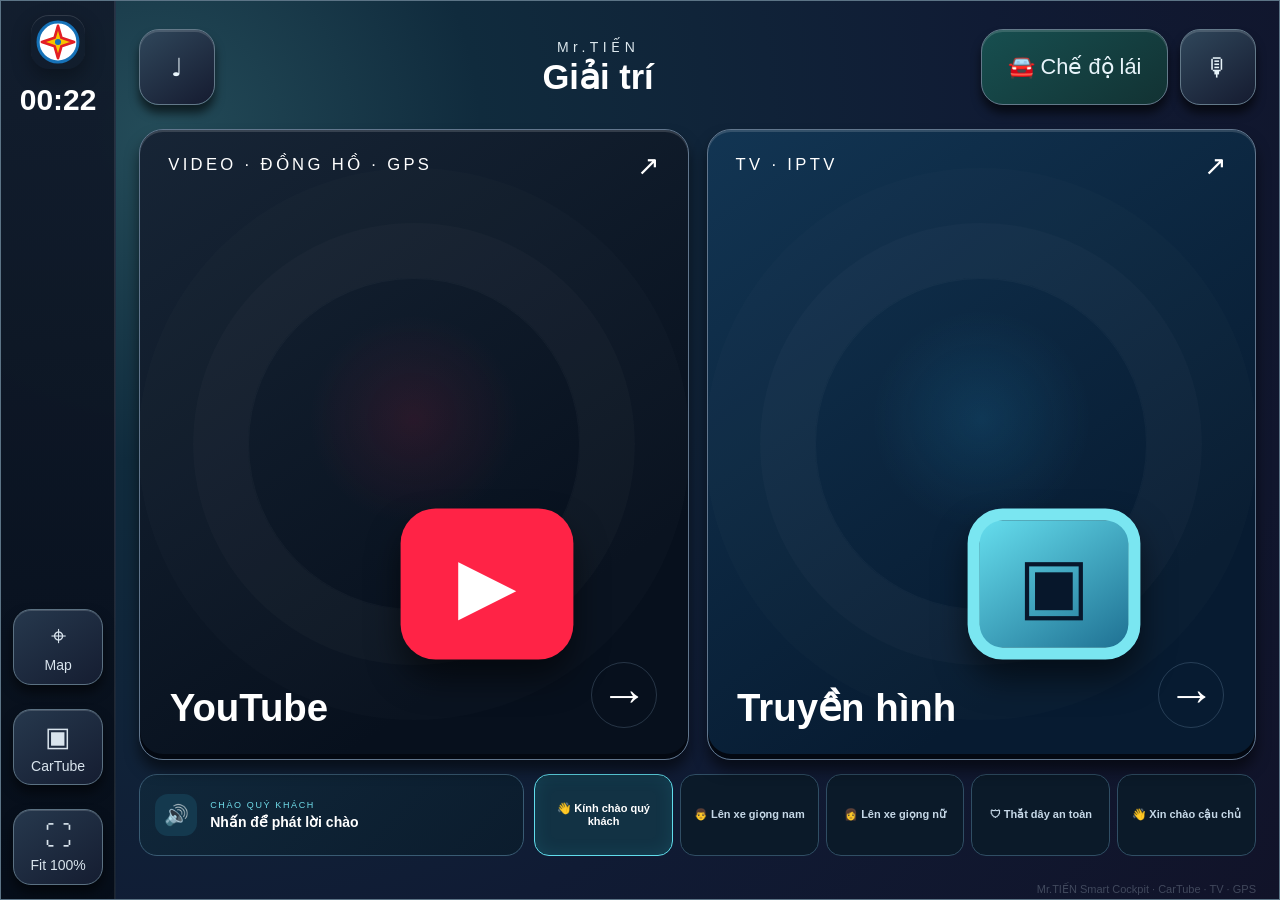
<file: index.html>
<!doctype html><html lang="vi"><head><meta charset="utf-8"><meta http-equiv="Cache-Control" content="no-cache, no-store, must-revalidate"><meta http-equiv="Pragma" content="no-cache"><meta http-equiv="Expires" content="0"><meta name="viewport" content="width=device-width,initial-scale=1,viewport-fit=cover"><meta name="theme-color" content="#071126"><link rel="manifest" href="manifest.webmanifest"><meta name="apple-mobile-web-app-capable" content="yes"><meta name="apple-mobile-web-app-status-bar-style" content="black-translucent"><meta name="apple-mobile-web-app-title" content="Mr.TIẾN"><title>🛞 Lái xe cùng Tiến</title><link rel="stylesheet" href="styles.css?v=20261003mobile4"><link rel="stylesheet" href="home-polish.css?v=20261003mobile6"><meta name="description" content="Lái xe cùng Tiến - giao diện giải trí và tiện ích dành cho màn hình ô tô, gồm YouTube, truyền hình, CarTube, bản đồ và các tiện ích lái xe."><meta property="og:title" content="🛞 Lái xe cùng Tiến"><meta property="og:description" content="Giao diện giải trí và tiện ích dành cho màn hình ô tô."><meta property="og:type" content="website"><meta property="og:url" content="https://tienpctq.github.io/aptv/"></head><body><div class="shell"><div id="driveHome" class="drive-home">
  <aside class="home-rail"><div class="home-logo" style="padding:4px;background:transparent"><img src="assets/evn-logo.svg" alt="EVN" style="width:100%;height:100%;object-fit:contain;display:block"></div><strong id="homeClock">--:--</strong><div class="rail-spacer"></div><a class="rail-btn focusable" href="map.html">⌖<span>Map</span></a><a href="cartube.html" class="rail-btn focusable">▣<span>CarTube</span></a><button id="homeFit" class="rail-btn focusable">⛶<span>Fit 90%</span></button></aside>
  <section class="home-main"><header class="home-head"><button class="home-square focusable">♩</button><div class="home-title"><small>Mr.TIẾN</small><b>Giải trí</b></div><button id="driveModeBtn" class="home-activate focusable">🚘 Chế độ lái</button><button id="voiceHomeBtn" class="home-square focusable" aria-label="Lệnh giọng nói" title="Lệnh giọng nói">🎙</button></header>
  <div class="service-stack"><a href="youtube.html" id="homeYouTube" class="service-card youtube-card focusable" style="text-decoration:none"><span class="service-kicker">VIDEO · ĐỒNG HỒ · GPS</span><span class="service-open">↗</span><span class="service-icon youtube-service">▶</span><span class="service-name">YouTube</span><span class="service-arrow">→</span></a>
  <a href="tv.html" id="homeTV" class="service-card tv-card focusable" style="text-decoration:none"><span class="service-kicker">TV · IPTV</span><span class="service-open">↗</span><span class="service-icon tv-service">▣</span><span class="service-name">Truyền hình</span><span class="service-arrow">→</span></a></div>
  <div class="welcome-strip">
  <div class="welcome-audio"><button id="welcomeBtn" class="welcome-btn focusable"><span id="welcomeAudioIcon" class="welcome-icon" title="Phát / tắt âm thanh">🔊</span><span><small>CHÀO QUÝ KHÁCH</small><b id="welcomeText">Nhấn để phát lời chào</b></span></button></div>
  <div class="welcome-scenes">
    <button class="welcome-scene focusable active" data-scene="welcome">👋 Kính chào quý khách</button>
    <button class="welcome-scene focusable" data-scene="seatbelt">👨 Lên xe giọng nam</button>
    <button class="welcome-scene focusable" data-scene="morning">👩 Lên xe giọng nữ</button>
    <button class="welcome-scene focusable" data-scene="trip">🛡 Thắt dây an toàn</button>
    <button class="welcome-scene focusable" data-scene="wish">👋 Xin chào cậu chủ</button>
  </div>
</div><div class="home-links">Mr.TIẾN Smart Cockpit · CarTube · TV · GPS</div></section>
</div>
</div><div id="miniMediaBar" class="mini-media hidden"><a id="miniMediaOpen" class="mini-media-main focusable" href="youtube.html"><span>▶</span><span><small>VIDEO GẦN ĐÂY</small><b id="miniMediaTitle">Chưa có video</b></span></a><button id="miniMediaClose" class="mini-media-close focusable">×</button></div><script>
(function(){
  function tick(){var e=document.getElementById("homeClock");if(e)e.textContent=new Date().toLocaleTimeString("vi-VN",{hour:"2-digit",minute:"2-digit"})}
  tick();setInterval(tick,30000);

  var fit=document.getElementById("homeFit");
  if(fit){
    var fitLevels=[1,.9,.8],fitIndex=0;
    try{var saved=parseFloat(localStorage.getItem("aptvHomeFit")||"1");var found=fitLevels.indexOf(saved);if(found>=0)fitIndex=found}catch(e){}
    function applyFit(){var z=fitLevels[fitIndex];document.body.style.zoom=String(z);fit.querySelector("span").textContent="Fit "+Math.round(z*100)+"%";try{localStorage.setItem("aptvHomeFit",String(z))}catch(e){}}
    applyFit();
    fit.onclick=function(){fitIndex=(fitIndex+1)%fitLevels.length;applyFit()};
  }

  var recent=document.getElementById("recentMedia");
  try{
    var h=JSON.parse(localStorage.getItem("aptvHistory")||"[]");
    if(recent&&h[0])recent.textContent=h[0].title||"Video gần đây";
    var now=JSON.parse(localStorage.getItem("aptvNowPlaying")||"null"),bar=document.getElementById("miniMediaBar"),mt=document.getElementById("miniMediaTitle"),mo=document.getElementById("miniMediaOpen");if(now&&now.id&&bar&&mt){mt.textContent=now.title||"Video YouTube";if(mo)mo.href="youtube.html?video="+encodeURIComponent(now.id);bar.classList.remove("hidden")}
  }catch(e){}

  var driveBtn=document.getElementById("driveModeBtn"), state=document.getElementById("driveModeState");
  function applyDrive(on){
    document.body.classList.toggle("home-driving-mode",!!on);
    localStorage.setItem("aptvDrivingMode",on?"1":"0");
    if(state)state.textContent=on?"Đang bật · nút lớn":"Chế độ thường";
    if(driveBtn)driveBtn.textContent=on?"✓ Đang lái":"🚘 Chế độ lái";
  }
  applyDrive(localStorage.getItem("aptvDrivingMode")==="1");
  if(driveBtn)driveBtn.onclick=function(){applyDrive(!document.body.classList.contains("home-driving-mode"))};

  var voice=document.getElementById("voiceHomeBtn");
  if(voice)voice.onclick=function(){
    var SR=window.SpeechRecognition||window.webkitSpeechRecognition;
    if(!SR){alert("Trình duyệt này chưa hỗ trợ lệnh giọng nói.");return}
    var r=new SR();r.lang="vi-VN";r.interimResults=false;r.maxAlternatives=1;
    voice.classList.add("listening");voice.textContent="●";
    r.onend=function(){voice.classList.remove("listening");voice.textContent="🎙"};
    r.onerror=function(){voice.classList.remove("listening");voice.textContent="🎙"};
    r.onresult=function(ev){
      var s=(ev.results[0][0].transcript||"").toLowerCase();
      if(s.includes("youtube")||s.includes("nhạc")||s.includes("car tube")||s.includes("cartube"))location.href="cartube.html";
      else if(s.includes("tivi")||s.includes("tv")||s.includes("truyền hình"))location.href="tv.html";
      else if(s.includes("bản đồ")||s.includes("map")||s.includes("đường đi"))location.href="https://www.google.com/maps";
      else if(s.includes("chế độ lái"))applyDrive(true);
      else alert("Chưa nhận ra lệnh: "+s);
    };
    r.start();
  };

  var deferredPrompt=null, install=document.getElementById("installAppBtn");
  window.addEventListener("beforeinstallprompt",function(e){e.preventDefault();deferredPrompt=e;if(install)install.classList.remove("hidden")});
  if(install)install.onclick=async function(){if(!deferredPrompt)return;deferredPrompt.prompt();await deferredPrompt.userChoice;deferredPrompt=null;install.classList.add("hidden")};

  var mc=document.getElementById("miniMediaClose");if(mc)mc.onclick=function(){localStorage.removeItem("aptvNowPlaying");var b=document.getElementById("miniMediaBar");if(b)b.classList.add("hidden")};

  if("serviceWorker" in navigator)window.addEventListener("load",function(){navigator.serviceWorker.register("sw.js").catch(function(){})});
})();

(function(){
 var scene='welcome',player=new Audio(),audioMap={
  welcome:'assets/Audio/Kính chào quý khách.mp3',
  seatbelt:'assets/Audio/Lên xe giọng nam.mp3',
  morning:'assets/Audio/Lên xe giọng nữ.mp3',
  trip:'assets/Audio/Lên xe thắt dây an toàn.mp3',
  wish:'assets/Audio/Xin chào cậu chủ.mp3'
 },labels={
  welcome:'Kính chào quý khách',
  seatbelt:'Lên xe · giọng nam',
  morning:'Lên xe · giọng nữ',
  trip:'Lên xe · thắt dây an toàn',
  wish:'Xin chào cậu chủ'
 };
 player.preload='auto';
 function playScene(){
  var src=audioMap[scene];if(!src)return;
  try{if(window.speechSynthesis)window.speechSynthesis.cancel()}catch(x){}
  player.pause();player.currentTime=0;player.src=encodeURI(src);player.load();
  var p=player.play();if(p&&p.catch)p.catch(function(){var wt=document.getElementById('welcomeText');if(wt)wt.textContent='Không phát được âm thanh'});
 }
 player.onplay=function(){if(ico)ico.textContent='🔊'};player.onended=function(){if(ico)ico.textContent='🔇';var wt=document.getElementById('welcomeText');if(wt)wt.textContent=labels[scene]};
 var b=document.getElementById('welcomeBtn'),ico=document.getElementById('welcomeAudioIcon');
 function stopAudio(){player.pause();player.currentTime=0;if(ico)ico.textContent='🔇';var wt=document.getElementById('welcomeText');if(wt)wt.textContent='Đã tắt âm thanh'}
 function startAudio(){playScene();if(ico)ico.textContent='🔊'}
 if(b)b.onclick=function(ev){if(ev&&ev.target===ico){if(!player.paused)stopAudio();else startAudio()}else startAudio()};
 var bs=document.querySelectorAll('.welcome-scene');for(var i=0;i<bs.length;i++)bs[i].onclick=function(){
  scene=this.getAttribute('data-scene');
  for(var k=0;k<bs.length;k++)bs[k].classList.remove('active');
  this.classList.add('active');
  var wt=document.getElementById('welcomeText');if(wt)wt.textContent=labels[scene];
  playScene();
 };
})();</script></body></html>
</file>
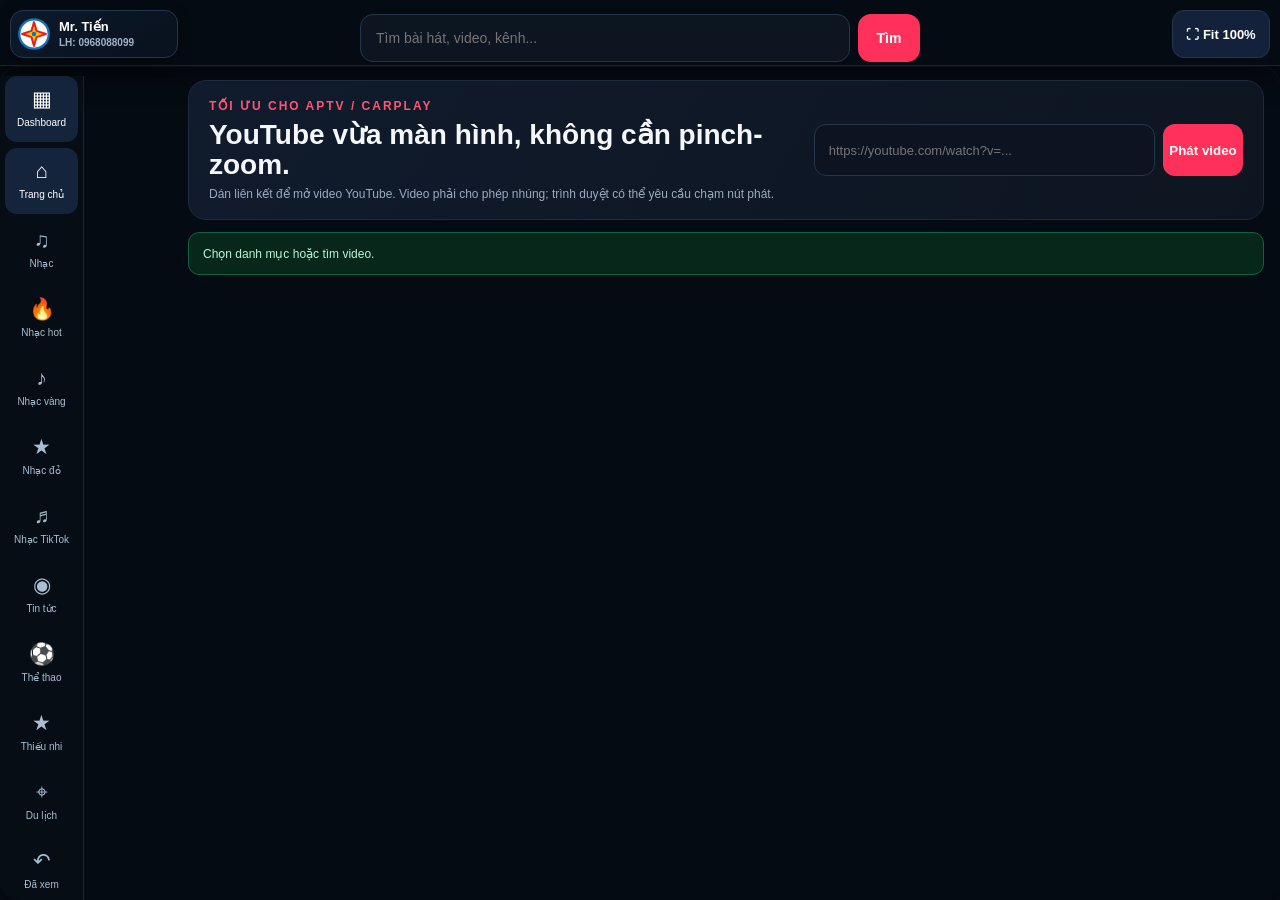
<file: cartube.html>
<!doctype html><html lang="vi"><head><meta charset="utf-8"><meta http-equiv="Cache-Control" content="no-cache, no-store, must-revalidate"><meta http-equiv="Pragma" content="no-cache"><meta http-equiv="Expires" content="0"><meta name="viewport" content="width=device-width,initial-scale=1,viewport-fit=cover"><meta name="theme-color" content="#071126"><title>🛞 Lái xe cùng Tiến</title><link rel="stylesheet" href="styles.css?v=20261003cartubeExact14"><link rel="stylesheet" href="cartube-clean.css?v=20261003mobile30"><meta name="description" content="Lái xe cùng Tiến - CarTube giải trí, tìm kiếm và phát video tối ưu cho màn hình ô tô. Gửi link cho bạn bè để cùng trải nghiệm."><meta property="og:title" content="🛞 Lái xe cùng Tiến"><meta property="og:description" content="CarTube giải trí tối ưu cho màn hình ô tô. Gửi link cho bạn bè để cùng trải nghiệm."><meta property="og:type" content="website"><meta property="og:url" content="https://tienpctq.github.io/aptv/cartube.html"></head><body class="cartube-full cartube-page"><a id="ctCornerBrand" href="index.html" aria-label="Mr. Tiến - Trang chủ"><img src="assets/evn-logo.svg" alt=""><span><b>Mr. Tiến</b><small>LH: 0968088099</small></span></a><div class="shell"><div id="cockpitApp"><header class="top"><a href="index.html" class="nav focusable dashboard-btn" style="text-decoration:none;display:inline-flex;align-items:center">⌂ Dashboard</a><div class="brand"><span class="brand-mark" style="clip-path:none;background:transparent;border-radius:0;padding:0;width:48px;height:42px"><img src="assets/evn-logo.svg" alt="EVN" style="width:100%;height:100%;object-fit:contain;display:block"></span><span>Mr.<b>TIẾN</b><small>SMART COCKPIT</small></span></div><div class="top-center">COCKPIT</div><nav><a class="nav focusable active" href="youtube.html">▶ YouTube</a><a class="nav focusable" href="tv.html">▣ TV</a><a class="nav focusable" href="apps.html">◈ Apps</a></nav></header>
<main class="workspace">
<section class="left">
<div id="youtubeMode">
<div class="section-head velora-head"><b><span class="yt-dot">▶</span> CarTube</b><div class="yt-head-actions"><a class="small focusable yt-original" id="youtubeOriginal" href="https://www.youtube.com/" target="_self" rel="noopener">YouTube gốc ↗</a><button class="small focusable" id="settingsBtn">⚙ Cài đặt</button><button class="small focusable" id="videoFullscreen">Toàn màn hình</button></div></div>
<div class="car-youtube-layout"><aside class="car-side"><div class="side-logo">A</div><div class="side-label">APTV</div><div class="yt-sections">
<a class="yt-section focusable dashboard-link" href="index.html"><span>▦</span>Dashboard</a>
<button class="yt-section focusable active" data-yt-section="home"><span>⌂</span>Trang chủ</button>
<button class="yt-section focusable" data-yt-query="Nhạc Việt Nam mới"><span>♫</span>Nhạc</button>
<button class="yt-section focusable" data-yt-query="Nhạc hot Việt Nam mới nhất"><span>🔥</span>Nhạc hot</button>
<button class="yt-section focusable" data-yt-query="Nhạc vàng bolero hay nhất"><span>♪</span>Nhạc vàng</button>
<button class="yt-section focusable" data-yt-query="Nhạc đỏ cách mạng Việt Nam hay nhất"><span>★</span>Nhạc đỏ</button>
<button class="yt-section focusable" data-yt-query="Nhạc TikTok Việt Nam hot mới nhất"><span>♬</span>Nhạc TikTok</button>
<button class="yt-section focusable" data-yt-query="Tin tức Việt Nam mới nhất"><span>◉</span>Tin tức</button>
<button class="yt-section focusable" data-yt-query="Thể thao Việt Nam hôm nay"><span>⚽</span>Thể thao</button>
<button class="yt-section focusable" data-yt-query="Thiếu nhi tiếng Việt"><span>★</span>Thiếu nhi</button>
<button class="yt-section focusable" data-yt-query="Du lịch Việt Nam"><span>⌖</span>Du lịch</button>
<button class="yt-section focusable" data-yt-section="history"><span>↶</span>Đã xem</button>
</div></aside><section class="car-main"><div class="search"><div class="ct-search-input"><input id="ytSearch" class="focusable" type="search" placeholder="Tìm bài hát, video, kênh..." autocomplete="off" aria-label="Tìm kiếm"><button id="ytClearSearch" class="ct-clear-search focusable" type="button" aria-label="Xóa nội dung tìm kiếm" title="Xóa nội dung">✕</button></div><button id="voiceSearchBtn" class="voice-search focusable" title="Tìm bằng giọng nói" aria-label="Tìm bằng giọng nói">🎤</button><button id="ytSearchBtn" class="focusable">Tìm</button></div>
<div class="chips"><button class="chip focusable" data-query="Nhạc Việt Nam mới">Âm nhạc</button><button class="chip focusable" data-query="Nhạc hot Việt Nam mới nhất">🔥 Nhạc hot</button><button class="chip focusable" data-query="Nhạc vàng bolero hay nhất">Nhạc vàng</button><button class="chip focusable" data-query="Nhạc đỏ cách mạng Việt Nam hay nhất">Nhạc đỏ</button><button class="chip focusable" data-query="Nhạc TikTok Việt Nam hot mới nhất">Nhạc TikTok</button><button class="chip focusable" data-query="Nhạc thư giãn">Thư giãn</button><button class="chip focusable" data-query="Video khám phá Việt Nam">Khám phá</button><button class="chip focusable" id="recentBtn">Gần đây</button><button class="chip focusable" id="savedBtn">★ Đã lưu</button></div>
<div class="media-grid"><div id="playerWrap" class="player player-inline"><iframe id="youtubeFrame" title="YouTube" allow="autoplay; encrypted-media; picture-in-picture" allowfullscreen></iframe><div id="playerPlaceholder" class="player-placeholder">▶<b>Chọn một video bên dưới để phát</b></div></div><div class="quick-panel"><div class="quick-title">KHÁM PHÁ</div><button class="quick focusable" data-query="Nhạc Việt Nam mới">♫ Âm nhạc</button><button class="quick focusable" data-query="Tin tức Việt Nam mới nhất">◉ Tin tức</button><button class="quick focusable" data-query="Thiếu nhi tiếng Việt">★ Thiếu nhi</button><button class="quick focusable" data-query="Du lịch Việt Nam">⌖ Khám phá</button></div></div><section id="ctIntro" class="ct-intro">
  <div class="ct-intro-copy"><small>TỐI ƯU CHO APTV / CARPLAY</small><strong>YouTube vừa màn hình, không cần pinch-zoom.</strong><span>Dán liên kết để mở video YouTube. Video phải cho phép nhúng; trình duyệt có thể yêu cầu chạm nút phát.</span></div>
  <div class="ct-linkbox"><input id="ctVideoUrl" class="focusable" placeholder="https://youtube.com/watch?v=..."><button id="ctPlayUrl" class="focusable">Phát video</button></div>
 </section><div id="searchStatus" class="status">Chọn danh mục hoặc tìm video.</div><div id="ytResults" class="results"></div></section></div>
</div>
<div id="tvMode" class="hidden"><div class="section-head"><b>▣ TV / IPTV</b></div><div id="channelList" class="channels"></div><video id="tvPlayer" controls playsinline></video></div>
<div id="appsMode" class="hidden"><div class="section-head"><b>◈ Apps</b></div><div class="apps"><a class="app focusable" href="https://www.google.com/maps" target="_blank">⌖<b>Google Maps</b></a><a class="app focusable" href="https://www.youtube.com" target="_blank">▶<b>YouTube gốc</b></a><button class="app focusable" id="gpsApp">◎<b>GPS Drive</b></button></div></div>
</section>
<aside class="right cartube-hide-right">
<section class="widget playlist"><div class="widget-head"><b>Playlist YouTube</b><button class="tiny focusable" id="clearHistory">Xóa</button></div><div id="playlist"></div></section>
<section class="widget weather"><div><small>THỜI TIẾT</small><strong id="clock">--:--</strong></div><div class="weather-row"><span id="weatherIcon">☀️</span><b id="temperature">--°C</b><em id="weatherText">Bật GPS để cập nhật</em></div></section>
<section class="widget drive"><div class="widget-head"><b>CHUYẾN ĐI · GPS</b><span id="gpsState">●</span></div><div class="drive-row"><div class="speed-ring speedometer" id="speedRing"><div class="speed-arc"></div><div class="speed-needle"></div><div class="speed-hub"></div><span class="speed-zero">0</span><span class="speed-mid">100</span><span class="speed-max">200</span><strong id="speedValue">0</strong><small>km/h</small></div><div class="limit-wrap"><div class="limit-sign" id="limitSign"><span id="speedLimitValue">--</span></div><small>GIỚI HẠN</small></div></div><div id="overspeedBanner" class="overspeed hidden">⚠ VƯỢT <b id="overspeedAmount">0</b> km/h</div><div class="gps-info"><span id="gpsText">GPS chưa bật</span><span id="accuracyText">--</span><span id="speedLimitSource">Chưa có dữ liệu đường</span><span id="limitStateText"></span></div><div class="drive-actions"><button id="gpsButton" class="small focusable">Bật GPS</button><button id="speedLimitOnlineButton" class="small focusable">Giới hạn online</button></div></section>
</aside></main>
<footer class="cartube-full-footer"><button id="utilityBtn" class="foot focusable">▦ Tiện ích</button><button id="fitButton" class="foot focusable">⛶ Fit 100%</button></footer>
</div></div>
<div id="settingsModal" class="modal hidden"><div class="settings-card"><div class="settings-head"><b>Không gian của bạn</b><button id="settingsClose" class="tiny focusable">×</button></div><div class="settings-tabs"><button class="chip active">◇ Bố cục</button><button class="chip">☀ Thời tiết</button><button class="chip">▦ Ảnh nền</button><button class="chip">◎ Tốc độ</button></div><h2>Màn hình & playlist</h2><label class="setting-row"><span>Hiện thời tiết và đồng hồ</span><input id="toggleWeather" type="checkbox" checked></label><label class="setting-row"><span>Hiện tốc độ GPS</span><input id="toggleGps" type="checkbox" checked></label><label class="setting-row"><span>Hiện playlist YouTube bên phải</span><input id="togglePlaylist" type="checkbox" checked></label><label class="setting-row"><span>Tự chuyển bài trong playlist</span><input id="toggleAutoplay" type="checkbox"></label><div class="settings-note">Các lựa chọn được lưu trên thiết bị này.</div></div></div>
<div id="videoModal" class="modal hidden"><div class="video-modal-card"><div class="settings-head"><span><b id="modalTitle">YouTube</b><small id="modalChannel"></small></span><div><a id="modalOriginal" class="small yt-original" target="_self" rel="noopener">YouTube gốc</a><button id="modalClose" class="tiny focusable">×</button></div></div><div class="modal-player"><div id="modalPlayer"></div></div><div class="modal-bottom"><div id="modalHelp" class="modal-help">Đang phát trên YouTube.</div><div class="player-actions"><button id="modalPlay" class="small focusable">▶ Phát</button><button id="saveCurrentVideo" class="small focusable">☆ Lưu</button><button id="modalRetry" class="small focusable">↻ Thử lại</button><button id="modalFit" class="small focusable">⛶ Fit 90%</button></div></div></div></div>
<script src="config.js"></script><script src="cartube.js?v=20261003mobile30"></script><script src="gps-speedometer.js?v=20261003g1"></script><script src="splitview.js?v=20261003place3"></script></body></html>
</file>
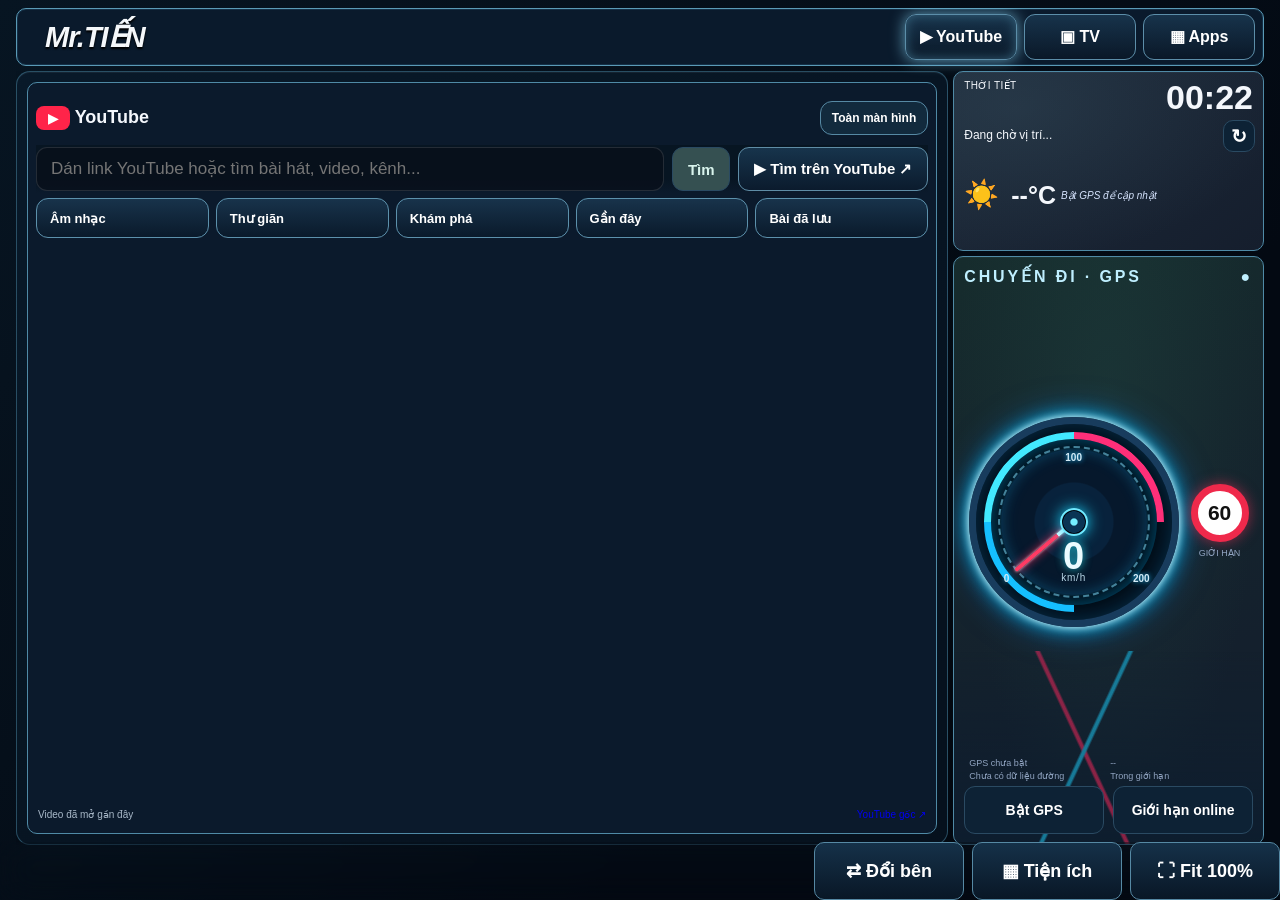
<file: youtube.html>
<!doctype html><html lang="vi"><head><meta charset="utf-8"><meta http-equiv="Cache-Control" content="no-cache, no-store, must-revalidate"><meta http-equiv="Pragma" content="no-cache"><meta http-equiv="Expires" content="0"><meta name="viewport" content="width=device-width,initial-scale=1,viewport-fit=cover"><meta name="theme-color" content="#071126"><title>APTV YouTube Split View</title><link rel="stylesheet" href="styles.css?v=20261003ytgrid10"><link rel="stylesheet" href="youtube-velora.css?v=20261003mobile27"></head><body class="youtube-split"><div class="shell"><div id="cockpitApp"><header class="top velora-split-top"><a href="index.html" class="velora-wordmark focusable">Mr.TIẾN</a><nav><a class="nav focusable active" href="youtube.html">▶ YouTube</a><a class="nav focusable" href="tv.html">▣ TV</a><a class="nav focusable" href="apps.html">▦ Apps</a></nav></header>
<main class="workspace">
<section class="left">
<div id="youtubeMode">
<div class="section-head velora-head"><b><span class="yt-dot">▶</span> YouTube</b><div class="yt-head-actions"><button class="small focusable hidden" id="changeVideo">Đổi video</button><button class="small focusable" id="videoFullscreen">Toàn màn hình</button></div></div>
<div class="car-youtube-layout youtube-fixed-layout"><section class="car-main"><div class="search"><div class="yt-input-wrap"><input id="ytSearch" class="focusable" type="search" placeholder="Dán link YouTube hoặc tìm bài hát, video, kênh..." autocomplete="off"><button id="ytSplitClear" type="button" class="yt-split-clear focusable" aria-label="Xóa">×</button></div><button id="voiceSearchBtn" class="voice-search focusable" title="Tìm bằng giọng nói" aria-label="Tìm bằng giọng nói">🎤</button><button id="ytSearchBtn" class="focusable">Tìm</button><a id="ytExternalSearch" class="focusable yt-external-search" href="https://www.youtube.com/" target="_self">▶ Tìm trên YouTube ↗</a></div>
<div class="velora-chips"><button class="quick focusable" data-query="Nhạc Việt Nam mới">Âm nhạc</button><button class="quick focusable" data-query="Nhạc thư giãn">Thư giãn</button><button class="quick focusable" data-query="Khám phá Việt Nam">Khám phá</button><button id="recentBtn" class="quick focusable">Gần đây</button><button id="savedBtn" class="quick focusable">Bài đã lưu</button></div><div class="media-grid"><div id="playerWrap" class="player player-inline"><iframe id="youtubeFrame" title="YouTube" allow="autoplay; encrypted-media; picture-in-picture" allowfullscreen></iframe><div id="playerPlaceholder" class="player-placeholder">▶<b>Chọn một video bên dưới để phát</b></div><div id="nowPlaying" class="now-playing hidden"><b id="nowTitle">YouTube</b><small id="nowChannel"></small></div><div id="inlineControls" class="inline-controls hidden"><button id="exitFullscreen" class="small focusable hidden">↙ Thu nhỏ / Đổi video</button><button id="inlinePlay" class="small focusable">▶ Phát</button><button id="inlineRetry" class="small focusable">↻ Thử lại</button><a id="inlineOriginal" class="small focusable yt-original" target="_self">YouTube gốc ↗</a></div></div><div class="quick-panel"><div class="quick-title">KHÁM PHÁ</div><button class="quick focusable" data-query="Nhạc Việt Nam mới">♫ Âm nhạc</button><button class="quick focusable" data-query="Nhạc hot Việt Nam mới nhất">🔥 Nhạc hot</button><button class="quick focusable" data-query="Tin tức Việt Nam mới nhất">◉ Tin tức</button><button class="quick focusable" data-query="Thiếu nhi tiếng Việt">★ Thiếu nhi</button><button class="quick focusable" data-query="Du lịch Việt Nam">⌖ Khám phá</button></div></div><div id="searchStatus" class="status">Chọn danh mục hoặc tìm video.</div><div id="ytResults" class="results"></div><div class="browse-foot"><span>Video đã mở gần đây</span><a class="yt-original" href="https://www.youtube.com/" target="_self">YouTube gốc ↗</a></div></section></div>
</div>
<div id="tvMode" class="hidden"><div class="section-head"><b>▣ TV / IPTV</b></div><div id="channelList" class="channels"></div><video id="tvPlayer" controls playsinline></video></div>
<div id="appsMode" class="hidden"><div class="section-head"><b>◈ Apps</b></div><div class="apps"><a class="app focusable" href="https://www.google.com/maps" target="_blank">⌖<b>Google Maps</b></a><a class="app focusable" href="https://www.youtube.com" target="_blank">▶<b>YouTube gốc</b></a><button class="app focusable" id="gpsApp">◎<b>GPS Drive</b></button></div></div>
</section>
<aside class="right">
<section class="widget weather"><div><small>THỜI TIẾT</small><strong id="clock">--:--</strong></div><button id="weatherRefresh" class="tiny focusable" aria-label="Cập nhật thời tiết" title="Cập nhật thời tiết">↻</button><div id="weatherPlace" class="weather-place">Đang chờ vị trí...</div><div class="weather-row"><span id="weatherIcon">☀️</span><b id="temperature">--°C</b><em id="weatherText">Bật GPS để cập nhật</em></div></section>
<section class="widget drive"><div class="widget-head"><b>CHUYẾN ĐI · GPS</b><span id="gpsState">●</span></div><div class="drive-row"><div class="speed-ring speedometer" id="speedRing"><div class="speed-arc"></div><div class="speed-needle"></div><div class="speed-hub"></div><span class="speed-zero">0</span><span class="speed-mid">100</span><span class="speed-max">200</span><strong id="speedValue">0</strong><small>km/h</small></div><div class="limit-wrap"><div class="limit-sign" id="limitSign"><span id="speedLimitValue">--</span></div><small>GIỚI HẠN</small></div></div><div id="overspeedBanner" class="overspeed hidden">⚠ VƯỢT <b id="overspeedAmount">0</b> km/h</div><div class="gps-info"><span id="gpsText">GPS chưa bật</span><span id="accuracyText">--</span><span id="speedLimitSource">Chưa có dữ liệu đường</span><span id="limitStateText"></span></div><div class="drive-actions"><button id="gpsButton" class="small focusable">Bật GPS</button><button id="speedLimitOnlineButton" class="small focusable">Giới hạn online</button></div></section>
</aside></main>
<footer><button id="swapBtn" class="foot focusable">⇄ Đổi bên</button><button id="utilityBtn" class="foot focusable">▦ Tiện ích</button><button id="fitButton" class="foot focusable">⛶ Fit 100%</button></footer>
</div></div>
<div id="settingsModal" class="modal hidden"><div class="settings-card"><div class="settings-head"><b>Không gian của bạn</b><button id="settingsClose" class="tiny focusable">×</button></div><div class="settings-tabs"><button class="chip active">◇ Bố cục</button><button class="chip">☀ Thời tiết</button><button class="chip">▦ Ảnh nền</button><button class="chip">◎ Tốc độ</button></div><h2>Màn hình & playlist</h2><label class="setting-row"><span>Hiện thời tiết và đồng hồ</span><input id="toggleWeather" type="checkbox" checked></label><label class="setting-row"><span>Hiện tốc độ GPS</span><input id="toggleGps" type="checkbox" checked></label><label class="setting-row"><span>Hiện playlist YouTube bên phải</span><input id="togglePlaylist" type="checkbox" checked></label><label class="setting-row"><span>Tự chuyển bài trong playlist</span><input id="toggleAutoplay" type="checkbox"></label><div class="settings-note">Các lựa chọn được lưu trên thiết bị này.</div></div></div>
<div id="videoModal" class="modal hidden"><div class="video-modal-card"><div class="settings-head"><span><b id="modalTitle">YouTube</b><small id="modalChannel"></small></span><div><a id="modalOriginal" class="small yt-original" target="_self" rel="noopener">YouTube gốc</a><button id="modalClose" class="tiny focusable">×</button></div></div><div class="modal-player"><div id="modalPlayer"></div></div><div class="player-actions"><button id="modalPlay" class="small focusable">▶ Phát</button><button id="saveCurrentVideo" class="small focusable">☆ Lưu</button><button id="modalRetry" class="small focusable">↻ Thử lại</button><button id="modalFit" class="small focusable">⛶ Fit 90%</button></div><div id="modalHelp" class="modal-help">Nếu trình duyệt chặn tự phát, chạm ▶ Phát hoặc nút ▶ trong khung YouTube.</div></div></div>
<div id="miniMediaBar" class="mini-media hidden"><button id="miniMediaOpen" class="mini-media-main focusable"><span>▶</span><span><small>ĐANG NHỚ</small><b id="miniMediaTitle">Chưa có video</b></span></button><button id="miniMediaClose" class="mini-media-close focusable">×</button></div><script src="config.js"></script><script src="cartube.js?v=20261003mobile24"></script><script src="splitview.js?v=20261003place3"></script><script src="youtube-velora.js?v=20261003velora5"></script><script src="gps-speedometer.js?v=20261003g1"></script></body></html>
</file>
<file: styles.css>
:root{--bg:#050b18;--panel:#09152b;--panel2:#0c1c39;--line:#345079;--text:#f5f8ff;--muted:#91a4c1;--blue:#2b75ff;--cyan:#62e8ff;--red:#ff315a}*{box-sizing:border-box}html,body{margin:0;width:100%;min-height:100%;background:#030713;color:var(--text);font-family:Arial,"Segoe UI",sans-serif}body{padding:6px}.shell{width:100%;max-width:1920px;min-height:calc(100vh - 12px);margin:auto;background:linear-gradient(145deg,#071229,#040a17);border:1px solid #45618b;box-shadow:inset 0 0 35px #122b55}.top{height:58px;display:flex;align-items:center;gap:12px;padding:6px 12px;border-bottom:1px solid var(--line);background:#07132a}.brand{font-size:24px;font-weight:900;font-style:italic;letter-spacing:.08em}.brand b{color:var(--cyan)}.top-center{flex:1;text-align:center;border:1px solid #42618d;border-radius:12px;padding:9px;font-weight:800;color:#cce9ff}.top nav{display:flex;gap:6px}.nav,.small,.tiny,.foot,.chip,#ytSearchBtn{border:1px solid #49678f;background:linear-gradient(#13284a,#0a1730);color:#fff;border-radius:9px;font-weight:700}.nav{padding:10px 15px}.nav.active{background:#17365f;box-shadow:0 0 12px #377dff}.workspace{display:grid;grid-template-columns:minmax(0,2.25fr) minmax(285px,.9fr);gap:8px;padding:8px;height:calc(100vh - 116px);min-height:480px}.left,.widget{border:1px solid #3a5680;background:rgba(6,15,32,.9);border-radius:10px;overflow:hidden}.left{padding:8px;overflow:auto}.right{display:grid;grid-template-rows:minmax(160px,1fr) 126px minmax(220px,1.15fr);gap:8px;min-height:0}.widget{padding:8px}.section-head,.widget-head{display:flex;align-items:center;justify-content:space-between;gap:8px;margin-bottom:8px}.section-head b{font-size:20px}.small{padding:8px 11px}.tiny{padding:5px 8px}.search{display:grid;grid-template-columns:1fr 54px;gap:6px}.search input{min-width:0;background:#061127;border:1px solid #29456e;color:white;border-radius:8px;padding:12px;font-size:17px}.search button{background:#112b52}.chips{display:flex;gap:7px;margin:8px 0;flex-wrap:wrap}.chip{padding:9px 14px}.status{font-size:12px;color:var(--muted);margin:6px 2px}.results{display:grid;grid-template-columns:repeat(3,minmax(0,1fr));gap:9px}.video-card{border:1px solid transparent;background:transparent;color:#fff;text-align:left;padding:0;border-radius:8px;overflow:hidden}.video-card img{width:100%;aspect-ratio:16/9;object-fit:cover;border-radius:7px}.video-card b{display:block;font-size:13px;line-height:1.2;margin:5px}.video-card small{display:block;color:var(--muted);font-size:11px;margin:0 5px 6px}.player{position:relative;height:calc(100% - 40px);min-height:350px;background:#000;border-radius:8px}.player iframe{width:100%;height:100%;border:0}.close-player{position:absolute;left:8px;bottom:8px;padding:8px 12px;background:#07142bcc;color:#fff;border:1px solid #6482aa;border-radius:8px}.playlist{overflow:auto}.playlist-item{display:grid;grid-template-columns:78px 1fr;gap:7px;padding:5px;border:1px solid #28456f;border-radius:7px;margin-bottom:5px;background:#0b1a35;color:#fff;text-align:left;width:100%}.playlist-item img{width:78px;aspect-ratio:16/9;object-fit:cover;border-radius:5px}.playlist-item b{font-size:11px;line-height:1.15}.playlist-item small{display:block;color:var(--muted);font-size:9px;margin-top:3px}.weather{background:radial-gradient(circle at 25% 30%,#204fa5,#09162f 70%)}.weather>div:first-child{display:flex;justify-content:space-between}.weather strong{font-size:28px}.weather-row{display:grid;grid-template-columns:45px 72px 1fr;align-items:center;margin-top:8px}.weather-row span{font-size:34px}.weather-row b{font-size:25px}.weather-row em{font-size:11px;color:#d7e5ff}.drive-row{display:flex;align-items:center;justify-content:center;gap:20px}.speed-ring{width:126px;height:126px;border:7px solid #1f83ff;border-radius:50%;display:grid;place-items:center;align-content:center;box-shadow:0 0 20px #196ee0,inset 0 0 20px #153f78}.speed-ring strong{font-size:43px}.speed-ring small{color:#bcd5ff}.limit-wrap{text-align:center}.limit-sign{width:66px;height:66px;border-radius:50%;border:7px solid #e5364e;background:white;color:#111;display:grid;place-items:center;margin:auto}.limit-sign span{font-size:24px;font-weight:900}.limit-wrap small{font-size:9px;color:var(--muted)}.gps-info{display:grid;grid-template-columns:1fr 1fr;gap:3px;font-size:9px;color:var(--muted);margin:5px}.drive-actions{display:flex;gap:5px}.drive-actions button{flex:1;font-size:11px}.overspeed{background:#791329;border:1px solid #ff4d70;padding:5px;border-radius:7px;text-align:center;font-size:11px}.speed-near{border-color:#ffd447}.speed-over{border-color:#ff315a;box-shadow:0 0 25px #ff315a}.channels{display:grid;grid-template-columns:repeat(4,1fr);gap:8px}.channel-btn{padding:12px;background:#0b1a35;border:1px solid #35547e;color:white;border-radius:8px;text-align:left}.channel-btn span{display:block;color:var(--muted);font-size:11px}#tvPlayer{width:100%;height:calc(100vh - 220px);background:#000;margin-top:8px}.apps{display:grid;grid-template-columns:repeat(3,1fr);gap:12px}.app{min-height:160px;background:#0d1c37;border:1px solid #3b5d8a;color:white;border-radius:12px;display:flex;flex-direction:column;align-items:center;justify-content:center;gap:12px;text-decoration:none;font-size:42px}.app b{font-size:16px}footer{height:46px;display:flex;justify-content:flex-end;gap:6px;padding:4px 9px;border-top:1px solid var(--line);background:#07132a}.foot{padding:7px 14px}.hidden{display:none!important}.focusable:focus{outline:2px solid #fff;box-shadow:0 0 15px var(--cyan);z-index:5}.swapped .workspace{grid-template-columns:minmax(285px,.9fr) minmax(0,2.25fr)}.swapped .left{grid-column:2}.swapped .right{grid-column:1;grid-row:1}
@media(max-width:1050px){.workspace{grid-template-columns:minmax(0,2fr) minmax(250px,.85fr)}.results{grid-template-columns:repeat(2,1fr)}.right{grid-template-rows:minmax(130px,1fr) 110px minmax(205px,1.1fr)}.speed-ring{width:108px;height:108px}.speed-ring strong{font-size:36px}.nav{padding:9px}.top-center{display:none}}@media(max-width:720px),(orientation:portrait){body{padding:0}.top{height:54px}.brand{font-size:18px}.workspace,.swapped .workspace{height:auto;grid-template-columns:1fr}.left,.swapped .left{grid-column:1;grid-row:auto;min-height:62vh}.right,.swapped .right{grid-column:1;grid-row:auto;grid-template-columns:1fr 1fr;grid-template-rows:auto}.playlist{grid-column:1/-1;max-height:260px}.drive{min-height:250px}.results{grid-template-columns:repeat(2,1fr)}footer{position:sticky;bottom:0}.nav{font-size:12px;padding:8px}.workspace{min-height:0}}
.yt-head-actions{display:flex;gap:6px;align-items:center}.yt-original{text-decoration:none;display:inline-flex;align-items:center}.yt-sections{display:flex;gap:6px;overflow-x:auto;padding:2px 0 8px;scrollbar-width:none}.yt-sections::-webkit-scrollbar{display:none}.yt-section{white-space:nowrap;border:1px solid #35547e;background:#0b1a35;color:#dbe9ff;border-radius:9px;padding:9px 12px;font-weight:700}.yt-section.active{background:#1b3d6b;border-color:#71a8ff;box-shadow:0 0 10px #225ea5}.youtube-direct-note{font-size:10px;color:var(--muted)}
@media(max-width:1050px){.yt-section{padding:8px 9px;font-size:12px}.yt-head-actions .small{font-size:11px}}

.player-inline{height:auto;aspect-ratio:16/9;min-height:0;margin:6px 0 10px;overflow:hidden}.player-placeholder{position:absolute;inset:0;display:flex;flex-direction:column;align-items:center;justify-content:center;gap:10px;background:radial-gradient(circle at 50% 45%,#153665,#050b18 70%);font-size:44px;color:#8fbaff}.player-placeholder b{font-size:16px;color:#e8f1ff}.results{padding-bottom:8px}.video-card:hover{border-color:#4e79b8;background:#0b1a35}.video-card:focus{border-color:#75b5ff}
@media(max-width:1050px){.player-inline{aspect-ratio:16/8.4}}
/* APTV automotive cockpit */
.shell{border-radius:14px;overflow:hidden}.top{background:linear-gradient(180deg,#0d1b35,#071126);box-shadow:0 8px 30px #0007}.brand{font-size:26px}.top-center{max-width:430px;background:#0b1931}.left,.widget{background:linear-gradient(145deg,rgba(11,27,54,.97),rgba(5,13,28,.96));box-shadow:inset 0 1px #ffffff0d,0 10px 30px #0003}.velora-head{padding:2px 2px 5px}.yt-dot{display:inline-grid;place-items:center;width:29px;height:29px;border-radius:8px;background:#2877ff;color:#fff;font-size:13px}.yt-section,.chip,.small,.foot,.nav{min-height:42px;cursor:pointer;touch-action:manipulation;-webkit-tap-highlight-color:rgba(72,143,255,.35)}.search{grid-template-columns:1fr 74px}.search input{height:46px;background:#07152d;border-color:#385985}.results{grid-template-columns:repeat(4,minmax(0,1fr));margin-top:5px}.video-card{background:#091832;border:1px solid #1e365a;touch-action:manipulation}.video-card:active,.yt-section:active,.chip:active,.nav:active{transform:scale(.97)}.video-card img{border-radius:7px 7px 0 0}.playlist-item{min-height:58px;touch-action:manipulation}.right{gap:6px}.widget{border-color:#29466f}.weather{background:radial-gradient(circle at 25% 30%,#2455a7,#09162f 72%)}@media(max-width:1050px){.workspace{grid-template-columns:minmax(0,2.35fr) minmax(245px,.8fr);gap:6px;padding:6px}.top{height:54px}.brand{font-size:21px}.results{grid-template-columns:repeat(3,1fr)}.yt-section,.chip,.small,.nav{min-height:38px;padding:7px 9px}.search input{height:42px;font-size:15px}.player-inline{min-height:240px}}
.modal{position:fixed;inset:0;z-index:100;background:#000c;display:grid;place-items:center;padding:18px}.settings-card,.video-modal-card{width:min(92vw,760px);max-height:88vh;overflow:auto;background:linear-gradient(145deg,#102b48,#071426);border:1px solid #6689ad;border-radius:22px;padding:18px;box-shadow:0 24px 80px #000}.video-modal-card{width:min(94vw,980px)}.settings-head{display:flex;justify-content:space-between;align-items:center;gap:10px}.settings-head>b{font-size:26px}.settings-head span small{display:block;color:var(--muted);margin-top:4px}.settings-head>div{display:flex;gap:8px}.settings-tabs{display:flex;gap:8px;overflow:auto;margin:18px 0}.setting-row{display:flex;align-items:center;justify-content:space-between;gap:15px;min-height:76px;padding:14px 18px;margin:10px 0;border:1px solid #47749a;border-radius:16px;background:#143553;font-size:18px}.setting-row input{width:54px;height:28px;accent-color:#64d9f4}.settings-note{color:var(--muted);padding:12px}.modal-player{aspect-ratio:16/9;background:#000;margin-top:14px;border-radius:12px;overflow:hidden}.modal-player iframe{width:100%;height:100%;border:0}.modal-help{padding:12px 2px;color:#b7c7dd}.right-empty{display:none}.inline-yt{color:#8fc5ff}.quick-panel{display:flex;flex-direction:column;gap:7px;padding:8px;border:1px solid #29486f;border-radius:10px}.quick{min-height:43px;border:1px solid #3c628d;background:#0c2040;color:#fff;border-radius:9px;font-weight:700;text-align:left;padding:8px}.quick-title{font-size:10px;color:var(--muted);font-weight:800}
@media(max-width:720px),(orientation:portrait){.modal{padding:8px}.settings-card,.video-modal-card{width:98vw;max-height:90vh;padding:12px}.setting-row{min-height:66px}.settings-head>b{font-size:22px}}

/* Sidebar layout inspired by the supplied car UI screenshots */
.car-youtube-layout{display:grid;grid-template-columns:112px minmax(0,1fr);gap:12px}.car-side{border-right:1px solid #1e314c;padding-right:9px}.side-label{text-align:center;color:#8190a8;font-size:11px;padding:10px 2px 14px}.car-side .yt-sections{display:flex;flex-direction:column;overflow:visible;gap:8px}.car-side .yt-section{min-height:62px;white-space:normal;display:flex;align-items:center;justify-content:center;text-align:center;border-color:transparent;background:transparent;color:#aab7ca}.car-side .yt-section.active{background:#182943;border-color:#243d62;color:#fff;box-shadow:none}.car-main{min-width:0}.car-main .search{position:sticky;top:0;z-index:8;background:#071126;padding:3px 0 8px}.car-main .status{border-radius:10px;padding:10px 12px;background:#0b2b22;color:#bdf5d8;border:1px solid #22644d}.car-main .results{grid-template-columns:repeat(2,minmax(0,1fr));gap:14px}.car-main .video-card{background:transparent;border:0}.car-main .video-card img{border-radius:12px}.car-main .video-card b{font-size:15px;line-height:1.25;margin:7px 3px 4px}.car-main .video-card small{font-size:12px;margin-left:3px}.media-grid{display:none}.chips{justify-content:flex-start}.inline-search-btn{border:0;background:#244469;color:#fff;border-radius:8px;padding:8px 10px;font-weight:700}
@media(max-width:1050px){.car-youtube-layout{grid-template-columns:92px minmax(0,1fr)}.car-side .yt-section{min-height:54px;font-size:11px}.car-main .results{grid-template-columns:repeat(2,minmax(0,1fr))}}
@media(max-width:720px),(orientation:portrait){.car-youtube-layout{grid-template-columns:94px minmax(0,1fr);gap:8px}.car-side{padding-right:5px}.car-side .yt-section{min-height:68px}.car-main .chips{display:grid;grid-template-columns:1fr 1fr}.car-main .results{grid-template-columns:repeat(2,minmax(0,1fr));gap:10px}.car-main .video-card b{font-size:13px}.car-main .video-card small{font-size:11px}}

:root{--fit:1}body{zoom:var(--fit)}#ytSearchBtn,.inline-search-btn,.quick,.video-card,.playlist-item,.channel-btn{cursor:pointer;touch-action:manipulation}.video-card{min-height:150px}.video-card img{display:block}.search{min-height:48px}.search button{font-size:15px}.modal-player{min-height:320px}

/* APTV Drive cockpit refresh */
:root{--cockpit:#06111f;--glass:#0b1d31;--glass2:#102941;--aqua:#68d9ef}
body{background:radial-gradient(circle at 70% -20%,#173c59 0,#071522 36%,#030811 75%);padding:0}
.shell{border:0;border-radius:0;min-height:100vh;background:linear-gradient(135deg,#071522,#030912 70%);box-shadow:none}
.top{height:68px;padding:8px 18px;background:linear-gradient(180deg,#0c2236dd,#07131fcc);border-bottom:1px solid #254158;backdrop-filter:blur(16px)}
.brand{display:flex;align-items:center;gap:10px;font-size:18px;font-style:normal;letter-spacing:.08em}.brand-mark,.side-logo{display:grid;place-items:center;background:linear-gradient(145deg,#79e7f6,#3689d2);color:#04101b;font-weight:900;clip-path:polygon(50% 0,100% 25%,88% 100%,12% 100%,0 25%)}.brand-mark{width:38px;height:38px}.brand small{display:block;font-size:8px;letter-spacing:.28em;color:#7895aa;margin-top:2px}.brand b{color:#78dff0}.top-center{border:0;background:transparent;color:#68849b;font-size:11px;letter-spacing:.28em}.nav{border-color:#27435b;background:#0a1b2b;border-radius:12px;color:#91a9bb}.nav.active{background:#163c59;color:#fff;border-color:#4d8bb0;box-shadow:inset 0 0 20px #55c8ef18}
.workspace{grid-template-columns:minmax(0,1fr) 290px;height:calc(100vh - 114px);padding:10px;gap:10px}.left,.widget{border:1px solid #1f3c52;background:linear-gradient(145deg,#091a2aee,#06121eee);border-radius:18px}.left{padding:10px}.right{gap:10px}.widget{border-radius:16px}.velora-head{min-height:44px}.velora-head>b{font-size:19px}.yt-dot{background:#d93245;border-radius:50%;width:28px;height:28px}.small,.tiny,.foot,.chip,#ytSearchBtn{background:#0d2235;border-color:#2a4a62;border-radius:11px}.car-youtube-layout{grid-template-columns:94px minmax(0,1fr);gap:13px}.car-side{border-right:1px solid #183247;padding:4px 8px 4px 0}.side-logo{width:42px;height:42px;margin:4px auto 2px}.side-label{padding:2px 0 14px;font-size:9px;letter-spacing:.18em}.car-side .yt-sections{gap:5px}.car-side .yt-section{min-height:66px;border:0;border-radius:14px;display:flex;flex-direction:column;gap:5px;font-size:10px;color:#718ca0;background:transparent}.car-side .yt-section span{font-size:20px}.car-side .yt-section.active{background:linear-gradient(145deg,#173b57,#10283d);color:#e9f9ff;box-shadow:inset 3px 0 #69d8ef,0 6px 18px #0004}.car-main .search{background:linear-gradient(180deg,#071522 70%,transparent);padding:2px 0 10px}.search{grid-template-columns:1fr 78px}.search input{height:50px;border-radius:14px;background:#071725;border:1px solid #29475e;padding-left:17px}.search button{border-radius:14px!important;background:linear-gradient(145deg,#1d5877,#143a54)!important}.chips{margin:3px 0 10px}.chip{font-size:11px;color:#9bb0bf}.car-main .status{background:#09261f;border-color:#1e5c4a;color:#9de5c5;border-radius:12px}.car-main .results{gap:13px}.car-main .video-card{min-height:0;border-radius:14px;padding:6px;background:#081724;border:1px solid #173247}.car-main .video-card img{border-radius:11px}.car-main .video-card b{font-size:13px;margin:7px 4px 3px}.car-main .video-card small{font-size:10px;color:#71899b}.playlist-item{background:#091c2c;border-color:#1f4058;border-radius:12px}.weather{background:radial-gradient(circle at 20% 20%,#23577c,#0a1b2b 70%)}.speed-ring{border-color:#66d8ef;box-shadow:0 0 20px #49b9db55,inset 0 0 18px #17425d}.modal{backdrop-filter:blur(14px);background:#01060cdd}.settings-card,.video-modal-card{background:linear-gradient(145deg,#102d44,#071621);border-color:#4c7892}.setting-row{background:#102b40;border-color:#345b72}
footer{height:46px;background:#06131f;border-top-color:#203a4d}.foot{color:#92adbd}
@media(max-width:1050px){.workspace{grid-template-columns:minmax(0,1fr) 245px}.car-youtube-layout{grid-template-columns:80px minmax(0,1fr)}.car-side .yt-section{min-height:58px}.car-side .yt-section span{font-size:17px}.right{font-size:11px}}

/* CarTube player controls */
.player-actions{display:flex;gap:10px;margin-top:12px}.player-actions .small{flex:1;min-height:48px;font-size:15px}.video-modal-card.player-fit90{width:min(90vw,900px)}.video-modal-card.player-fit90 .modal-player{min-height:0}.modal-help{min-height:42px}@media(max-width:720px),(orientation:portrait){.player-actions{position:sticky;bottom:0;background:#081824;padding:8px 0}.player-actions .small{min-height:52px}.video-modal-card{max-height:86vh}.modal-player{min-height:0}}

/* APTV Drive dashboard */
.drive-home{min-height:100vh;display:grid;grid-template-columns:126px minmax(0,1fr);background:radial-gradient(circle at 12% 15%,#244c59 0,#102b3d 24%,#101b34 62%,#111329 100%);border:1px solid #5c7486;color:#fff}
.home-rail{display:flex;flex-direction:column;align-items:center;padding:22px 14px 18px;border-right:1px solid #456173;background:linear-gradient(180deg,#244858aa,#102437aa);box-shadow:inset -1px 0 #ffffff18}.home-logo{width:72px;height:72px;border-radius:18px;display:grid;place-items:center;font-size:43px;font-weight:900;color:#8ceaff;background:linear-gradient(145deg,#294f60,#163344);box-shadow:inset 0 1px #ffffff20,0 8px 20px #0005}.home-rail>strong{font-size:28px;margin-top:24px}.rail-spacer{flex:1}.rail-btn{width:92px;min-height:86px;margin-top:12px;border:1px solid #5b7182;border-radius:18px;background:linear-gradient(145deg,#26384d,#151d31);box-shadow:inset 0 1px #ffffff28,0 7px 12px #0008;color:#d9e4ed;font-size:27px;display:flex;flex-direction:column;align-items:center;justify-content:center;gap:6px;text-decoration:none}.rail-btn span{font-size:16px}.home-main{min-width:0;padding:22px 22px 14px}.home-head{height:100px;display:grid;grid-template-columns:82px 1fr 130px 82px;gap:18px;align-items:center}.home-square,.home-activate{height:78px;border:1px solid #637989;border-radius:22px;color:#e8f4fa;background:linear-gradient(145deg,#30475b,#151b30);box-shadow:inset 0 2px #ffffff25,0 8px 10px #0009;font-size:25px}.home-activate{background:linear-gradient(145deg,#174f50,#123233);font-size:18px}.home-title small{display:block;font-size:14px;letter-spacing:.3em;color:#dce7ed}.home-title b{display:block;font-size:34px;margin-top:8px}.service-stack{display:grid;gap:18px}.service-card{position:relative;width:100%;min-height:330px;border:1px solid #61768d;border-radius:32px;overflow:hidden;text-align:left;color:white;background:radial-gradient(circle at 55% 46%,#25354f 0,#17273d 42%,#102237 100%);box-shadow:inset 0 2px #ffffff25,inset 0 -5px #030811,0 10px 14px #0008;padding:28px}.service-card:after{content:"";position:absolute;width:330px;height:330px;border:1px solid #ffffff08;border-radius:50%;left:50%;top:50%;transform:translate(-50%,-50%);box-shadow:0 0 0 55px #ffffff05,0 0 0 110px #ffffff03}.tv-card{background:radial-gradient(circle at 55% 46%,#174663 0,#12334e 40%,#10223a 100%)}.service-kicker{position:absolute;left:28px;top:25px;letter-spacing:.22em;font-size:15px}.service-open{position:absolute;right:28px;top:20px;font-size:27px}.service-icon{position:absolute;z-index:2;left:50%;top:48%;transform:translate(-50%,-50%);width:142px;height:104px;border-radius:27px;display:grid;place-items:center;font-size:56px;box-shadow:0 14px 24px #0008}.youtube-service{background:#ff2346}.tv-service{background:linear-gradient(145deg,#65dded,#1f7193);border:9px solid #7ae6f1;color:#07172b}.service-name{position:absolute;z-index:2;left:28px;bottom:32px;font-size:35px;font-weight:800}.service-arrow{position:absolute;z-index:2;right:27px;bottom:24px;width:72px;height:72px;border:1px solid #536579;border-radius:50%;display:grid;place-items:center;font-size:40px}.home-links{text-align:right;color:#8390a0;margin-top:10px;font-size:14px}
@media(max-width:720px),(orientation:portrait){.drive-home{grid-template-columns:126px minmax(0,1fr)}.home-main{padding:18px}.home-head{grid-template-columns:72px 1fr 112px 72px;gap:12px}.service-card{min-height:330px}.home-title b{font-size:31px}}

/* Standalone CarTube left-right swap */
.workspace.swapped-layout{grid-template-columns:minmax(285px,.9fr) minmax(0,2.25fr)}
.workspace.swapped-layout>.left{grid-column:2;grid-row:1}
.workspace.swapped-layout>.right{grid-column:1;grid-row:1}
@media(max-width:900px){.workspace.swapped-layout{grid-template-columns:1fr}.workspace.swapped-layout>.left,.workspace.swapped-layout>.right{grid-column:1;grid-row:auto}}

/* CarTube automotive popup */
#videoModal{background:rgba(1,6,18,.82);backdrop-filter:blur(12px);-webkit-backdrop-filter:blur(12px)}
#videoModal .video-modal-card{width:min(980px,92vw);border:1px solid rgba(120,180,255,.28);box-shadow:0 28px 90px rgba(0,0,0,.65);transform:scale(.97);transition:transform .18s ease}
#videoModal.velora-open .video-modal-card{transform:scale(1)}
#videoModal .modal-player{aspect-ratio:16/9;background:#000;border-radius:14px;overflow:hidden}
#videoModal .player-actions{display:flex;gap:12px;justify-content:center;padding-top:14px}
#videoModal .player-actions .small{min-width:130px;min-height:48px}
#modalRetry:disabled{opacity:.55;pointer-events:none}

/* === CarTube responsive automotive layout v2 === */
body{overflow-x:hidden}
#cockpitApp{min-height:100vh}
#cockpitApp .top{min-height:68px;padding:10px clamp(12px,1.6vw,24px);gap:clamp(8px,1vw,16px)}
#cockpitApp .workspace{display:grid;grid-template-columns:minmax(0,1fr) clamp(270px,25vw,390px);gap:clamp(10px,1.25vw,18px);padding:clamp(10px,1.2vw,18px);align-items:start}
#cockpitApp .left{min-width:0}
#cockpitApp .right{min-width:0;display:grid;gap:12px;position:sticky;top:82px}
.car-youtube-layout{display:grid;grid-template-columns:clamp(105px,9vw,138px) minmax(0,1fr);gap:clamp(10px,1vw,16px);align-items:start}
.car-side{position:sticky;top:82px;min-width:0}
.car-main{min-width:0}
.car-main .search{display:grid;grid-template-columns:minmax(0,1fr) clamp(82px,8vw,116px);gap:10px}
#ytSearch{width:100%;min-width:0;height:48px}
#ytSearchBtn{height:48px}
.chips{display:flex;gap:8px;overflow-x:auto;scrollbar-width:none;padding:10px 0}.chips::-webkit-scrollbar{display:none}.chips .chip{flex:0 0 auto}
.media-grid{display:grid;grid-template-columns:minmax(0,1.65fr) minmax(155px,.55fr);gap:12px}
.player-inline{width:100%;aspect-ratio:16/9;min-height:0}
.quick-panel{min-width:0}
.results{display:grid!important;grid-template-columns:repeat(2,minmax(0,1fr));gap:clamp(10px,1vw,16px);align-items:start}
.video-card{min-width:0;width:100%;text-align:left;overflow:hidden}
.video-card img{display:block;width:100%;aspect-ratio:16/9;object-fit:cover}
.video-card b,.video-card small{display:block;overflow:hidden;text-overflow:ellipsis;white-space:nowrap}
.yt-sections{display:grid;gap:7px}.yt-section{width:100%;min-height:46px}
#cockpitApp footer{position:sticky;bottom:0;z-index:20;backdrop-filter:blur(16px);-webkit-backdrop-filter:blur(16px)}
#videoModal{padding:max(12px,env(safe-area-inset-top)) max(12px,env(safe-area-inset-right)) max(12px,env(safe-area-inset-bottom)) max(12px,env(safe-area-inset-left));box-sizing:border-box}
#videoModal .video-modal-card{width:min(1000px,94vw);max-height:94vh;overflow:auto;margin:auto}
#videoModal .modal-player{width:100%;aspect-ratio:16/9;max-height:68vh}
#videoModal .settings-head{position:sticky;top:0;z-index:3}
#videoModal .player-actions{position:sticky;bottom:0;z-index:3;flex-wrap:wrap}
.workspace.swapped-layout{grid-template-columns:clamp(270px,25vw,390px) minmax(0,1fr)}
.workspace.swapped-layout>.left{grid-column:2;grid-row:1}.workspace.swapped-layout>.right{grid-column:1;grid-row:1}
@media (max-width:1050px){
 #cockpitApp .workspace,.workspace.swapped-layout{grid-template-columns:minmax(0,1fr) clamp(230px,28vw,300px)}
 .car-youtube-layout{grid-template-columns:100px minmax(0,1fr)}
 .media-grid{grid-template-columns:1fr}.quick-panel{display:grid;grid-template-columns:repeat(2,1fr);gap:8px}
}
@media (max-width:780px){
 #cockpitApp .top{flex-wrap:wrap}.top-center{display:none}
 #cockpitApp .workspace,.workspace.swapped-layout{grid-template-columns:1fr}
 #cockpitApp .left,.workspace.swapped-layout>.left{grid-column:1;grid-row:1}
 #cockpitApp .right,.workspace.swapped-layout>.right{grid-column:1;grid-row:2;position:static;grid-template-columns:repeat(2,minmax(0,1fr))}
 .car-youtube-layout{grid-template-columns:1fr}
 .car-side{position:static;display:flex;align-items:center;gap:8px;overflow-x:auto}
 .car-side .side-logo,.car-side .side-label{flex:0 0 auto}.yt-sections{display:flex;gap:7px}.yt-section{width:auto;min-width:max-content}
 .results{grid-template-columns:repeat(2,minmax(0,1fr))}
}
@media (max-width:520px){
 #cockpitApp .right{grid-template-columns:1fr}.results{grid-template-columns:1fr}
 #videoModal .video-modal-card{width:97vw;max-height:96vh}
 #videoModal .player-actions .small{min-width:100px;flex:1}
}

/* === APTV / VELORA-inspired layout system v3 === */
:root{--rail:112px;--gap:14px}
body{background:radial-gradient(circle at 50% -20%,#17263a 0,#07111f 44%,#030914 100%)}
.drive-home{min-height:100vh;display:grid;grid-template-columns:var(--rail) minmax(0,1fr)}
.home-rail{width:auto;min-height:100vh;padding:18px 10px 12px;box-sizing:border-box;border-right:1px solid rgba(153,200,255,.13);background:linear-gradient(180deg,rgba(18,29,45,.96),rgba(6,13,25,.98));display:flex;flex-direction:column;align-items:center;gap:14px}
.home-logo{width:64px;height:64px;font-size:36px}.home-rail #homeClock{font-size:24px;margin-top:12px}.rail-spacer{flex:1}
.home-rail .rail-btn{width:94px;min-height:72px;display:flex;flex-direction:column;justify-content:center;align-items:center;gap:5px}
.home-main{min-width:0;padding:18px 22px 14px;display:grid;grid-template-rows:auto 1fr auto;gap:16px}
.home-head{min-height:82px;display:grid;grid-template-columns:64px 1fr auto 72px;align-items:center;gap:14px}
.home-title{text-align:center}.home-title small{letter-spacing:.35em}.home-title b{display:block;font-size:clamp(28px,2.5vw,42px);margin-top:5px}
.home-activate{min-height:54px;padding:0 22px}
.service-stack{display:grid!important;grid-template-columns:repeat(2,minmax(0,1fr))!important;gap:16px!important;min-height:0}
.service-card{height:auto!important;min-height:clamp(430px,68vh,720px)!important;padding:30px!important;border-radius:24px!important;display:grid!important;grid-template-rows:auto 1fr auto auto!important;align-items:center!important;text-align:left!important;position:relative;overflow:hidden}
.service-card.youtube-card{background:radial-gradient(circle at 50% 46%,rgba(255,30,70,.11),transparent 24%),linear-gradient(145deg,#172536,#07101d 76%)}
.service-card.tv-card{background:radial-gradient(circle at 50% 46%,rgba(42,188,255,.12),transparent 25%),linear-gradient(145deg,#123553,#071b31 76%)}
.service-kicker{align-self:start;letter-spacing:.2em}.service-icon{align-self:center;justify-self:center;transform:scale(1.35)}
.service-name{font-size:clamp(36px,3.2vw,58px)!important;align-self:end}.service-arrow{position:absolute;right:28px;bottom:28px;width:66px;height:66px;border-radius:50%;display:grid;place-items:center;border:1px solid rgba(180,220,255,.18)}
.home-links{opacity:.5;text-align:right}
/* CarTube: compact left rail + full search canvas, like desktop reference */
#youtubeMode .section-head.velora-head{min-height:54px}
.car-youtube-layout{grid-template-columns:82px minmax(0,1fr)!important;gap:14px!important}
.car-side{background:rgba(5,12,24,.68);border-right:1px solid rgba(140,190,255,.1);padding:8px 6px!important}
.car-side .side-logo,.car-side .side-label{display:none}
.yt-sections{gap:6px!important}.yt-section{min-height:68px!important;padding:7px 3px!important;font-size:11px!important;display:flex!important;flex-direction:column!important;justify-content:center;align-items:center;gap:5px}.yt-section span{font-size:20px}
.car-main .search{grid-template-columns:minmax(0,1fr) 84px!important}
#ytSearch,#ytSearchBtn{height:48px!important}
.chips{padding:10px 0 12px!important}
.media-grid{display:none!important}
#searchStatus{margin:0 0 12px;padding:11px 14px;border-radius:10px;background:rgba(24,94,50,.25);border:1px solid rgba(85,210,120,.18)}
.results{grid-template-columns:repeat(auto-fit,minmax(190px,1fr))!important;gap:16px 14px!important}
.video-card{background:transparent!important;border:0!important;padding:0!important}.video-card img{border-radius:12px}.video-card b{font-size:14px;margin-top:8px;line-height:1.3;white-space:normal!important;display:-webkit-box!important;-webkit-line-clamp:2;-webkit-box-orient:vertical}.video-card small{font-size:11px;margin-top:4px;opacity:.6}
#cockpitApp .workspace{grid-template-columns:minmax(0,1fr) clamp(280px,24vw,390px)!important}
#cockpitApp .right{gap:10px}.widget{border-radius:14px!important}
@media(min-width:1500px){.results{grid-template-columns:repeat(7,minmax(0,1fr))!important}}
@media(min-width:1200px) and (max-width:1499px){.results{grid-template-columns:repeat(5,minmax(0,1fr))!important}}
@media(min-width:900px) and (max-width:1199px){.results{grid-template-columns:repeat(4,minmax(0,1fr))!important}}
@media(max-width:899px){:root{--rail:88px}.service-stack{grid-template-columns:1fr!important}.service-card{min-height:360px!important}.results{grid-template-columns:repeat(3,minmax(0,1fr))!important}}
@media(max-width:620px){.drive-home{grid-template-columns:72px 1fr}.home-main{padding:10px}.home-head{grid-template-columns:1fr auto}.home-head>.home-square:first-child,.home-title small{display:none}.service-card{min-height:300px!important}.car-youtube-layout{grid-template-columns:1fr!important}.car-side{overflow-x:auto;border-right:0}.yt-sections{display:flex!important}.yt-section{min-width:74px!important}.results{grid-template-columns:repeat(2,minmax(0,1fr))!important}}

/* === Separate YouTube Split View / CarTube Full === */
.cartube-full #cockpitApp .workspace{grid-template-columns:minmax(0,1fr)!important}
.cartube-full #cockpitApp .right{display:none!important}
.cartube-full .car-youtube-layout{grid-template-columns:82px minmax(0,1fr)!important}
.cartube-full .results{grid-template-columns:repeat(auto-fit,minmax(190px,1fr))!important}
.cartube-full .cartube-full-footer{justify-content:flex-end}
.youtube-split .car-youtube-layout{grid-template-columns:minmax(0,1fr)!important}
.youtube-split .car-main{width:100%}
.youtube-split #cockpitApp .workspace{grid-template-columns:minmax(0,3fr) minmax(280px,1fr)!important}
.youtube-split #cockpitApp .right{display:grid!important}
.youtube-split .results{grid-template-columns:repeat(3,minmax(0,1fr))!important;max-height:42vh;overflow:auto}
.youtube-split .media-grid{display:none!important}
@media(max-width:900px){.youtube-split #cockpitApp .workspace{grid-template-columns:minmax(0,1fr) minmax(240px,.42fr)!important}.youtube-split .results{grid-template-columns:repeat(2,minmax(0,1fr))!important}}

/* === Global auto-fit responsive system v4 === */
html,body{width:100%;min-width:0;margin:0;padding:0;overflow-x:hidden}
*{box-sizing:border-box}
img,video,iframe{max-width:100%}
.shell,.drive-home,#cockpitApp{width:100%;max-width:100vw;min-width:0}
:root{--ui-gap:clamp(8px,1.05vw,18px);--ui-pad:clamp(8px,1.2vw,20px);--touch:clamp(42px,4.3vw,58px)}
.top{width:100%;min-width:0;padding:clamp(7px,1vh,12px) var(--ui-pad)!important}
.top nav{display:flex;min-width:0;gap:clamp(5px,.7vw,10px);flex-wrap:nowrap}.top .nav{min-height:var(--touch);padding:0 clamp(8px,1vw,16px);white-space:nowrap}
.workspace{width:100%;max-width:100vw;min-width:0;gap:var(--ui-gap)!important;padding:var(--ui-pad)!important}
.left,.right,.car-main,.widget,.service-card{min-width:0}
footer{width:100%;min-height:clamp(54px,7vh,72px);padding:6px var(--ui-pad)!important;gap:8px;overflow-x:auto}
footer .foot{min-height:var(--touch);white-space:nowrap;flex:0 1 auto}
.drive-home{height:100dvh;min-height:520px;overflow:hidden}
.home-main{height:100dvh;min-height:0;padding:var(--ui-pad)!important}
.home-head{min-height:clamp(62px,10vh,92px)!important}
.service-stack{min-height:0;height:100%}
.service-card{min-height:0!important;height:100%!important}
.home-rail{height:100dvh;min-height:0!important}
.youtube-split #cockpitApp{min-height:100dvh}
.youtube-split .workspace{height:calc(100dvh - clamp(120px,17vh,155px));overflow:hidden;align-items:stretch}
.youtube-split .left,.youtube-split .right{height:100%;overflow:auto}
.youtube-split .right{position:static!important}
.cartube-full .workspace{min-height:calc(100dvh - 140px)}
.cartube-full .car-main{min-height:0}
.results{width:100%;grid-template-columns:repeat(auto-fit,minmax(clamp(145px,15vw,220px),1fr))!important}
#videoModal .video-modal-card{max-width:min(1000px,96vw)!important;max-height:94dvh!important}
#videoModal .modal-player{max-height:66dvh}
@media(max-height:700px) and (min-width:800px){
 .home-head{min-height:58px!important}.home-title b{font-size:26px!important}
 .service-card{padding:18px!important}.service-icon{transform:scale(1)!important}.service-name{font-size:32px!important}
 .home-rail .rail-btn{min-height:58px}.home-logo{width:52px;height:52px}
 .youtube-split .workspace{height:calc(100dvh - 118px)}
 .widget{padding:10px!important}
}
@media(max-width:760px){
 .drive-home{grid-template-columns:68px minmax(0,1fr)}
 .home-main{overflow:auto}.service-stack{height:auto;grid-template-columns:1fr!important}.service-card{height:clamp(260px,42vh,380px)!important}
 .top{flex-wrap:wrap}.brand{flex:1}.top nav{width:100%;overflow-x:auto}
 .workspace{grid-template-columns:1fr!important;height:auto!important;overflow:visible!important}
 .left,.right{height:auto!important;overflow:visible!important}
 .right{grid-template-columns:1fr!important}
 footer{position:sticky;bottom:0}
}
@media(max-width:480px){.results{grid-template-columns:repeat(2,minmax(0,1fr))!important}.home-activate{padding:0 10px}.dashboard-btn{font-size:12px}}

/* YouTube split: inline player keeps weather/GPS visible */
.youtube-split .media-grid{display:grid!important;grid-template-columns:minmax(0,1fr)!important}
.youtube-split .quick-panel{display:none!important}
.youtube-split .player-inline{display:block;width:100%;aspect-ratio:16/9;max-height:48vh;min-height:180px;overflow:hidden;border-radius:16px;background:#05070d}
.youtube-split .player-inline iframe{display:none;width:100%;height:100%;border:0}
.youtube-split .player-inline.playing iframe{display:block}
.youtube-split .player-inline.playing .player-placeholder{display:none}
.youtube-split #videoModal{display:none!important}
@media(max-height:700px) and (min-width:800px){.youtube-split .player-inline{max-height:40vh}}

/* Split YouTube player mode inspired by automotive cockpit layout */
.youtube-split .inline-controls{display:flex;justify-content:flex-end;align-items:center;gap:8px;padding:8px 0 0}
.youtube-split.player-mode .search,.youtube-split.player-mode .chips,.youtube-split.player-mode #searchStatus,.youtube-split.player-mode #ytResults{display:none!important}
.youtube-split.player-mode .media-grid{height:100%;display:block!important}
.youtube-split.player-mode .player-inline{height:calc(100% - 58px);max-height:none!important;aspect-ratio:auto;display:flex;align-items:center;justify-content:center}
.youtube-split.player-mode .player-inline iframe{width:100%;height:100%;object-fit:contain}
.youtube-split.player-mode .car-main,.youtube-split.player-mode .car-youtube-layout{height:100%}
.youtube-split.player-mode #youtubeMode{height:100%;display:flex;flex-direction:column}
.youtube-split.player-mode .car-youtube-layout{flex:1;min-height:0}
.youtube-split.player-mode .inline-controls{height:50px}
.youtube-split.player-mode .section-head{flex:0 0 auto}

/* Unified YouTube browse/player frame */
.youtube-split .car-main{display:flex;flex-direction:column;min-height:0}
.youtube-split .search{flex:0 0 auto}
.youtube-split .chips{flex:0 0 auto;display:flex;flex-wrap:wrap}
.youtube-split #ytResults{flex:1;min-height:0;overflow:auto;align-content:start}
.youtube-split .browse-foot{display:flex;justify-content:space-between;align-items:center;gap:12px;padding:10px 2px 2px;color:#9eacc1;flex:0 0 auto}
.youtube-split .browse-foot a{text-decoration:none}
.youtube-split.player-mode .browse-foot{display:none!important}
.youtube-split.player-mode .player-inline{border:1px solid rgba(117,222,255,.45);box-shadow:inset 0 0 22px rgba(37,150,220,.08)}

/* === Split cockpit correction v5: match reference proportions === */
.youtube-split{height:100dvh;overflow:hidden}
.youtube-split .shell,.youtube-split #cockpitApp{height:100dvh;overflow:hidden}
.youtube-split .top{height:64px!important;min-height:64px!important}
.youtube-split .workspace{height:calc(100dvh - 128px)!important;min-height:0!important;padding:8px!important;gap:8px!important;grid-template-columns:minmax(0,3fr) minmax(300px,1fr)!important;overflow:hidden!important}
.youtube-split .left{height:100%!important;overflow:hidden!important;border:1px solid rgba(120,215,255,.3);border-radius:14px;padding:10px!important}
.youtube-split #youtubeMode{height:100%;display:flex;flex-direction:column;min-height:0}
.youtube-split .section-head{height:46px;min-height:46px;padding:0 4px!important}
.youtube-split .car-youtube-layout{flex:1;height:auto!important;min-height:0!important;overflow:hidden}
.youtube-split .car-main{height:100%;overflow:hidden}
.youtube-split .search{display:grid!important;grid-template-columns:minmax(0,1fr) 74px;gap:8px;margin:0 0 8px!important}
.youtube-split .search input{height:54px!important;font-size:18px!important}
.youtube-split .search button{height:54px!important}
.youtube-split .chips{gap:7px!important;margin:0 0 8px!important}
.youtube-split .chip{min-height:42px!important;padding:0 14px!important}
.youtube-split .media-grid{display:none!important}
.youtube-split #searchStatus{order:4;margin:0!important;padding:6px 4px!important;min-height:30px}
.youtube-split #ytResults{order:3;display:grid!important;grid-template-columns:repeat(3,minmax(0,1fr))!important;gap:10px!important;overflow-y:auto!important;min-height:0!important;max-height:none!important;padding:0 3px 4px 0}
.youtube-split .video-card{min-height:0!important}
.youtube-split .video-card img{aspect-ratio:16/9;object-fit:cover}
.youtube-split .browse-foot{order:5;height:34px;min-height:34px;padding:5px 2px!important}
.youtube-split .right{height:100%!important;display:grid!important;grid-template-rows:minmax(170px,.9fr) minmax(260px,1.7fr)!important;gap:8px!important;overflow:hidden!important}
.youtube-split .right .widget{height:100%;min-height:0;overflow:hidden}
.youtube-split footer{height:64px!important;min-height:64px!important;position:fixed!important;left:0;right:0;bottom:0;z-index:30;background:#061225}
.youtube-split.player-mode .search,.youtube-split.player-mode .chips,.youtube-split.player-mode #searchStatus,.youtube-split.player-mode #ytResults,.youtube-split.player-mode .browse-foot{display:none!important}
.youtube-split.player-mode .media-grid{order:1;display:flex!important;flex:1;min-height:0;flex-direction:column}
.youtube-split.player-mode .player-inline{flex:1;height:auto!important;min-height:0!important;max-height:none!important;aspect-ratio:auto!important;border-radius:10px}
.youtube-split.player-mode .inline-controls{display:flex!important;height:58px!important;min-height:58px;justify-content:flex-end;padding:8px 4px 0!important}
.youtube-split.player-mode .car-main{display:flex!important;flex-direction:column}
@media(max-width:1100px){.youtube-split .workspace{grid-template-columns:minmax(0,2.7fr) minmax(270px,1fr)!important}.youtube-split #ytResults{grid-template-columns:repeat(3,minmax(0,1fr))!important}}

/* Fullscreen controls stay reachable */
.youtube-split #playerWrap:fullscreen,.youtube-split #playerWrap:-webkit-full-screen{background:#020711;display:flex!important;flex-direction:column;padding:10px}
.youtube-split #playerWrap:fullscreen iframe,.youtube-split #playerWrap:-webkit-full-screen iframe{flex:1;height:auto!important}
.youtube-split #playerWrap:fullscreen .inline-controls,.youtube-split #playerWrap:-webkit-full-screen .inline-controls{display:flex!important;position:absolute;right:18px;bottom:18px;z-index:99999;background:rgba(3,12,25,.86);padding:8px!important;border-radius:12px}
.youtube-split.soft-fullscreen #playerWrap{position:fixed!important;inset:0!important;z-index:99990!important;width:100vw!important;height:100dvh!important;max-height:none!important;background:#020711;padding:10px}
.youtube-split.soft-fullscreen #playerWrap .inline-controls{display:flex!important;position:absolute;right:18px;bottom:18px;z-index:99999;background:rgba(3,12,25,.86);padding:8px!important;border-radius:12px}
.youtube-split.soft-fullscreen #playerWrap iframe{height:100%!important}

/* v6: reliable browse cards + native fullscreen controls */
.youtube-split #ytResults .video-card{display:grid!important;grid-template-rows:auto minmax(38px,auto) auto!important;height:auto!important;overflow:visible!important;text-align:left!important;padding:0 0 8px!important;background:#0a1830!important;border:1px solid rgba(115,204,255,.22)!important;border-radius:10px!important}
.youtube-split #ytResults .video-card img{display:block!important;width:100%!important;height:auto!important;aspect-ratio:16/9!important;border-radius:9px 9px 0 0!important}
.youtube-split #ytResults .video-card b{display:-webkit-box!important;-webkit-line-clamp:2;-webkit-box-orient:vertical;overflow:hidden!important;white-space:normal!important;line-height:1.28!important;font-size:14px!important;padding:7px 8px 2px!important;color:#f4f8ff!important;min-height:43px!important}
.youtube-split #ytResults .video-card small{display:block!important;padding:0 8px!important;color:#9fb0c8!important;white-space:nowrap;overflow:hidden;text-overflow:ellipsis}
.youtube-split #playerWrap:fullscreen #exitFullscreen,.youtube-split #playerWrap:-webkit-full-screen #exitFullscreen,.youtube-split.soft-fullscreen #exitFullscreen{display:inline-flex!important;position:relative!important;z-index:100000!important}

/* v7: readable browse titles + compact controls under video */
.youtube-split #ytResults{grid-auto-rows:auto!important}
.youtube-split #ytResults .video-card{display:flex!important;flex-direction:column!important;justify-content:flex-start!important;min-height:220px!important;max-height:none!important}
.youtube-split #ytResults .video-card b{font-size:16px!important;line-height:1.3!important;min-height:48px!important;max-height:48px!important;margin:0!important;padding:7px 9px 0!important;visibility:visible!important;opacity:1!important}
.youtube-split #ytResults .video-card small{font-size:12px!important;line-height:18px!important;height:20px!important;padding:0 9px 4px!important;visibility:visible!important;opacity:1!important}
.youtube-split.player-mode .media-grid{position:relative!important;display:flex!important;flex-direction:column!important}
.youtube-split.player-mode .player-inline{position:relative!important;display:block!important;flex:1!important;height:auto!important;padding-bottom:104px!important;background:#03070e!important}
.youtube-split.player-mode .player-inline iframe{display:block!important;width:100%!important;height:100%!important;min-height:0!important}
.youtube-split .now-playing{position:absolute;left:14px;right:14px;bottom:58px;height:42px;display:flex;align-items:center;gap:10px;z-index:20;background:rgba(3,12,25,.88);border-radius:9px;padding:5px 12px;overflow:hidden}
.youtube-split .now-playing b{font-size:14px;white-space:nowrap;overflow:hidden;text-overflow:ellipsis;flex:1}
.youtube-split .now-playing small{font-size:12px;color:#aab8cc;white-space:nowrap;max-width:28%;overflow:hidden;text-overflow:ellipsis}
.youtube-split .inline-controls{position:absolute!important;left:0!important;right:0!important;bottom:0!important;height:54px!important;min-height:54px!important;display:flex!important;justify-content:center!important;align-items:center!important;gap:10px!important;padding:6px!important;background:rgba(3,12,25,.94)!important;z-index:25!important}
.youtube-split .inline-controls.hidden{display:none!important}
.youtube-split .inline-controls .small{min-width:105px!important;min-height:42px!important}
.youtube-split #playerWrap:fullscreen,.youtube-split #playerWrap:-webkit-full-screen,.youtube-split.soft-fullscreen #playerWrap{padding-bottom:64px!important}
.youtube-split #playerWrap:fullscreen .now-playing,.youtube-split #playerWrap:-webkit-full-screen .now-playing,.youtube-split.soft-fullscreen .now-playing{bottom:60px!important}
.youtube-split #playerWrap:fullscreen .inline-controls,.youtube-split #playerWrap:-webkit-full-screen .inline-controls,.youtube-split.soft-fullscreen .inline-controls{left:0!important;right:0!important;bottom:0!important;justify-content:center!important;position:absolute!important}

/* v8: Velora-like result cards: thumbnail + title visibly attached below */
.youtube-split #ytResults{align-items:start!important;grid-auto-rows:max-content!important;padding-bottom:12px!important}
.youtube-split #ytResults .video-card{box-sizing:border-box!important;display:grid!important;grid-template-rows:auto auto auto!important;height:auto!important;min-height:0!important;max-height:none!important;overflow:hidden!important;align-self:start!important;background:#0a1830!important;color:#f5f8ff!important;border-radius:10px!important}
.youtube-split #ytResults .video-card img{grid-row:1!important;width:100%!important;height:auto!important;aspect-ratio:16/9!important;object-fit:cover!important;margin:0!important}
.youtube-split #ytResults .video-card b{grid-row:2!important;display:block!important;position:static!important;width:auto!important;height:auto!important;min-height:52px!important;max-height:none!important;padding:8px 10px 3px!important;margin:0!important;font-size:16px!important;font-weight:700!important;line-height:1.35!important;text-align:left!important;white-space:normal!important;overflow:visible!important;text-overflow:clip!important;color:#f7f9ff!important}
.youtube-split #ytResults .video-card small{grid-row:3!important;display:block!important;position:static!important;height:auto!important;min-height:22px!important;padding:0 10px 8px!important;margin:0!important;font-size:12px!important;line-height:1.3!important;text-align:left!important;color:#9fb1ca!important;overflow:hidden!important;text-overflow:ellipsis!important;white-space:nowrap!important}

/* APTV TV cockpit v1 */
.aptv-tv{height:100dvh;overflow:hidden}.aptv-tv .shell,.aptv-tv #cockpitApp{height:100dvh;overflow:hidden}.aptv-tv .top{height:64px;min-height:64px}.aptv-tv .dashboard-btn{text-decoration:none;display:inline-flex;align-items:center}
.tv-workspace{height:calc(100dvh - 128px);display:grid;grid-template-columns:minmax(0,3fr) minmax(260px,.8fr);gap:8px;padding:8px;overflow:hidden}
.tv-main{min-width:0;min-height:0;display:grid;grid-template-rows:48px minmax(250px,1fr) auto minmax(150px,.55fr);gap:8px;border:1px solid rgba(120,215,255,.28);border-radius:14px;padding:9px;background:#061326}
.tv-head{display:flex;align-items:center;justify-content:space-between;gap:10px}.tv-head>div:first-child{display:flex;flex-direction:column}.tv-head small{color:#9db0c8;margin-top:3px}.tv-head-actions{display:flex;gap:7px}
.tv-player-wrap{position:relative;min-height:0;background:#020711;border:1px solid rgba(120,215,255,.25);border-radius:12px;overflow:hidden}.tv-player-wrap iframe{display:none;width:100%;height:100%;border:0;background:#000}.tv-placeholder{position:absolute;inset:0;display:flex;flex-direction:column;align-items:center;justify-content:center;gap:8px;color:#9fb3cc;font-size:28px}.tv-placeholder b{font-size:18px;color:#eaf4ff}.tv-placeholder small{font-size:12px}
.tv-toolbar{display:flex;gap:8px;align-items:center}.tv-toolbar input{height:44px;min-width:190px;flex:1;background:#07172b;border:1px solid #23445e;border-radius:9px;color:#fff;padding:0 12px}.tv-groups{display:flex;gap:6px;overflow-x:auto}.tv-groups .chip{white-space:nowrap}
.tv-channel-grid{display:grid;grid-template-columns:repeat(4,minmax(0,1fr));gap:8px;overflow:auto;align-content:start}.tv-channel-card{display:grid;grid-template-columns:minmax(0,1fr) 42px;gap:4px}.tv-channel-open{min-height:70px;border:1px solid #24445e;border-radius:10px;background:#091a30;color:#fff;display:flex;align-items:center;gap:9px;text-align:left;padding:8px}.tv-channel-open.active{box-shadow:inset 0 0 0 2px #6be5ff}.tv-logo{width:48px;height:42px;border-radius:8px;background:#102b49;display:flex;align-items:center;justify-content:center;font-weight:800;font-size:11px}.tv-channel-open span:last-child{display:flex;flex-direction:column;min-width:0}.tv-channel-open b{font-size:14px}.tv-channel-open small{color:#91a8c1;margin-top:4px}.tv-fav{border:1px solid #24445e;border-radius:9px;background:#091a30;color:#ffd76b;font-size:20px}
.tv-quick{min-height:0;border:1px solid rgba(120,215,255,.28);border-radius:14px;padding:10px;background:#061326;display:flex;flex-direction:column;overflow:hidden}.tv-quick-list{flex:1;overflow:auto;display:flex;flex-direction:column;gap:6px}.tv-quick-item .tv-channel-open{width:100%;min-height:58px}.tv-source{min-height:44px;margin-top:8px;border:1px solid #28506c;border-radius:9px;display:flex;align-items:center;justify-content:center;text-decoration:none;color:#dff7ff;background:#0a2038}
.aptv-tv footer{height:64px;min-height:64px;display:flex;justify-content:flex-end;gap:8px;padding:7px 14px;background:#061225}.aptv-tv footer .foot{min-width:130px}
@media(max-width:1100px){.tv-workspace{grid-template-columns:minmax(0,2.7fr) minmax(230px,.8fr)}.tv-channel-grid{grid-template-columns:repeat(3,minmax(0,1fr))}}

/* TV direct M3U/HLS */
.aptv-tv .tv-player-wrap video{display:none;width:100%;height:100%;object-fit:contain;background:#000}
.aptv-tv .tv-logo-img{width:48px;height:42px;object-fit:contain;border-radius:7px;background:#102b49}

/* YouTube Vietnamese voice search */
.youtube-split .search{grid-template-columns:minmax(0,1fr) 54px 74px!important}
.youtube-split .voice-search{height:54px!important;min-width:54px!important;border:1px solid rgba(115,204,255,.35);border-radius:10px;background:#0a2038;color:#fff;font-size:22px;display:flex;align-items:center;justify-content:center}
.youtube-split .voice-search.listening{box-shadow:0 0 0 3px rgba(100,220,255,.24);transform:scale(.96)}

/* Mr.TIEN EVN branding */
.brand .brand-mark{flex:0 0 48px!important;overflow:visible!important}.brand .brand-mark img{filter:none!important}.brand>span:last-child{white-space:nowrap}.brand>span:last-child>b{color:#68d9ef}.home-logo img{display:block}

/* Animated automotive GPS speedometer */
.speedometer{--needle-angle:-130deg;position:relative;display:block!important;background:radial-gradient(circle,#0b1d2d 0 48%,#07131f 49% 100%);border-width:5px!important;overflow:hidden}
.speedometer:before{content:"";position:absolute;inset:7px;border-radius:50%;border:2px solid #294e65;border-top-color:#69dff3;border-left-color:#69dff3;transform:rotate(-45deg)}
.speed-needle{position:absolute;z-index:3;width:3px;height:43%;left:calc(50% - 1.5px);bottom:50%;border-radius:3px;background:linear-gradient(#ff415d 0 55%,#dcecff 56%);transform-origin:50% 100%;transform:rotate(var(--needle-angle));transition:transform .08s linear;box-shadow:0 0 7px #ff315a}
.speed-hub{position:absolute;z-index:4;width:13px;height:13px;border-radius:50%;left:calc(50% - 6.5px);top:calc(50% - 6.5px);background:#d9f5ff;border:3px solid #18394d}
.speedometer strong{position:absolute;z-index:5;left:0;right:0;top:57%;text-align:center;font-size:30px!important;text-shadow:0 2px 8px #000}
.speedometer small{position:absolute;z-index:5;left:0;right:0;top:79%;text-align:center;font-size:9px}
.speed-zero,.speed-mid,.speed-max{position:absolute;z-index:2;font-size:8px;color:#7292a5;font-weight:700}.speed-zero{left:15px;bottom:21px}.speed-mid{left:50%;top:9px;transform:translateX(-50%)}.speed-max{right:10px;bottom:21px}
.limit-sign{cursor:pointer}.limit-near{box-shadow:0 0 18px #ffd447}.limit-over{animation:aptvLimitFlash .55s steps(2,end) infinite;box-shadow:0 0 25px #ff315a}.speed-over{animation:aptvSpeedFlash .55s steps(2,end) infinite}
.gps-on{color:#52e69b}.gps-error{color:#ff5570}
@keyframes aptvLimitFlash{50%{background:#ff315a;color:#fff;border-color:#fff;transform:scale(1.08)}}@keyframes aptvSpeedFlash{50%{box-shadow:0 0 34px #ff315a,inset 0 0 25px #ff315a;border-color:#fff}}

/* Mr.TIEN grand touring GPS gauge v2 */
.widget.drive{position:relative;overflow:hidden;padding:14px;background:
 radial-gradient(circle at 50% 48%,#0b2c4a 0 18%,#061528 38%,#030914 67%),
 linear-gradient(180deg,#071b30,#020711);box-shadow:inset 0 0 55px #0079c633}
.widget.drive:after{content:"";position:absolute;left:-10%;right:-10%;bottom:-7px;height:34%;opacity:.5;pointer-events:none;background:
 linear-gradient(115deg,transparent 0 44%,#19cfff 44.5% 45%,transparent 45.5%),
 linear-gradient(65deg,transparent 0 44%,#ff245d 44.5% 45%,transparent 45.5%),
 linear-gradient(180deg,transparent,#071b30)}
.widget.drive .widget-head{position:relative;z-index:8;letter-spacing:.18em;color:#bfefff}
.drive-row{position:relative;z-index:5;gap:12px}
.speedometer{width:min(248px,90%);height:auto!important;aspect-ratio:1/1;flex:0 0 auto;border:7px solid #183c5d!important;background:
 radial-gradient(circle,#08223c 0 28%,#06182c 29% 52%,#020a14 53% 100%)!important;
 box-shadow:0 0 8px #fff,0 0 20px #00d8ff,0 0 36px #087cfb99,inset 0 0 25px #0c6da666!important}
.speedometer:before{inset:8px!important;border:7px solid transparent!important;border-top-color:#42e9ff!important;border-left-color:#15bfff!important;border-right-color:#ff2f79!important;transform:rotate(-45deg)!important;box-shadow:inset 0 0 20px #00bfff66}
.speedometer:after{content:"";position:absolute;inset:22px;border-radius:50%;border:2px dashed #80dfff88;box-shadow:inset 0 0 18px #38bfff33}
.speed-needle{height:39%!important;width:4px!important;left:calc(50% - 2px)!important;background:linear-gradient(#ff3b64 0 72%,#dffaff 73%)!important;box-shadow:0 0 10px #ff2d60,0 0 3px #fff!important}
.speed-hub{width:28px!important;height:28px!important;left:calc(50% - 14px)!important;top:calc(50% - 14px)!important;background:radial-gradient(circle,#75efff 0 18%,#0a3454 25% 62%,#020914 65%)!important;border:2px solid #6ee9ff!important;box-shadow:0 0 15px #19d9ff}
.speedometer strong{top:57%!important;font-size:38px!important;color:#eafcff;text-shadow:0 0 10px #27dfff,0 2px 8px #000!important}
.speedometer small{top:76%!important;font-size:10px!important;letter-spacing:.08em;color:#b9d8e8!important}
.speed-zero,.speed-mid,.speed-max{font-size:10px!important;color:#d3ecf8!important;text-shadow:0 0 5px #24bfff}.speed-zero{left:28px!important;bottom:36px!important}.speed-mid{top:28px!important}.speed-max{right:22px!important;bottom:36px!important}
.limit-wrap{position:relative;z-index:8}.limit-sign{background:#fff;border-color:#ef294b;box-shadow:0 0 14px #ff315a88}.overspeed,.gps-info,.drive-actions{position:relative;z-index:8}
@media(min-width:1060px){.right .widget.drive{min-height:330px}.right .speedometer{width:210px}.right .drive-row{margin-top:-4px}.right .limit-sign{width:58px;height:58px}.right .limit-sign span{font-size:21px}}
@media(max-width:720px),(orientation:portrait){.widget.drive{min-height:520px!important}.drive-row{flex-direction:column}.speedometer{width:min(390px,88vw)}.limit-wrap{position:absolute;right:14px;bottom:112px}.speedometer strong{font-size:48px!important}}

/* Responsive automotive touch layout v3 */
html{-webkit-text-size-adjust:100%;text-size-adjust:100%}
body{overflow-x:hidden}
.shell{width:100%;min-width:0}
.top{min-height:68px;height:auto;flex-wrap:wrap}
.top nav{flex-wrap:wrap}
.nav,.small,.tiny,.foot,.chip,#ytSearchBtn,.voice-search,.quick,.yt-section,.drive-actions button{min-height:48px;min-width:48px;font-size:clamp(13px,1.15vw,17px);padding:10px 14px}
.workspace{grid-template-columns:minmax(0,1fr) clamp(280px,27vw,390px);height:calc(100dvh - 114px);min-height:560px}
.right{min-width:0}
.widget.drive{display:flex;flex-direction:column;min-height:0}
.drive-row{flex:1;min-height:0}
.speedometer{width:min(100%,clamp(190px,20vw,285px))}
.drive-actions{gap:9px}.drive-actions button{font-size:14px!important}
.limit-sign{width:72px;height:72px}.limit-sign span{font-size:26px}
footer{height:auto;min-height:56px;align-items:center}
.foot{min-height:48px;font-size:14px}
.search{grid-template-columns:minmax(0,1fr) 64px 96px!important}.search input{height:54px!important;font-size:17px!important}
@media (min-width:721px) and (max-width:1180px){
 .workspace{grid-template-columns:minmax(0,1fr) clamp(265px,31vw,340px);padding:8px}
 .brand{font-size:17px}.brand-mark{flex-basis:44px!important;width:44px!important;height:40px!important}
 .nav{padding:9px 11px}.car-youtube-layout{grid-template-columns:90px minmax(0,1fr)}
 .speedometer{width:min(100%,220px)}
}
@media (max-width:820px),(orientation:portrait){
 body{overflow:auto}
 .top{padding:8px 10px;gap:8px;position:relative}
 .dashboard-btn{order:1}.brand{order:2;flex:1}.top-center{display:none!important}.top nav{order:3;width:100%;display:grid;grid-template-columns:repeat(3,1fr)}
 .top nav .nav{text-align:center;justify-content:center;min-height:50px}
 .workspace,.swapped .workspace{display:flex!important;flex-direction:column;height:auto!important;min-height:0;padding:8px}
 .left,.swapped .left{order:1;width:100%;min-height:0}
 .right,.swapped .right{order:2;width:100%;display:flex!important;flex-direction:column}
 .right .weather{min-height:180px}
 .right .drive{min-height:560px!important}
 .drive-row{min-height:350px;flex-direction:column;justify-content:flex-start;padding-top:8px}
 .speedometer{width:min(82vw,380px)!important}
 .limit-wrap{position:absolute!important;right:18px!important;bottom:128px!important}
 .gps-info{font-size:12px;gap:7px;margin:10px 4px}
 .drive-actions{display:grid;grid-template-columns:1fr 1fr}
 .drive-actions button{min-height:58px;font-size:16px!important}
 footer{position:sticky;bottom:0;z-index:30;display:grid;grid-template-columns:repeat(3,1fr);padding:7px;background:#06131fee;backdrop-filter:blur(10px)}
 .foot{min-height:56px;font-size:15px}
 .car-youtube-layout{grid-template-columns:86px minmax(0,1fr)}
 .car-side .yt-section{min-height:72px!important;font-size:12px}
 .chips .chip{min-height:52px;font-size:13px}
 .search{grid-template-columns:minmax(0,1fr) 60px!important}
 #ytSearchBtn{grid-column:1/-1;min-height:56px;font-size:17px}
 .voice-search{min-height:54px}
}
@media (max-width:480px){
 .brand>span:last-child{font-size:16px}.dashboard-btn{font-size:12px;padding:8px}
 .car-youtube-layout{grid-template-columns:78px minmax(0,1fr);gap:7px}
 .car-side .yt-section{padding:7px 4px}
 .car-main .results{grid-template-columns:1fr!important}
 .speedometer{width:min(88vw,350px)!important}
}


/* Mobile CarTube scroll-safe sidebar v4 */
.cartube-full .left{
  min-height:0;
}
.cartube-full .car-youtube-layout{
  min-height:0;
  align-items:stretch;
}
.cartube-full .car-side{
  min-height:0;
  max-height:calc(100dvh - 178px);
  display:flex;
  flex-direction:column;
  overflow:hidden;
}
.cartube-full .car-side .side-logo,
.cartube-full .car-side .side-label{
  flex:0 0 auto;
}
.cartube-full .car-side .yt-sections{
  flex:1 1 auto;
  min-height:0;
  overflow-y:auto!important;
  overflow-x:hidden!important;
  overscroll-behavior:contain;
  -webkit-overflow-scrolling:touch;
  touch-action:pan-y;
  scrollbar-width:none;
  padding-bottom:calc(18px + env(safe-area-inset-bottom));
}
.cartube-full .car-side .yt-sections::-webkit-scrollbar{
  display:none;
}
.cartube-full .car-main{
  min-height:0;
}
@media (max-width:820px),(orientation:portrait){
  .cartube-full .car-youtube-layout{
    grid-template-columns:clamp(78px,22vw,94px) minmax(0,1fr)!important;
    gap:clamp(7px,2vw,10px)!important;
  }
  .cartube-full .car-side{
    position:sticky;
    top:8px;
    align-self:start;
    height:calc(100dvh - 16px);
    max-height:calc(100dvh - 16px);
    padding-right:5px;
  }
  .cartube-full .car-side .side-logo{
    width:38px;
    height:38px;
    margin-top:2px;
  }
  .cartube-full .car-side .side-label{
    padding:2px 0 8px;
  }
  .cartube-full .car-side .yt-section{
    min-height:clamp(66px,10dvh,78px)!important;
    padding:8px 4px!important;
    gap:5px;
    font-size:clamp(11px,3vw,13px)!important;
  }
  .cartube-full .car-side .yt-section span{
    font-size:clamp(19px,5vw,23px)!important;
  }
  .cartube-full .car-main{
    overflow:visible;
  }
  .cartube-full .car-main .chips{
    grid-template-columns:repeat(2,minmax(0,1fr))!important;
    gap:10px;
  }
  .cartube-full .car-main .chips .chip{
    width:100%;
    min-height:56px;
    padding:10px 8px;
  }
  .cartube-full .search input,
  .cartube-full .voice-search{
    min-height:56px!important;
  }
}
@media (max-width:360px){
  .cartube-full .car-youtube-layout{
    grid-template-columns:76px minmax(0,1fr)!important;
  }
  .cartube-full .car-side .yt-section{
    min-height:64px!important;
    font-size:11px!important;
  }
  .cartube-full .car-main .chips{
    grid-template-columns:1fr!important;
  }
}
@media (orientation:landscape) and (max-height:500px){
  .cartube-full .car-side{
    height:calc(100dvh - 12px);
    max-height:calc(100dvh - 12px);
  }
  .cartube-full .car-side .side-logo,
  .cartube-full .car-side .side-label{
    display:none;
  }
  .cartube-full .car-side .yt-section{
    min-height:58px!important;
  }
}


/* Smart cockpit home v4 */
.smart-strip{display:grid;grid-template-columns:minmax(0,1fr) minmax(0,1.4fr) auto;gap:10px;margin-top:14px;align-items:stretch}
.smart-strip>div,.smart-action{min-height:66px;border:1px solid #405e73;border-radius:16px;background:linear-gradient(145deg,#1b3144,#0d1727);padding:11px 14px;color:#eef8ff}
.smart-strip small{display:block;font-size:9px;letter-spacing:.18em;color:#89a5b8;margin-bottom:7px}
.smart-strip b{display:block;font-size:14px;white-space:nowrap;overflow:hidden;text-overflow:ellipsis}
.smart-action{cursor:pointer;font-weight:800;min-width:150px}
#voiceHomeBtn.listening{box-shadow:0 0 0 4px rgba(104,217,239,.25),0 0 24px #68d9ef;transform:scale(.96)}
.home-driving-mode .home-main{padding-top:16px}
.home-driving-mode .home-head{grid-template-columns:1fr 150px 84px}
.home-driving-mode .home-head>.home-square:first-child{display:none}
.home-driving-mode .service-stack{grid-template-columns:repeat(2,minmax(0,1fr));display:grid;gap:16px}
.home-driving-mode .service-card{min-height:250px}
.home-driving-mode .service-name{font-size:clamp(25px,4vw,42px)}
.home-driving-mode .home-rail .rail-btn{min-height:96px}
@media(max-width:820px),(orientation:portrait){
  .home-main{padding:14px 12px 10px}
  .home-head{height:auto;min-height:84px;grid-template-columns:minmax(0,1fr) 132px 64px;gap:9px}
  .home-head>.home-square:first-child{display:none}
  .home-title b{font-size:28px}
  .home-activate{font-size:14px}
  .smart-strip{grid-template-columns:1fr 1fr;margin-top:10px}
  .smart-action{grid-column:1/-1;min-height:56px}
  .home-driving-mode .service-stack{grid-template-columns:1fr}
  .home-driving-mode .service-card{min-height:220px}
}
@media(max-width:480px){
  .smart-strip{grid-template-columns:1fr}
  .smart-action{grid-column:auto}
}


/* Smart media persistence v5 */
.video-card-wrap{position:relative;min-width:0}
.video-card-wrap .video-card{width:100%}
.video-save{position:absolute;top:8px;right:8px;z-index:6;width:42px;height:42px;border-radius:50%;border:1px solid #ffffff55;background:#06111fcc;color:#ffd76b;font-size:22px;backdrop-filter:blur(8px)}
.video-save:active{transform:scale(.93)}
.mini-media{position:fixed;left:50%;bottom:max(14px,env(safe-area-inset-bottom));transform:translateX(-50%);z-index:120;display:grid;grid-template-columns:minmax(0,1fr) 48px;width:min(92vw,620px);min-height:64px;border:1px solid #41637b;border-radius:18px;background:linear-gradient(145deg,#10283c,#07131f);box-shadow:0 14px 44px #000a;overflow:hidden}
.mini-media-main{min-width:0;display:grid;grid-template-columns:38px minmax(0,1fr);align-items:center;gap:8px;text-decoration:none;color:#fff;background:transparent;border:0;padding:9px 12px;text-align:left}
.mini-media-main>span:first-child{width:36px;height:36px;border-radius:50%;display:grid;place-items:center;background:#d93245}
.mini-media-main small{display:block;color:#7fa2b8;font-size:9px;letter-spacing:.12em}
.mini-media-main b{display:block;white-space:nowrap;overflow:hidden;text-overflow:ellipsis;font-size:13px;margin-top:3px}
.mini-media-close{border:0;border-left:1px solid #29465a;background:#091927;color:#b8cfde;font-size:22px}
.tv-status{display:block;color:#82b9d5;font-size:10px;font-style:normal;margin-top:3px}
@media(max-width:820px),(orientation:portrait){
  .mini-media{bottom:calc(72px + env(safe-area-inset-bottom));width:calc(100vw - 20px)}
  .video-save{width:46px;height:46px;font-size:23px}
}

/* Dashboard mobile compact layout v4 */
@media (max-width:820px),(orientation:portrait){
 .drive-home{height:100dvh;min-height:100dvh;grid-template-columns:112px minmax(0,1fr);overflow:hidden}
 .home-rail{height:100dvh;padding:16px 10px 14px}
 .home-logo{width:76px;height:76px}
 .home-rail>strong{font-size:25px;margin-top:14px}
 .rail-btn{width:88px;min-height:82px;margin-top:10px}
 .home-main{height:100dvh;padding:14px 18px 12px;display:grid;grid-template-rows:98px minmax(0,1fr) auto auto;overflow:hidden}
 .home-head{height:92px;grid-template-columns:76px minmax(0,1fr) 126px 76px;gap:12px}
 .home-square,.home-activate{height:72px;border-radius:20px}
 .home-title small{font-size:12px}.home-title b{font-size:30px}
 .service-stack{height:100%;min-height:0;grid-template-rows:repeat(2,minmax(0,1fr));gap:14px}
 .service-card{min-height:0!important;height:100%;border-radius:28px;padding:22px}
 .service-kicker{left:22px;top:21px;font-size:13px}
 .service-open{right:22px;top:17px}
 .service-icon{width:118px;height:88px;font-size:48px}
 .service-name{left:22px;bottom:26px;font-size:31px}
 .service-arrow{right:22px;bottom:20px;width:64px;height:64px;font-size:34px}
 .smart-strip{display:none!important}.home-links{margin:6px 0 0;font-size:12px}
}
@media (max-width:560px){
 .drive-home{grid-template-columns:92px minmax(0,1fr)}
 .home-rail{padding:12px 6px}.home-logo{width:68px;height:68px}.home-rail>strong{font-size:22px}
 .rail-btn{width:78px;min-height:74px;border-radius:16px;font-size:22px}.rail-btn span{font-size:14px}
 .home-main{padding:10px 10px 8px;grid-template-rows:82px minmax(0,1fr) auto}
 .home-head{height:76px;grid-template-columns:56px minmax(0,1fr) 64px;gap:8px}
 .home-head .home-square:first-child{display:none}.home-square,.home-activate{height:58px;border-radius:16px}
 .home-activate{font-size:0}.home-activate:after{content:"🚘";font-size:24px}
 .home-title small{font-size:9px}.home-title b{font-size:25px;margin-top:4px}
 .service-stack{gap:10px}.service-card{border-radius:22px;padding:16px}
 .service-kicker{left:16px;top:16px;font-size:10px}.service-open{right:16px;top:12px;font-size:22px}
 .service-icon{width:92px;height:70px;border-radius:20px;font-size:38px}
 .service-name{left:16px;bottom:18px;font-size:27px}.service-arrow{right:15px;bottom:14px;width:52px;height:52px;font-size:28px}
 .home-links{display:none}
}

/* YouTube fixed cockpit composition v5 */
.youtube-split .left{overflow:hidden}
.youtube-split #youtubeMode{height:100%;display:flex;flex-direction:column;min-height:0}
.youtube-split .velora-head{flex:0 0 auto}
.youtube-split .youtube-fixed-layout{display:block;flex:1;min-height:0}
.youtube-split .youtube-fixed-layout .car-main{height:100%;display:flex;flex-direction:column;min-height:0}
.youtube-split .youtube-fixed-layout .search{flex:0 0 auto;position:static}
.youtube-split .youtube-fixed-layout .chips{flex:0 0 auto;flex-wrap:nowrap;overflow-x:auto}
.youtube-split .youtube-fixed-layout .media-grid{flex:0 0 auto}
.youtube-split .youtube-fixed-layout .status{flex:0 0 auto}
.youtube-split .youtube-fixed-layout .browse-foot{flex:0 0 auto}
.youtube-split .youtube-fixed-layout .results{flex:1;min-height:0;overflow-y:auto;overscroll-behavior:contain;padding-right:4px}
.youtube-split .yt-more{display:none}
@media(max-width:820px),(orientation:portrait){
 .youtube-split .top{min-height:62px;padding:7px 9px}
 .youtube-split .dashboard-btn,.youtube-split .brand,.youtube-split .top-center{display:none!important}
 .youtube-split .top nav{order:0!important;width:100%;display:grid;grid-template-columns:repeat(3,1fr);gap:7px}
 .youtube-split .top nav .nav{min-height:54px;font-size:16px;border-radius:14px}
 .youtube-split .workspace{height:calc(100dvh - 126px)!important;min-height:0!important;padding:7px;display:block!important}
 .youtube-split .left{height:100%;min-height:0!important;border-radius:18px;padding:10px}
 .youtube-split .right{display:none!important}
 .youtube-split .velora-head{min-height:58px;margin:0 0 8px}
 .youtube-split .velora-head>b{font-size:22px}
 .youtube-split .yt-head-actions{margin-left:auto}.youtube-split .yt-original-head{display:none}.youtube-split .yt-more{display:inline-flex;align-items:center;justify-content:center}
 .youtube-split .youtube-fixed-layout .search{display:grid!important;grid-template-columns:minmax(0,1fr) 58px 76px!important;gap:7px;padding:0 0 8px;background:transparent}
 .youtube-split #ytSearch{height:54px!important;font-size:16px}.youtube-split #ytSearchBtn{grid-column:auto!important;min-height:54px}
 .youtube-split .voice-search{min-height:54px}
 .youtube-split .chips{display:flex!important;gap:7px;margin:0 0 8px;padding:0 0 4px}
 .youtube-split .chips .chip{min-height:50px;padding:8px 15px;font-size:14px}
 .youtube-split .media-grid{display:none!important}
 .youtube-split .status{margin:0 0 6px;padding:7px 10px!important;font-size:11px}
 .youtube-split .browse-foot{display:flex;justify-content:space-between;padding:7px 4px;font-size:12px;color:#8da3b4}
 .youtube-split .results{display:grid!important;grid-template-columns:1fr!important;gap:9px!important}
 .youtube-split .video-card{display:grid;grid-template-columns:42% minmax(0,1fr);grid-template-rows:auto 1fr;min-height:116px;padding:0!important;border:1px solid #274a63!important;border-radius:16px!important;background:#071727!important}
 .youtube-split .video-card img{grid-row:1/3;width:100%;height:100%;min-height:116px;aspect-ratio:auto;object-fit:cover;border-radius:15px 0 0 15px!important}
 .youtube-split .video-card b{font-size:16px!important;white-space:normal!important;margin:13px 12px 4px!important;line-height:1.25!important}
 .youtube-split .video-card small{font-size:12px!important;margin:0 12px 10px!important}
 .youtube-split footer{height:64px;min-height:64px;grid-template-columns:repeat(2,1fr);padding:6px 9px}
 .youtube-split footer #swapBtn{display:none!important}
 .youtube-split .foot{min-height:50px}
}

/* YouTube mobile horizontal result cards v6 */
@media(max-width:820px),(orientation:portrait){
 .youtube-split .youtube-fixed-layout .results{display:flex!important;flex-direction:column!important;gap:10px!important;overflow-y:auto!important;overflow-x:hidden!important}
 .youtube-split .youtube-fixed-layout .video-card{display:grid!important;grid-template-columns:42% minmax(0,1fr)!important;grid-template-rows:minmax(0,1fr) auto!important;width:100%!important;min-height:126px!important;max-height:146px!important;border-radius:16px!important;overflow:hidden!important}
 .youtube-split .youtube-fixed-layout .video-card img{grid-column:1!important;grid-row:1/3!important;width:100%!important;height:100%!important;min-height:126px!important;max-height:146px!important;object-fit:cover!important;border-radius:15px 0 0 15px!important}
 .youtube-split .youtube-fixed-layout .video-card b{grid-column:2!important;grid-row:1!important;align-self:end!important;font-size:16px!important;line-height:1.22!important;white-space:normal!important;display:-webkit-box!important;-webkit-line-clamp:3;-webkit-box-orient:vertical;overflow:hidden!important;margin:12px 14px 4px!important}
 .youtube-split .youtube-fixed-layout .video-card small{grid-column:2!important;grid-row:2!important;font-size:12px!important;white-space:nowrap!important;overflow:hidden!important;text-overflow:ellipsis!important;margin:3px 14px 14px!important;color:#8297a9!important}
}

/* YouTube mobile: Velora-like compact list v8 */
@media(max-width:820px),(orientation:portrait){
 .youtube-split .workspace{height:calc(100dvh - 126px)!important;overflow:hidden!important}
 .youtube-split .left{height:100%!important;overflow:hidden!important}
 .youtube-split #youtubeMode,.youtube-split .youtube-fixed-layout,.youtube-split .youtube-fixed-layout .car-main{height:100%!important;min-height:0!important;overflow:hidden!important}
 .youtube-split .velora-head{min-height:56px!important}
 .youtube-split .youtube-fixed-layout .search{grid-template-columns:minmax(0,1fr) 60px 76px!important;grid-template-rows:54px!important}
 .youtube-split #voiceSearchBtn{grid-column:2!important;grid-row:1!important}
 .youtube-split #ytSearchBtn{grid-column:3!important;grid-row:1!important;min-height:54px!important;font-size:17px!important}
 .youtube-split .chips{display:grid!important;grid-template-columns:repeat(4,minmax(max-content,1fr))!important;overflow-x:auto!important;gap:7px!important;padding-bottom:5px!important}
 .youtube-split .chips .chip{min-height:48px!important;padding:8px 14px!important;white-space:nowrap!important}
 .youtube-split .status{order:4}
 .youtube-split .browse-foot{order:6}
 .youtube-split .results{order:5;flex:1!important;min-height:0!important;display:flex!important;flex-direction:column!important;gap:9px!important;overflow-y:auto!important;overflow-x:hidden!important;padding:0 3px 5px!important}
 .youtube-split .video-card{flex:0 0 124px!important;width:100%!important;height:124px!important;min-height:124px!important;max-height:124px!important;display:grid!important;grid-template-columns:44% minmax(0,1fr)!important;grid-template-rows:1fr auto!important;background:#07192a!important;border:1px solid #31516a!important;border-radius:16px!important;overflow:hidden!important}
 .youtube-split .video-card img{grid-column:1!important;grid-row:1/3!important;width:100%!important;height:124px!important;min-height:124px!important;max-height:124px!important;object-fit:cover!important;border-radius:15px 0 0 15px!important}
 .youtube-split .video-card b{grid-column:2!important;grid-row:1!important;align-self:center!important;font-size:16px!important;line-height:1.25!important;white-space:normal!important;display:-webkit-box!important;-webkit-line-clamp:3!important;-webkit-box-orient:vertical!important;overflow:hidden!important;margin:10px 13px 3px!important}
 .youtube-split .video-card small{grid-column:2!important;grid-row:2!important;font-size:12px!important;margin:0 13px 12px!important;white-space:nowrap!important;overflow:hidden!important;text-overflow:ellipsis!important}
}

/* YouTube mobile gallery: categories live in dashboard, results use Velora-like 2-col grid v9 */
@media(max-width:820px),(orientation:portrait){
 .youtube-split .chips{display:none!important}
 .youtube-split .status{margin:4px 0 8px!important}
 .youtube-split .results{display:grid!important;grid-template-columns:repeat(2,minmax(0,1fr))!important;grid-auto-rows:auto!important;gap:14px 12px!important;overflow-y:auto!important;overflow-x:hidden!important;padding:0 3px 8px!important;align-content:start!important}
 .youtube-split .video-card{display:block!important;width:100%!important;height:auto!important;min-height:0!important;max-height:none!important;overflow:visible!important;border:0!important;border-radius:14px!important;background:transparent!important}
 .youtube-split .video-card img{display:block!important;width:100%!important;height:auto!important;min-height:0!important;max-height:none!important;aspect-ratio:16/9!important;object-fit:cover!important;border-radius:14px!important}
 .youtube-split .video-card b{display:-webkit-box!important;-webkit-box-orient:vertical!important;-webkit-line-clamp:2!important;overflow:hidden!important;white-space:normal!important;font-size:15px!important;line-height:1.22!important;margin:8px 4px 4px!important;min-height:36px!important}
 .youtube-split .video-card small{display:block!important;white-space:nowrap!important;overflow:hidden!important;text-overflow:ellipsis!important;font-size:12px!important;margin:0 4px 5px!important;color:#7f91a3!important}
 .youtube-split .browse-foot{padding-top:7px!important}
}

/* YouTube dense gallery v10 */
@media(max-width:820px),(orientation:portrait){
 .youtube-split .chips{display:none!important}
 .youtube-split .velora-head{min-height:50px!important;margin-bottom:6px!important}
 .youtube-split .youtube-fixed-layout .search{margin:0 0 7px!important}
 .youtube-split .status{margin:0 0 7px!important;padding:6px 9px!important}
 .youtube-split .results{display:grid!important;grid-template-columns:repeat(2,minmax(0,1fr))!important;gap:12px 10px!important;align-items:start!important;align-content:start!important;overflow-y:auto!important}
 .youtube-split .video-card{display:block!important;width:100%!important;height:auto!important;min-height:0!important;max-height:none!important;border:0!important;background:transparent!important;overflow:hidden!important}
 .youtube-split .video-card img{width:100%!important;height:auto!important;aspect-ratio:16/9!important;object-fit:cover!important;border-radius:12px!important}
 .youtube-split .video-card b{font-size:13px!important;line-height:1.18!important;min-height:31px!important;margin:6px 3px 2px!important;-webkit-line-clamp:2!important}
 .youtube-split .video-card small{font-size:10px!important;margin:0 3px 3px!important}
 .youtube-split .browse-foot{font-size:11px!important;padding:5px 3px!important}
}
@media(max-width:430px){
 .youtube-split .results{gap:10px 8px!important}
 .youtube-split .video-card b{font-size:12px!important}
}

/* CarTube dense desktop/tablet gallery v11 */
@media(min-width:821px){
 body.cartube-page .workspace{grid-template-columns:minmax(0,1fr)!important}
 body.cartube-page .right{display:none!important}
 body.cartube-page .left{padding:10px 14px!important;overflow:hidden!important}
 body.cartube-page #youtubeMode{height:100%;display:flex;flex-direction:column;min-height:0}
 body.cartube-page .velora-head{min-height:52px!important;margin-bottom:8px!important}
 body.cartube-page .car-youtube-layout{display:grid!important;grid-template-columns:92px minmax(0,1fr)!important;gap:14px!important;flex:1;min-height:0}
 body.cartube-page .car-side{width:auto!important;min-width:0!important;overflow-y:auto!important}
 body.cartube-page .car-main{min-width:0!important;height:100%!important;display:flex!important;flex-direction:column!important;overflow:hidden!important}
 body.cartube-page .search{display:grid!important;grid-template-columns:minmax(0,1fr) 64px 78px!important;gap:8px!important;margin-bottom:8px!important}
 body.cartube-page .chips,body.cartube-page .media-grid,body.cartube-page .quick-panel{display:none!important}
 body.cartube-page .status{margin:0 0 10px!important;padding:8px 12px!important;flex:0 0 auto}
 body.cartube-page .browse-foot{display:none!important}
 body.cartube-page .results{flex:1!important;min-height:0!important;overflow-y:auto!important;display:grid!important;grid-template-columns:repeat(5,minmax(0,1fr))!important;gap:18px 14px!important;align-content:start!important;padding:0 4px 12px!important}
 body.cartube-page .video-card{display:block!important;width:100%!important;min-width:0!important;height:auto!important;min-height:0!important;max-height:none!important;border:0!important;background:transparent!important;box-shadow:none!important;overflow:hidden!important}
 body.cartube-page .video-card img{display:block!important;width:100%!important;height:auto!important;aspect-ratio:16/9!important;object-fit:cover!important;border-radius:12px!important}
 body.cartube-page .video-card b{display:-webkit-box!important;-webkit-box-orient:vertical!important;-webkit-line-clamp:2!important;overflow:hidden!important;white-space:normal!important;font-size:14px!important;line-height:1.2!important;margin:7px 2px 3px!important;min-height:34px!important}
 body.cartube-page .video-card small{display:block!important;font-size:11px!important;margin:0 2px!important;white-space:nowrap!important;overflow:hidden!important;text-overflow:ellipsis!important}
}
@media(min-width:821px) and (max-width:1180px){
 body.cartube-page .results{grid-template-columns:repeat(4,minmax(0,1fr))!important}
}
@media(max-width:820px),(orientation:portrait){
 body.cartube-page .chips{display:none!important}
 body.cartube-page .results{display:grid!important;grid-template-columns:repeat(2,minmax(0,1fr))!important;gap:12px 9px!important;align-content:start!important}
 body.cartube-page .video-card{display:block!important;height:auto!important;min-height:0!important;max-height:none!important;border:0!important;background:transparent!important}
 body.cartube-page .video-card img{width:100%!important;height:auto!important;aspect-ratio:16/9!important;object-fit:cover!important;border-radius:12px!important}
 body.cartube-page .video-card b{font-size:13px!important;line-height:1.18!important;margin:6px 3px 2px!important;-webkit-line-clamp:2!important}
 body.cartube-page .video-card small{font-size:10px!important;margin:0 3px 4px!important}
}

/* CarTube reference-compact desktop composition v13 */
@media(min-width:821px){
 body.cartube-page{background:#050b12!important;overflow:hidden!important}
 body.cartube-page .shell{max-width:none!important;width:100vw!important;margin:0!important}
 body.cartube-page .top{height:66px!important;min-height:66px!important;padding:7px 14px!important;display:grid!important;grid-template-columns:370px minmax(0,1fr) 78px 82px!important;gap:8px!important;background:#050b12!important;border-bottom:1px solid #162433!important}
 body.cartube-page .dashboard-btn,body.cartube-page .top-center,body.cartube-page .top nav{display:none!important}
 body.cartube-page .brand{font-size:18px!important;gap:9px!important}.cartube-page .brand-mark{width:42px!important;height:42px!important}.cartube-page .brand small{display:none!important}
 body.cartube-page .top:after{content:"Fit 90%";grid-column:4;grid-row:1;display:flex;align-items:center;justify-content:center;border:1px solid #25364c;border-radius:12px;background:#13223a;color:#fff;font-weight:700;font-size:13px}
 body.cartube-page .workspace{height:calc(100dvh - 66px)!important;padding:0!important;display:grid!important;grid-template-columns:88px minmax(0,1fr)!important;background:#050b12!important}
 body.cartube-page .left{grid-column:1/3!important;height:100%!important;padding:0!important;border:0!important;background:transparent!important}
 body.cartube-page #youtubeMode{height:100%!important}
 body.cartube-page .velora-head{position:absolute!important;left:0;top:0;width:370px;height:66px!important;min-height:66px!important;margin:0!important;padding:0 14px!important;z-index:20;background:#050b12!important;border:0!important}
 body.cartube-page .velora-head>b{font-size:0!important}.cartube-page .velora-head>b:after{content:"Mr.TIẾN CarTube";font-size:18px;color:#fff;font-weight:800}
 body.cartube-page .yt-head-actions{display:none!important}
 body.cartube-page .car-youtube-layout{height:100%!important;display:grid!important;grid-template-columns:88px minmax(0,1fr)!important;gap:0!important}
 body.cartube-page .car-side{grid-column:1!important;padding:14px 7px!important;background:#060d15!important;border-right:1px solid #142231!important;overflow-y:auto!important}
 body.cartube-page .car-side .yt-section{min-height:66px!important;border:0!important;background:transparent!important;border-radius:12px!important;font-size:10px!important;padding:7px 3px!important;color:#a9bed0!important}
 body.cartube-page .car-side .yt-section span{font-size:21px!important;margin-bottom:4px!important}
 body.cartube-page .car-side .yt-section.active,body.cartube-page .car-side .yt-section:first-child{background:#14243b!important;color:#fff!important}
 body.cartube-page .car-main{grid-column:2!important;padding:14px 16px 0!important;height:100%!important;overflow:hidden!important}
 body.cartube-page .search{position:fixed!important;z-index:25!important;top:7px!important;left:398px!important;right:176px!important;height:52px!important;margin:0!important;padding:0!important;display:grid!important;grid-template-columns:minmax(0,1fr) 58px!important;gap:7px!important;background:transparent!important}
 body.cartube-page .search input{height:44px!important;min-height:44px!important;margin:4px 0!important;border-radius:11px!important;font-size:13px!important;padding:0 14px!important}
 body.cartube-page .voice-search{display:none!important}
 body.cartube-page #ytSearchBtn{height:44px!important;min-height:44px!important;margin:4px 0!important;border-radius:11px!important;background:#ff315b!important;border:0!important;font-size:14px!important;padding:0 12px!important}
 body.cartube-page .status{height:42px!important;min-height:42px!important;margin:0 0 12px!important;padding:0 14px!important;display:flex!important;align-items:center!important;border-radius:11px!important;font-size:12px!important;background:#062719!important;border:1px solid #12623f!important;color:#baf6d8!important}
 body.cartube-page .chips,body.cartube-page .media-grid,body.cartube-page .quick-panel,body.cartube-page .browse-foot{display:none!important}
 body.cartube-page .results{height:calc(100% - 54px)!important;min-height:0!important;overflow-y:auto!important;display:grid!important;grid-template-columns:repeat(5,minmax(0,1fr))!important;grid-auto-rows:max-content!important;gap:18px 14px!important;align-content:start!important;padding:0 2px 18px!important}
 body.cartube-page .video-card{display:block!important;width:100%!important;height:auto!important;min-height:0!important;max-height:none!important;border:0!important;border-radius:0!important;background:transparent!important;box-shadow:none!important;overflow:hidden!important}
 body.cartube-page .video-card img{display:block!important;width:100%!important;height:auto!important;aspect-ratio:16/9!important;object-fit:cover!important;border-radius:11px!important}
 body.cartube-page .video-card b{display:-webkit-box!important;-webkit-box-orient:vertical!important;-webkit-line-clamp:2!important;overflow:hidden!important;white-space:normal!important;font-size:13px!important;line-height:1.18!important;min-height:31px!important;margin:7px 2px 2px!important;color:#fff!important}
 body.cartube-page .video-card small{display:block!important;font-size:10px!important;color:#8ba0b4!important;margin:0 2px!important;white-space:nowrap!important;overflow:hidden!important;text-overflow:ellipsis!important}
 body.cartube-page footer,body.cartube-page .right{display:none!important}
}
@media(min-width:821px) and (max-width:1100px){body.cartube-page .results{grid-template-columns:repeat(4,minmax(0,1fr))!important}body.cartube-page .search{left:320px!important}}

/* CarTube no-brand reference layout v14 */
@media(min-width:821px){
 body.cartube-page .top{grid-template-columns:88px minmax(0,1fr) 58px 82px!important}
 body.cartube-page .brand{display:none!important}
 body.cartube-page .velora-head{display:none!important}
 body.cartube-page .search{left:104px!important;right:176px!important}
 body.cartube-page .car-main{padding-top:14px!important}
}
</file>
<file: home-polish.css>
/* Balanced responsive APTV home */
html,body{height:100%;margin:0;overflow:hidden}
.drive-home{height:100dvh!important;min-height:0!important;display:grid!important;grid-template-columns:clamp(82px,9vw,118px) minmax(0,1fr)!important}
.home-rail{height:100%!important;box-sizing:border-box!important;padding:14px 8px!important;display:flex!important;flex-direction:column!important;align-items:center!important;gap:12px!important}
.home-logo{width:54px!important;height:54px!important}.home-rail #homeClock{font-size:clamp(22px,2.5vw,30px)!important;line-height:1!important;margin:4px 0!important}.rail-spacer{flex:1!important}
.rail-btn{width:calc(100% - 8px)!important;max-width:92px!important;height:clamp(60px,10vh,76px)!important;min-height:0!important;border-radius:18px!important;display:flex!important;flex-direction:column!important;justify-content:center!important;gap:5px!important}.rail-btn span{font-size:14px!important}
.home-main{height:100%!important;min-height:0!important;box-sizing:border-box!important;padding:clamp(10px,2vh,20px) clamp(14px,1.8vw,24px) 10px!important;display:grid!important;grid-template-rows:clamp(70px,13vh,96px) minmax(0,1fr) clamp(58px,9vh,76px) 20px!important;gap:clamp(8px,1.5vh,14px)!important;overflow:hidden!important}
.home-head{height:100%!important;display:grid!important;grid-template-columns:clamp(60px,6vw,76px) minmax(180px,1fr) auto clamp(60px,6vw,76px)!important;align-items:center!important;gap:12px!important}
.home-square{width:clamp(60px,6vw,76px)!important;height:clamp(60px,9vh,76px)!important;border-radius:20px!important}.home-title{text-align:center!important}.home-title small{font-size:clamp(11px,1.1vw,14px)!important;letter-spacing:.32em!important}.home-title b{font-size:clamp(25px,2.7vw,36px)!important;line-height:1.05!important;margin-top:4px!important}
.home-activate{height:clamp(60px,9vh,76px)!important;min-height:0!important;padding:0 clamp(18px,2vw,28px)!important;border-radius:22px!important;font-size:clamp(17px,1.7vw,22px)!important}
.service-stack{height:100%!important;min-height:0!important;display:grid!important;grid-template-columns:repeat(2,minmax(0,1fr))!important;gap:clamp(12px,1.5vw,18px)!important}
.service-card{height:100%!important;min-height:0!important;box-sizing:border-box!important;border-radius:24px!important;padding:clamp(18px,2vw,26px)!important;overflow:hidden!important}
.service-kicker{font-size:clamp(12px,1.3vw,17px)!important}.service-name{left:clamp(22px,2.3vw,34px)!important;bottom:clamp(22px,3.5vh,34px)!important;font-size:clamp(27px,3vw,42px)!important;line-height:1!important}
.service-icon{right:clamp(78px,10vw,138px)!important;bottom:clamp(16px,2.5vh,26px)!important;width:clamp(88px,10vw,130px)!important;height:clamp(78px,14vh,112px)!important;border-radius:26px!important}.service-arrow{right:clamp(22px,2.4vw,32px)!important;bottom:clamp(26px,3.5vh,38px)!important;font-size:clamp(32px,3.7vw,50px)!important}
.smart-strip{height:100%!important;display:grid!important;grid-template-columns:minmax(180px,.8fr) minmax(260px,1.15fr) auto!important;gap:10px!important}.smart-strip>div,.smart-action{height:100%!important;box-sizing:border-box!important;padding:10px 15px!important;border-radius:17px!important}.smart-strip small{font-size:9px!important}.smart-strip b{font-size:14px!important}.home-links{height:20px!important;line-height:20px!important;text-align:right!important;font-size:11px!important;opacity:.42!important}
@media(max-height:650px) and (orientation:landscape){.home-main{grid-template-rows:60px minmax(0,1fr) 52px 16px!important;padding-top:7px!important;gap:6px!important}.home-head{grid-template-columns:54px minmax(150px,1fr) auto 54px!important}.home-square{width:54px!important;height:54px!important}.home-activate{height:54px!important}.service-card{border-radius:20px!important}.home-links{height:16px!important;line-height:16px!important}}
@media(max-width:820px),(orientation:portrait){html,body{overflow:auto}.drive-home{height:auto!important;min-height:100dvh!important;grid-template-columns:70px minmax(0,1fr)!important}.home-main{height:auto!important;min-height:100dvh!important;grid-template-rows:auto auto auto auto!important}.home-head{grid-template-columns:52px 1fr 52px!important}.home-activate{grid-column:1/-1!important;height:52px!important}.service-stack{grid-template-columns:1fr!important}.service-card{min-height:205px!important}.smart-strip{grid-template-columns:1fr!important}.home-links{text-align:center!important}}
/* Passenger welcome console v1 */
.home-main{grid-template-rows:clamp(70px,13vh,96px) minmax(0,1fr) clamp(66px,10vh,82px) 20px!important}
.welcome-strip{height:100%;display:grid;grid-template-columns:minmax(260px,.8fr) minmax(0,1.5fr);gap:10px;min-height:0}
.welcome-btn{height:100%;min-height:0;border:1px solid #395b73;border-radius:18px;background:linear-gradient(135deg,#10273a,#0b1c2d);color:#fff;display:flex;align-items:center;gap:13px;padding:9px 15px;text-align:left}
.welcome-icon{width:42px;height:42px;border-radius:13px;display:flex;align-items:center;justify-content:center;background:#14394e;font-size:20px}.welcome-btn small{display:block;font-size:9px;letter-spacing:.18em;color:#70dce9}.welcome-btn b{display:block;margin-top:4px;font-size:14px}
.welcome-scenes{display:grid;grid-template-columns:repeat(5,minmax(0,1fr));gap:7px}.welcome-scene{min-width:0;height:100%;border:1px solid #304e64;border-radius:15px;background:#0b1a29;color:#c6d8e7;font-size:11px;font-weight:700;padding:5px}.welcome-scene.active{border-color:#61ddec;background:#123244;color:#fff;box-shadow:inset 0 0 18px #31cfe51c}.welcome-btn:active,.welcome-scene:active{transform:scale(.98)}
@media(max-height:650px) and (orientation:landscape){.home-main{grid-template-rows:60px minmax(0,1fr) 58px 16px!important}.welcome-btn b{font-size:12px}.welcome-icon{width:34px;height:34px}.welcome-scene{font-size:10px}}
@media(max-width:820px),(orientation:portrait){.welcome-strip{grid-template-columns:1fr}.welcome-scenes{grid-template-columns:repeat(3,1fr);min-height:120px}}

/* Welcome audio stop control v2 */
.welcome-audio{height:100%;min-width:0;display:grid;grid-template-columns:minmax(0,1fr) 48px;gap:7px}.welcome-audio .welcome-btn{width:100%;min-width:0}.welcome-stop{height:100%;min-height:0;border:1px solid #49667b;border-radius:15px;background:#102334;color:#ff8d94;font-size:16px;font-weight:900}.welcome-stop:active{transform:scale(.96);background:#3b1820}

/* Integrated speaker control v4 */
.welcome-audio{grid-template-columns:minmax(0,1fr)!important}.welcome-stop{display:none!important}.welcome-icon{cursor:pointer!important;user-select:none!important;transition:transform .12s ease,background .12s ease}.welcome-icon:active{transform:scale(.9)!important;background:#1b566e!important}

/* Mobile cockpit layout v6 — clean two-rail portrait composition */
@media(max-width:820px),(orientation:portrait){
 html,body{width:100%!important;min-height:100%!important;overflow-x:hidden!important;background:#07121f!important}
 body{zoom:1!important}
 .drive-home{width:100%!important;min-height:100dvh!important;height:auto!important;display:grid!important;grid-template-columns:76px minmax(0,1fr)!important;background:#07121f!important}
 .home-rail{position:sticky!important;top:0!important;height:100dvh!important;width:76px!important;padding:12px 6px 10px!important;gap:8px!important;border-right:1px solid #29465b!important;overflow:hidden!important}
 .home-logo{width:52px!important;height:52px!important}.home-rail #homeClock{font-size:22px!important;margin:10px 0 0!important}.rail-spacer{flex:1!important}
 .rail-btn{width:64px!important;max-width:64px!important;height:72px!important;min-height:72px!important;border-radius:16px!important;font-size:19px!important;gap:5px!important}.rail-btn span{font-size:12px!important}
 .home-main{width:100%!important;min-width:0!important;height:auto!important;min-height:100dvh!important;padding:12px 10px 10px!important;display:flex!important;flex-direction:column!important;gap:10px!important;overflow:visible!important}
 .home-head{width:100%!important;height:auto!important;display:grid!important;grid-template-columns:58px minmax(0,1fr) 58px!important;grid-template-rows:58px 48px!important;gap:8px!important;align-items:center!important}
 .home-square{width:58px!important;height:58px!important;border-radius:17px!important}.home-title{display:block!important;min-width:0!important;text-align:center!important}.home-title small{font-size:10px!important;letter-spacing:.28em!important}.home-title b{font-size:27px!important}
 .home-activate{grid-column:1/-1!important;grid-row:2!important;width:100%!important;height:48px!important;min-height:48px!important;border-radius:15px!important;font-size:15px!important}
 .service-stack{width:100%!important;height:auto!important;display:flex!important;flex-direction:column!important;gap:10px!important}
 .service-card{width:100%!important;height:clamp(300px,54vh,430px)!important;min-height:300px!important;border-radius:22px!important;padding:18px!important}
 .service-kicker{font-size:11px!important;letter-spacing:.18em!important}.service-open{top:17px!important;right:18px!important;font-size:22px!important}
 .service-icon{right:50%!important;bottom:auto!important;top:45%!important;transform:translate(50%,-50%)!important;width:105px!important;height:96px!important;border-radius:24px!important}
 .service-name{left:20px!important;bottom:25px!important;font-size:32px!important}.service-arrow{right:18px!important;bottom:17px!important;font-size:39px!important}
 .welcome-strip{width:100%!important;height:auto!important;display:flex!important;flex-direction:column!important;gap:8px!important}
 .welcome-audio{height:64px!important;min-height:64px!important}.welcome-btn{height:64px!important;border-radius:16px!important;padding:8px 11px!important}.welcome-icon{width:38px!important;height:38px!important}.welcome-btn small{font-size:8px!important}.welcome-btn b{font-size:12px!important}
 .welcome-scenes{display:grid!important;grid-template-columns:repeat(2,minmax(0,1fr))!important;gap:7px!important;min-height:0!important}.welcome-scene{height:52px!important;min-height:52px!important;border-radius:13px!important;font-size:10px!important;padding:5px!important}.welcome-scene:last-child{grid-column:1/-1!important}
 .home-links{width:100%!important;height:22px!important;line-height:22px!important;text-align:center!important;font-size:9px!important;white-space:nowrap!important;overflow:hidden!important;text-overflow:ellipsis!important}
}
@media(max-width:430px){
 .drive-home{grid-template-columns:68px minmax(0,1fr)!important}.home-rail{width:68px!important}.rail-btn{width:58px!important;max-width:58px!important}
 .home-main{padding-left:8px!important;padding-right:8px!important}.service-card{height:360px!important;min-height:320px!important}.service-name{font-size:29px!important}
}
</file>
<file: cartube-clean.css>
:root{--ct-bg:#080d14;--ct-panel:#0d1520;--ct-line:#1d2b3d;--ct-text:#f5f7fb;--ct-muted:#8ea0b6;--ct-accent:#ff315b;--ct-green:#0d3826}
*{box-sizing:border-box}
body.cartube-page{margin:0;background:var(--ct-bg)!important;color:var(--ct-text);overflow:hidden!important}
.cartube-page .shell,.cartube-page #cockpitApp{width:100vw!important;height:100dvh!important;max-width:none!important;margin:0!important;overflow:hidden!important}
.cartube-page .top{height:72px!important;min-height:72px!important;padding:8px 14px!important;background:rgba(8,12,18,.96)!important;border-bottom:1px solid rgba(255,255,255,.06)!important;display:block!important}
.cartube-page .top>*{display:none!important}
.cartube-page .workspace{height:calc(100dvh - 72px)!important;min-height:0!important;padding:0!important;display:block!important;background:var(--ct-bg)!important}
.cartube-page .left{height:100%!important;padding:0!important;border:0!important;background:transparent!important;overflow:hidden!important}
.cartube-page #youtubeMode{height:100%!important;display:block!important}
.cartube-page .velora-head,.cartube-page .right,.cartube-page .chips,.cartube-page .media-grid,.cartube-page .quick-panel,.cartube-page .browse-foot{display:none!important}
.cartube-page .car-youtube-layout{height:100%!important;display:grid!important;grid-template-columns:108px minmax(0,1fr)!important;gap:0!important}
.cartube-page .car-side{height:100%!important;padding:12px 10px!important;background:rgba(8,12,18,.86)!important;border-right:1px solid rgba(255,255,255,.06)!important;overflow-y:auto!important}
.cartube-page .side-logo,.cartube-page .side-label{display:none!important}
.cartube-page .yt-sections{display:flex!important;flex-direction:column!important;gap:7px!important}
.cartube-page .yt-section{width:100%!important;min-height:68px!important;padding:8px 4px!important;border:0!important;border-radius:13px!important;background:transparent!important;color:#9db0c4!important;font-size:11px!important;display:flex!important;flex-direction:column!important;align-items:center!important;justify-content:center!important;gap:5px!important}
.cartube-page .yt-section span{font-size:22px!important;line-height:1!important}
.cartube-page .yt-section.active,.cartube-page .yt-section:hover,.cartube-page .yt-section:focus{background:#15243a!important;color:#fff!important}
.cartube-page .car-main{height:100%!important;min-width:0!important;padding:14px 18px 0!important;display:flex!important;flex-direction:column!important;overflow:hidden!important}
.cartube-page .search{position:fixed!important;z-index:50!important;left:126px!important;right:112px!important;top:8px!important;height:56px!important;padding:0!important;margin:0!important;display:grid!important;grid-template-columns:minmax(0,1fr) 58px!important;gap:8px!important;background:transparent!important}
.cartube-page #ytSearch{height:48px!important;min-height:48px!important;margin:4px 0!important;padding:0 14px!important;border:1px solid #25364c!important;border-radius:12px!important;background:#0d1520!important;color:#fff!important;font-size:14px!important}
.cartube-page .voice-search{display:none!important}
.cartube-page #ytSearchBtn{height:48px!important;min-height:48px!important;margin:4px 0!important;padding:0 14px!important;border:0!important;border-radius:12px!important;background:var(--ct-accent)!important;color:#fff!important;font-size:14px!important;font-weight:800!important}
.cartube-page .status{flex:0 0 43px!important;height:43px!important;min-height:43px!important;margin:0 0 12px!important;padding:0 14px!important;display:flex!important;align-items:center!important;border:1px solid #17643f!important;border-radius:12px!important;background:#09291b!important;color:#b9f7d7!important;font-size:12px!important}
.cartube-page .results{flex:1!important;min-height:0!important;padding:0 2px 18px!important;overflow-y:auto!important;overflow-x:hidden!important;display:grid!important;grid-template-columns:repeat(auto-fill,minmax(220px,1fr))!important;grid-auto-rows:max-content!important;gap:16px!important;align-content:start!important}
.cartube-page .video-card{display:block!important;min-width:0!important;width:100%!important;height:auto!important;min-height:0!important;max-height:none!important;padding:0!important;margin:0!important;border:0!important;border-radius:0!important;background:transparent!important;box-shadow:none!important;overflow:hidden!important}
.cartube-page .video-card img{display:block!important;width:100%!important;height:auto!important;aspect-ratio:16/9!important;object-fit:cover!important;border-radius:16px!important;background:#101722!important}
.cartube-page .video-card b{display:-webkit-box!important;-webkit-box-orient:vertical!important;-webkit-line-clamp:2!important;overflow:hidden!important;white-space:normal!important;margin:8px 2px 4px!important;min-height:37px!important;color:#fff!important;font-size:15px!important;line-height:1.25!important}
.cartube-page .video-card small{display:block!important;margin:0 2px!important;color:var(--ct-muted)!important;font-size:12px!important;white-space:nowrap!important;overflow:hidden!important;text-overflow:ellipsis!important}
.cartube-page footer.cartube-full-footer{position:fixed!important;z-index:60!important;top:8px!important;right:12px!important;width:92px!important;height:56px!important;min-height:0!important;padding:4px!important;display:block!important;background:transparent!important;border:0!important}
.cartube-page footer #utilityBtn{display:none!important}
.cartube-page footer #fitButton{width:100%!important;height:48px!important;min-height:48px!important;padding:0 8px!important;border:1px solid #25364c!important;border-radius:12px!important;background:#13223a!important;color:#fff!important;font-size:13px!important;font-weight:800!important}
@media(max-width:900px){.cartube-page .car-youtube-layout{grid-template-columns:86px minmax(0,1fr)!important}.cartube-page .search{left:102px!important}.cartube-page .results{grid-template-columns:repeat(auto-fill,minmax(190px,1fr))!important}.cartube-page .car-side{padding:10px 7px!important}.cartube-page .yt-section{min-height:62px!important}}
@media(max-width:640px){.cartube-page .top{height:64px!important;min-height:64px!important}.cartube-page .workspace{height:calc(100dvh - 64px)!important}.cartube-page .car-youtube-layout{grid-template-columns:72px minmax(0,1fr)!important}.cartube-page .car-side{padding:8px 5px!important}.cartube-page .yt-section{min-height:58px!important;font-size:10px!important}.cartube-page .yt-section span{font-size:20px!important}.cartube-page .car-main{padding:10px!important}.cartube-page .search{left:82px!important;right:88px!important;top:6px!important;height:52px!important}.cartube-page #ytSearch,.cartube-page #ytSearchBtn{height:44px!important;min-height:44px!important}.cartube-page footer.cartube-full-footer{top:6px!important;right:6px!important;width:78px!important;height:52px!important}.cartube-page footer #fitButton{height:44px!important;min-height:44px!important;font-size:11px!important}.cartube-page .results{grid-template-columns:repeat(2,minmax(0,1fr))!important;gap:10px!important}.cartube-page .video-card img{border-radius:12px!important}.cartube-page .video-card b{font-size:13px!important;min-height:32px!important;margin-top:6px!important}.cartube-page .video-card small{font-size:10px!important}.cartube-page .status{height:38px!important;min-height:38px!important;flex-basis:38px!important;margin-bottom:9px!important;font-size:11px!important}}
@media(max-height:520px) and (orientation:landscape){.cartube-page .top{height:58px!important;min-height:58px!important}.cartube-page .workspace{height:calc(100dvh - 58px)!important}.cartube-page .car-youtube-layout{grid-template-columns:76px minmax(0,1fr)!important}.cartube-page .search{left:88px!important;top:5px!important;height:48px!important}.cartube-page #ytSearch,.cartube-page #ytSearchBtn{height:40px!important;min-height:40px!important}.cartube-page footer.cartube-full-footer{top:5px!important;height:48px!important}.cartube-page footer #fitButton{height:40px!important;min-height:40px!important}.cartube-page .car-main{padding:9px 12px 0!important}.cartube-page .car-side{padding:6px 5px!important}.cartube-page .yt-section{min-height:48px!important;padding:5px 3px!important}.cartube-page .results{grid-template-columns:repeat(auto-fill,minmax(180px,1fr))!important;gap:10px!important}.cartube-page .video-card b{font-size:12px!important;min-height:29px!important}}

/* Reference composition correction v3 */
.cartube-page .ct-intro{flex:0 0 auto;min-height:138px;margin:0 0 12px;padding:18px 20px;display:grid;grid-template-columns:minmax(360px,1.15fr) minmax(360px,.85fr);gap:24px;align-items:center;border:1px solid #1d2b3d;border-radius:18px;background:linear-gradient(120deg,#101b2d,#0d1520)}
.cartube-page .ct-intro-copy{display:flex;flex-direction:column;gap:7px}.cartube-page .ct-intro-copy small{font-size:12px;letter-spacing:2px;font-weight:900;color:#ff5574}.cartube-page .ct-intro-copy strong{max-width:650px;font-size:28px;line-height:1.08}.cartube-page .ct-intro-copy span{font-size:12px;color:#9aabc0}
.cartube-page .ct-linkbox{display:grid;grid-template-columns:minmax(0,1fr) 80px;gap:8px}.cartube-page .ct-linkbox input{height:52px;padding:0 14px;border:1px solid #26364b;border-radius:12px;background:#0b1420;color:#fff;font-size:13px}.cartube-page .ct-linkbox button{border:0;border-radius:12px;background:#ff315b;color:#fff;font-weight:800}
.cartube-page .video-card-wrap{position:relative;min-width:0;width:100%;overflow:hidden}.cartube-page .video-save{position:absolute;right:8px;top:8px;width:38px;height:38px;border-radius:50%;border:1px solid rgba(255,255,255,.35);background:rgba(5,12,20,.78);color:#ffd95a;font-size:22px}
.cartube-page .results{grid-template-columns:repeat(auto-fill,minmax(190px,1fr))!important;gap:16px 14px!important}
.cartube-page .video-card img{border-radius:12px!important}
@media(min-width:1500px){.cartube-page .results{grid-template-columns:repeat(6,minmax(0,1fr))!important}}
@media(max-width:1100px){.cartube-page .ct-intro{grid-template-columns:1fr;gap:12px}.cartube-page .ct-intro-copy strong{font-size:23px}}
@media(max-width:640px){.cartube-page .ct-intro{display:none!important}.cartube-page .results{grid-template-columns:repeat(2,minmax(0,1fr))!important}}

/* Balanced CarTube sidebar v6 */
@media(min-width:821px){
 .cartube-page .car-youtube-layout{grid-template-columns:96px minmax(0,1fr)!important}
 .cartube-page .car-side{padding:10px 8px!important;overflow-y:auto!important;scrollbar-width:none}
 .cartube-page .car-side::-webkit-scrollbar{display:none}
 .cartube-page .yt-sections{gap:4px!important}
 .cartube-page .yt-section{min-height:58px!important;height:58px!important;padding:5px 3px!important;border-radius:12px!important;font-size:10px!important;line-height:1.05!important;text-align:center!important;text-decoration:none!important}
 .cartube-page .yt-section span{font-size:19px!important;margin:0!important}
 .cartube-page .dashboard-link{min-height:52px!important;height:52px!important;margin-bottom:5px!important;border-bottom:1px solid rgba(255,255,255,.08)!important;border-radius:10px!important}
 .cartube-page .car-main{padding-left:14px!important}
 .cartube-page .search{left:110px!important}
}
@media(max-height:760px) and (min-width:821px){
 .cartube-page .yt-sections{gap:2px!important}
 .cartube-page .yt-section{min-height:50px!important;height:50px!important;font-size:9px!important;padding:3px 2px!important}
 .cartube-page .yt-section span{font-size:17px!important}
 .cartube-page .dashboard-link{min-height:46px!important;height:46px!important;margin-bottom:3px!important}
}

/* Velora-proportion sidebar correction v7 */
@media(min-width:821px){
 .cartube-page .car-youtube-layout{grid-template-columns:84px minmax(0,1fr)!important}
 .cartube-page .car-side{padding:10px 5px!important;background:#070d14!important;border-right:1px solid #16202c!important}
 .cartube-page .yt-sections{gap:3px!important;align-items:stretch!important}
 .cartube-page .yt-section{height:60px!important;min-height:60px!important;width:100%!important;padding:5px 2px!important;border-radius:12px!important;font-size:9px!important;font-weight:500!important;line-height:1.05!important;color:#b5c7d9!important;gap:5px!important}
 .cartube-page .yt-section span{font-size:18px!important;font-weight:400!important;line-height:20px!important}
 .cartube-page .yt-section.active{background:#17263d!important;color:#fff!important;box-shadow:none!important}
 .cartube-page .dashboard-link{height:54px!important;min-height:54px!important;margin:0 0 3px!important;background:transparent!important;border:0!important;color:#9fc4e8!important}
 .cartube-page .dashboard-link span{font-size:17px!important}
 .cartube-page .car-main{padding-left:14px!important}
 .cartube-page .search{left:98px!important}
}
@media(max-height:720px) and (min-width:821px){
 .cartube-page .yt-section{height:54px!important;min-height:54px!important}
 .cartube-page .dashboard-link{height:49px!important;min-height:49px!important}
}

/* Pin sidebar menu to top of content viewport v8 */
@media(min-width:821px){
 .cartube-page .car-side{align-self:start!important;justify-self:stretch!important;height:100%!important;padding-top:0!important;margin-top:0!important}
 .cartube-page .yt-sections{margin-top:0!important;padding-top:0!important;justify-content:flex-start!important;align-content:flex-start!important}
 .cartube-page .dashboard-link{margin-top:0!important}
}

/* Fix inherited sticky offset from legacy stylesheet v9 */
@media(min-width:821px){
 body.cartube-page .car-side{position:static!important;top:auto!important;bottom:auto!important;transform:none!important;max-height:none!important;height:100%!important;margin:0!important;padding-top:0!important}
 body.cartube-page .car-side .yt-sections{margin:0!important;padding-top:0!important}
}

/* Sidebar begins at the same top edge as main content v10 */
@media(min-width:821px){
 body.cartube-page .car-youtube-layout{position:relative!important}
 body.cartube-page .car-side{
   position:absolute!important;left:0!important;top:0!important;bottom:0!important;
   width:84px!important;height:auto!important;max-height:none!important;
   margin:0!important;padding:0 5px!important;transform:none!important;
 }
 body.cartube-page .car-main{margin-left:84px!important;width:calc(100% - 84px)!important}
 body.cartube-page .car-side .yt-sections{margin:0!important;padding:0!important;transform:none!important}
 body.cartube-page .dashboard-link{margin-top:0!important}
}

/* Balanced header/search/sidebar/contact v11 */
.cartube-page .ct-brand-contact{position:fixed;z-index:70;left:14px;top:18px;color:#f5f7fb;text-decoration:none;font-size:15px;font-weight:800;white-space:nowrap}
@media(min-width:821px){
 body.cartube-page .car-side{top:10px!important;bottom:10px!important}
 body.cartube-page .search{left:50%!important;right:auto!important;top:9px!important;width:min(58vw,760px)!important;transform:translateX(-50%)!important;grid-template-columns:minmax(0,1fr) 62px!important}
 body.cartube-page footer.cartube-full-footer{top:9px!important;right:12px!important;width:112px!important}
}
@media(max-width:1050px){
 .cartube-page .ct-brand-contact{font-size:12px;left:9px}
 body.cartube-page .search{width:min(55vw,620px)!important}
}
@media(max-width:640px){
 .cartube-page .ct-brand-contact{display:none}
 body.cartube-page .search{left:82px!important;right:88px!important;width:auto!important;transform:none!important}
}

/* Header visibility + true centered search fix v12 */
body.cartube-page header.top>a.ct-brand-contact{
 display:block!important;visibility:visible!important;opacity:1!important;
 position:fixed!important;z-index:100!important;left:14px!important;top:27px!important;
 width:auto!important;height:auto!important;margin:0!important;padding:0!important;
 color:#f5f7fb!important;text-decoration:none!important;font-size:14px!important;font-weight:800!important;
}
@media(min-width:821px){
 body.cartube-page #youtubeMode .search{
   display:grid!important;position:fixed!important;z-index:90!important;
   left:50%!important;right:auto!important;top:9px!important;
   width:620px!important;max-width:46vw!important;height:56px!important;
   transform:translateX(-50%)!important;
   grid-template-columns:minmax(0,1fr) 62px!important;gap:8px!important;
 }
 body.cartube-page footer.cartube-full-footer{display:block!important;width:104px!important}
}
@media(max-width:1050px) and (min-width:641px){
 body.cartube-page header.top>a.ct-brand-contact{font-size:12px!important;left:9px!important}
 body.cartube-page #youtubeMode .search{width:480px!important;max-width:48vw!important}
}

/* Guaranteed visible brand: outside legacy .top v13 */
#ctFixedBrand{
 display:block!important;visibility:visible!important;opacity:1!important;
 position:fixed!important;z-index:9999!important;left:14px!important;top:22px!important;
 width:auto!important;height:34px!important;line-height:34px!important;
 margin:0!important;padding:0!important;background:transparent!important;
 color:#fff!important;font:800 14px/34px Arial,sans-serif!important;
 white-space:nowrap!important;pointer-events:none!important;
}
@media(min-width:821px){
 body.cartube-page #youtubeMode .search{left:50%!important;width:600px!important;max-width:44vw!important}
}

/* Brand inline with the known-visible search bar v14 */
#ctBrandInline{
 display:block!important;position:fixed!important;z-index:10000!important;
 left:12px!important;top:9px!important;width:165px!important;height:56px!important;
 line-height:56px!important;color:#fff!important;background:#07111d!important;
 font:800 12px/56px Arial,sans-serif!important;white-space:nowrap!important;
 text-align:left!important;visibility:visible!important;opacity:1!important;
}
@media(min-width:821px){
 body.cartube-page #youtubeMode .search{width:560px!important;max-width:42vw!important}
}

/* Compact landscape video popup matching supplied reference v15 */
#videoModal{padding:8px!important;background:rgba(0,0,0,.84)!important;backdrop-filter:blur(5px)!important}
#videoModal .video-modal-card{
 width:min(1100px,94vw)!important;max-width:none!important;height:auto!important;max-height:94vh!important;
 margin:auto!important;padding:0!important;overflow:hidden!important;border-radius:18px!important;
 background:#0d1726!important;border:1px solid #34445c!important;box-shadow:0 24px 70px rgba(0,0,0,.72)!important;
}
#videoModal .settings-head{
 position:relative!important;top:auto!important;min-height:58px!important;padding:8px 12px!important;
 background:#0d1726!important;border-bottom:1px solid #34445c!important;
}
#videoModal .settings-head>span{min-width:0!important;display:block!important}
#videoModal #modalTitle{display:block!important;max-width:720px!important;overflow:hidden!important;text-overflow:ellipsis!important;white-space:nowrap!important;font-size:16px!important;line-height:20px!important}
#videoModal #modalChannel{font-size:11px!important;margin-top:2px!important}
#videoModal .yt-original{min-height:38px!important;padding:0 12px!important;display:inline-flex!important;align-items:center!important;font-size:12px!important;font-weight:800!important;background:#21334e!important}
#videoModal #modalClose{width:38px!important;height:38px!important;border-radius:50%!important;background:#4b202b!important;font-size:25px!important;line-height:34px!important}
#videoModal .modal-player{
 width:min(745px,100%)!important;aspect-ratio:16/9!important;min-height:0!important;max-height:none!important;
 margin:0 auto!important;border-radius:0!important;background:#000!important;
}
#videoModal .modal-player iframe,#videoModal #modalPlayer{width:100%!important;height:100%!important}
#videoModal .modal-bottom{border-top:1px solid #34445c!important;background:#0d1726!important;padding:8px 12px!important}
#videoModal .modal-help{min-height:22px!important;padding:2px 0 7px!important;font-size:12px!important;color:#c2cedd!important}
#videoModal .player-actions{
 position:static!important;display:flex!important;justify-content:flex-end!important;align-items:center!important;
 gap:8px!important;padding:0!important;margin:0!important;background:transparent!important;
}
#videoModal .player-actions .small{flex:0 0 auto!important;min-width:0!important;min-height:38px!important;padding:0 13px!important;border-radius:12px!important;font-size:12px!important;font-weight:800!important;background:#21334e!important}
#videoModal #saveCurrentVideo{display:none!important}
@media(max-width:760px),(orientation:portrait){
 #videoModal{padding:4px!important}
 #videoModal .video-modal-card{width:98vw!important;max-height:96vh!important;border-radius:13px!important}
 #videoModal .settings-head{min-height:50px!important;padding:6px 8px!important}
 #videoModal #modalTitle{max-width:52vw!important;font-size:13px!important}
 #videoModal .modal-player{width:100%!important}
 #videoModal .modal-bottom{padding:6px 8px!important}
 #videoModal .player-actions .small{min-height:36px!important;padding:0 9px!important}
}

/* Popup-only player + true top-left brand v17 */
#miniMediaBar,.mini-media{display:none!important}
#ctBrandInline,#ctFixedBrand{display:none!important}
#ctCornerBrand{
 display:block!important;visibility:visible!important;opacity:1!important;
 position:fixed!important;z-index:10001!important;left:12px!important;top:9px!important;
 width:176px!important;height:56px!important;line-height:56px!important;
 margin:0!important;padding:0 6px!important;box-sizing:border-box!important;
 color:#fff!important;background:#07111d!important;border:0!important;
 font:800 12px/56px Arial,sans-serif!important;white-space:nowrap!important;
 text-align:left!important;pointer-events:none!important;
}
@media(min-width:821px){
 body.cartube-page #youtubeMode .search{left:50%!important;width:560px!important;max-width:42vw!important}
}
@media(max-width:700px){#ctCornerBrand{font-size:10px!important;width:150px!important}}

/* Velora-reference popup geometry v18 */
#videoModal{display:grid!important;place-items:center!important;padding:8px!important}
#videoModal.hidden{display:none!important}
#videoModal .video-modal-card{
 width:min(1100px,93vw)!important;max-width:1100px!important;max-height:calc(100vh - 16px)!important;
 border-radius:17px!important;background:#0d1725!important;border:1px solid #33445c!important;
}
#videoModal .settings-head{height:59px!important;min-height:59px!important;box-sizing:border-box!important;padding:8px 12px!important}
#videoModal #modalTitle{font-size:16px!important;line-height:19px!important;font-weight:800!important}
#videoModal #modalChannel{font-size:11px!important;line-height:15px!important;color:#a9b5c5!important}
#videoModal .settings-head>div{gap:8px!important}
#videoModal .yt-original{height:38px!important;min-height:38px!important;border-radius:13px!important;padding:0 13px!important}
#videoModal #modalClose{width:38px!important;height:38px!important;min-width:38px!important;padding:0!important}
#videoModal .modal-player{
 width:745px!important;max-width:100%!important;height:auto!important;aspect-ratio:16/9!important;
 margin:0 auto!important;background:#000!important;
}
#videoModal .modal-bottom{min-height:78px!important;padding:8px 11px!important;box-sizing:border-box!important}
#videoModal .modal-help{height:22px!important;min-height:22px!important;padding:1px 0 5px!important;line-height:16px!important}
#videoModal .player-actions{height:40px!important;gap:8px!important}
#videoModal .player-actions .small{height:38px!important;min-height:38px!important;padding:0 13px!important;border-radius:13px!important}
#videoModal #modalFit{min-width:72px!important}
@media(max-height:650px) and (min-width:761px){
 #videoModal .video-modal-card{width:min(1040px,94vw)!important}
 #videoModal .settings-head{height:52px!important;min-height:52px!important}
 #videoModal .modal-player{width:min(700px,76vw)!important}
 #videoModal .modal-bottom{min-height:68px!important;padding:5px 10px!important}
}

/* Search quick-clear v19 */
.cartube-page .ct-search-input{position:relative!important;min-width:0!important;height:100%!important}
.cartube-page .ct-search-input #ytSearch{width:100%!important;height:100%!important;box-sizing:border-box!important;padding-right:44px!important}
.cartube-page .ct-clear-search{display:none!important;position:absolute!important;right:7px!important;top:50%!important;transform:translateY(-50%)!important;width:32px!important;height:32px!important;min-width:32px!important;padding:0!important;border:0!important;border-radius:50%!important;background:#24344a!important;color:#dce8f5!important;font-size:22px!important;line-height:30px!important;z-index:3!important}
.cartube-page .ct-search-input.has-text .ct-clear-search{display:block!important}

/* Automotive brand badge with logo, hidden behind modal v20 */
#ctCornerBrand{
 display:flex!important;align-items:center!important;gap:8px!important;
 position:fixed!important;z-index:80!important;left:10px!important;top:10px!important;
 width:168px!important;height:48px!important;padding:4px 9px 4px 6px!important;box-sizing:border-box!important;
 border:1px solid #24374d!important;border-radius:13px!important;
 background:linear-gradient(145deg,#0d1a2b,#08111d)!important;
 box-shadow:0 5px 16px rgba(0,0,0,.3)!important;color:#fff!important;text-decoration:none!important;
 visibility:visible!important;opacity:1!important;pointer-events:auto!important;line-height:normal!important;
}
#ctCornerBrand img{display:block!important;width:34px!important;height:34px!important;object-fit:contain!important;flex:0 0 34px!important}
#ctCornerBrand span{display:flex!important;flex-direction:column!important;justify-content:center!important;min-width:0!important;line-height:1.05!important}
#ctCornerBrand b{font:800 13px/15px Arial,sans-serif!important;white-space:nowrap!important}
#ctCornerBrand small{display:block!important;margin-top:3px!important;color:#9fb2c7!important;font:700 10px/12px Arial,sans-serif!important;white-space:nowrap!important}
body:has(#videoModal:not(.hidden)) #ctCornerBrand{opacity:0!important;visibility:hidden!important;pointer-events:none!important}
#videoModal{z-index:1000!important}
@media(max-width:700px){#ctCornerBrand{width:145px!important;height:44px!important}#ctCornerBrand img{width:30px!important;height:30px!important;flex-basis:30px!important}#ctCornerBrand b{font-size:11px!important}#ctCornerBrand small{font-size:9px!important}}

/* Unified top toolbar + always reliable clear button v21 */
@media(min-width:821px){
 #ctCornerBrand{left:10px!important;top:10px!important;height:48px!important}
 body.cartube-page #youtubeMode .search{
   position:fixed!important;top:10px!important;left:50%!important;right:auto!important;
   width:560px!important;max-width:calc(100vw - 520px)!important;height:48px!important;
   transform:translateX(-50%)!important;padding:0!important;margin:0!important;
   grid-template-columns:minmax(0,1fr) 62px!important;gap:8px!important;align-items:stretch!important;
 }
 body.cartube-page #youtubeMode .ct-search-input{height:48px!important}
 body.cartube-page #youtubeMode #ytSearch{height:48px!important;min-height:48px!important;border-radius:13px!important;padding:0 44px 0 15px!important}
 body.cartube-page #youtubeMode #ytSearchBtn{height:48px!important;min-height:48px!important;border-radius:13px!important}
 body.cartube-page footer.cartube-full-footer{position:fixed!important;top:10px!important;right:10px!important;height:48px!important;width:98px!important;margin:0!important}
 body.cartube-page footer #fitButton{height:48px!important;min-height:48px!important;width:98px!important}
}
.cartube-page .ct-clear-search{
 display:flex!important;align-items:center!important;justify-content:center!important;
 opacity:0!important;visibility:hidden!important;pointer-events:none!important;
 right:8px!important;top:50%!important;width:30px!important;height:30px!important;min-width:30px!important;
 transform:translateY(-50%)!important;border:1px solid #3a4d63!important;border-radius:50%!important;
 background:#1b2a3d!important;color:#dce8f5!important;font:700 20px/28px Arial,sans-serif!important;
}
.cartube-page .ct-search-input.has-text .ct-clear-search{opacity:1!important;visibility:visible!important;pointer-events:auto!important}

/* Final top-bar normalization v22: one row, no clipping/scrollbars */
html,body.cartube-page{overflow:hidden!important}
body.cartube-page{--topY:10px;--topH:48px}
#ctCornerBrand{top:var(--topY)!important;left:10px!important;height:var(--topH)!important;width:168px!important}
@media(min-width:821px){
 body.cartube-page #youtubeMode .search{
   top:var(--topY)!important;left:50%!important;right:auto!important;height:var(--topH)!important;
   width:560px!important;max-width:calc(100vw - 500px)!important;transform:translateX(-50%)!important;
   overflow:visible!important;box-sizing:border-box!important;
 }
 body.cartube-page #youtubeMode .ct-search-input,
 body.cartube-page #youtubeMode #ytSearch,
 body.cartube-page #youtubeMode #ytSearchBtn{height:var(--topH)!important;min-height:var(--topH)!important;box-sizing:border-box!important}
 body.cartube-page footer.cartube-full-footer{
   position:fixed!important;z-index:80!important;top:var(--topY)!important;right:10px!important;
   width:98px!important;height:var(--topH)!important;min-height:var(--topH)!important;
   padding:0!important;margin:0!important;overflow:visible!important;box-sizing:border-box!important;
 }
 body.cartube-page footer #fitButton{
   display:flex!important;align-items:center!important;justify-content:center!important;
   width:98px!important;height:var(--topH)!important;min-height:var(--topH)!important;
   margin:0!important;padding:0 8px!important;box-sizing:border-box!important;white-space:nowrap!important;overflow:hidden!important;
 }
}
.cartube-page .ct-clear-search{
 display:flex!important;opacity:0!important;visibility:hidden!important;pointer-events:none!important;
 position:absolute!important;right:9px!important;top:50%!important;transform:translateY(-50%)!important;
 z-index:999!important;width:30px!important;height:30px!important;min-width:30px!important;
 align-items:center!important;justify-content:center!important;padding:0!important;margin:0!important;
}
.cartube-page .ct-search-input.has-text>.ct-clear-search{opacity:1!important;visibility:visible!important;pointer-events:auto!important}

/* Definitive search clear button v23 */
.cartube-page #ytSearch::-webkit-search-cancel-button{-webkit-appearance:none!important;appearance:none!important;display:none!important}
.cartube-page .ct-search-input{position:relative!important;overflow:visible!important}
.cartube-page button#ytClearSearch.ct-clear-search{
 display:flex!important;position:absolute!important;z-index:2147483000!important;
 right:8px!important;top:50%!important;transform:translateY(-50%)!important;
 width:30px!important;height:30px!important;min-width:30px!important;min-height:30px!important;
 padding:0!important;margin:0!important;align-items:center!important;justify-content:center!important;
 border:1px solid #52677f!important;border-radius:50%!important;background:#26384e!important;color:#fff!important;
 font:800 16px/28px Arial,sans-serif!important;box-shadow:none!important;
 opacity:0!important;visibility:hidden!important;pointer-events:none!important;
}
.cartube-page .ct-search-input.has-text button#ytClearSearch.ct-clear-search{
 opacity:1!important;visibility:visible!important;pointer-events:auto!important;
}
.cartube-page .ct-search-input #ytSearch{padding-right:48px!important}

/* CarTube clear control final fallback v24 */
.cartube-page #ytSearch:not(:placeholder-shown)+#ytClearSearch{display:flex!important;opacity:1!important;visibility:visible!important;pointer-events:auto!important}

/* CarTube mobile v25 — compact brand, balanced search, touch-friendly sidebar */
@media(max-width:820px){
 html,body.cartube-page{width:100%!important;min-height:100%!important;height:auto!important;overflow-x:hidden!important;overflow-y:auto!important}
 body.cartube-page{--mobileTop:10px}
 body.cartube-page #ctCornerBrand{
   position:absolute!important;z-index:90!important;left:10px!important;top:10px!important;
   width:132px!important;height:44px!important;padding:4px 7px 4px 5px!important;border-radius:12px!important;
 }
 body.cartube-page #ctCornerBrand img{width:30px!important;height:30px!important;flex:0 0 30px!important}
 body.cartube-page #ctCornerBrand b{font-size:11px!important;line-height:13px!important}
 body.cartube-page #ctCornerBrand small{font-size:8px!important;line-height:10px!important}
 body.cartube-page #cockpitApp{width:100%!important;min-width:0!important;height:auto!important;min-height:100dvh!important;padding-top:64px!important;box-sizing:border-box!important;overflow:visible!important}
 body.cartube-page .top{display:none!important}
 body.cartube-page .workspace{width:100%!important;height:auto!important;min-height:calc(100dvh - 64px)!important;overflow:visible!important}
 body.cartube-page .left,#youtubeMode{width:100%!important;min-width:0!important;height:auto!important;overflow:visible!important}
 body.cartube-page #youtubeMode>.section-head{display:none!important}
 body.cartube-page .car-youtube-layout{
   position:relative!important;width:100%!important;min-width:0!important;height:auto!important;
   display:grid!important;grid-template-columns:76px minmax(0,1fr)!important;overflow:visible!important;
 }
 body.cartube-page .car-side{
   position:relative!important;left:auto!important;top:auto!important;bottom:auto!important;
   width:76px!important;height:auto!important;min-height:calc(100dvh - 64px)!important;
   padding:5px 4px!important;box-sizing:border-box!important;overflow-y:auto!important;overflow-x:hidden!important;
 }
 body.cartube-page .side-logo,body.cartube-page .side-label{display:none!important}
 body.cartube-page .yt-sections{gap:3px!important}
 body.cartube-page .yt-section{width:100%!important;height:66px!important;min-height:66px!important;padding:4px 2px!important;font-size:10px!important;line-height:1.1!important;border-radius:11px!important}
 body.cartube-page .yt-section span{font-size:19px!important}
 body.cartube-page .car-main{
   position:relative!important;width:100%!important;min-width:0!important;margin:0!important;
   padding:0 8px 12px!important;box-sizing:border-box!important;overflow:visible!important;
 }
 body.cartube-page #youtubeMode .search{
   position:absolute!important;z-index:95!important;top:-54px!important;left:0!important;right:8px!important;
   width:auto!important;max-width:none!important;height:44px!important;transform:none!important;
   display:grid!important;grid-template-columns:minmax(0,1fr) 62px!important;gap:6px!important;padding:0!important;margin:0!important;
 }
 body.cartube-page #youtubeMode .ct-search-input{width:100%!important;min-width:0!important;height:44px!important}
 body.cartube-page #youtubeMode #ytSearch{
   width:100%!important;min-width:0!important;height:44px!important;min-height:44px!important;
   padding:0 40px 0 12px!important;box-sizing:border-box!important;border-radius:12px!important;font-size:12px!important;
 }
 body.cartube-page #youtubeMode #ytSearchBtn{
   width:62px!important;min-width:62px!important;height:44px!important;min-height:44px!important;
   padding:0!important;margin:0!important;border-radius:12px!important;font-size:12px!important;white-space:nowrap!important;
 }
 body.cartube-page #voiceSearchBtn{display:none!important}
 body.cartube-page footer.cartube-full-footer{
   position:absolute!important;z-index:91!important;top:10px!important;right:10px!important;
   width:90px!important;height:44px!important;min-height:44px!important;margin:0!important;padding:0!important;
 }
 body.cartube-page footer #fitButton{width:90px!important;height:44px!important;min-height:44px!important;padding:0 5px!important;font-size:11px!important;white-space:nowrap!important}
}
@media(max-width:430px){
 body.cartube-page #ctCornerBrand{width:122px!important}
 body.cartube-page #ctCornerBrand small{font-size:7.5px!important}
 body.cartube-page #cockpitApp{padding-top:116px!important}
 body.cartube-page .car-youtube-layout{grid-template-columns:68px minmax(0,1fr)!important}
 body.cartube-page .car-side{width:68px!important;min-height:calc(100dvh - 116px)!important}
 body.cartube-page .yt-section{height:62px!important;min-height:62px!important;font-size:9px!important}
 body.cartube-page .car-main{padding-left:7px!important;padding-right:7px!important}
 body.cartube-page #youtubeMode .search{
   position:absolute!important;top:-52px!important;left:7px!important;right:7px!important;
   grid-template-columns:minmax(0,1fr) 58px!important;height:44px!important;
 }
 body.cartube-page #youtubeMode #ytSearchBtn{width:58px!important;min-width:58px!important}
}

/* CarTube mobile v26 — brand + search + Fit on one clean row */
@media(max-width:820px){
 body.cartube-page{--ctMobileBarH:54px!important}
 body.cartube-page #cockpitApp{padding-top:68px!important}
 body.cartube-page #ctCornerBrand{
   position:absolute!important;left:8px!important;top:10px!important;
   width:118px!important;height:46px!important;padding:3px 6px!important;z-index:100!important;
 }
 body.cartube-page #ctCornerBrand img{width:28px!important;height:28px!important;flex:0 0 28px!important}
 body.cartube-page #ctCornerBrand b{font-size:10px!important;line-height:12px!important}
 body.cartube-page #ctCornerBrand small{font-size:7px!important;line-height:9px!important}
 body.cartube-page #youtubeMode .search{
   position:absolute!important;z-index:99!important;
   top:-58px!important;left:126px!important;right:102px!important;
   width:auto!important;height:46px!important;max-width:none!important;
   display:grid!important;grid-template-columns:minmax(0,1fr) 54px!important;
   grid-template-rows:46px!important;gap:5px!important;transform:none!important;margin:0!important;padding:0!important;
 }
 body.cartube-page #youtubeMode .ct-search-input,
 body.cartube-page #youtubeMode #ytSearch{height:46px!important;min-height:46px!important}
 body.cartube-page #youtubeMode #ytSearch{font-size:11px!important;padding:0 36px 0 10px!important;border-radius:12px!important}
 body.cartube-page #youtubeMode #ytSearchBtn{
   width:54px!important;min-width:54px!important;height:46px!important;min-height:46px!important;
   font-size:11px!important;border-radius:12px!important;padding:0!important;white-space:nowrap!important;
 }
 body.cartube-page footer.cartube-full-footer{
   position:absolute!important;top:10px!important;right:8px!important;width:88px!important;height:46px!important;z-index:100!important;
 }
 body.cartube-page footer #fitButton{width:88px!important;height:46px!important;min-height:46px!important;font-size:10px!important;padding:0 4px!important}
 body.cartube-page .car-youtube-layout{grid-template-columns:68px minmax(0,1fr)!important}
 body.cartube-page .car-side{width:68px!important;min-height:calc(100dvh - 68px)!important}
}
@media(max-width:430px){
 body.cartube-page #cockpitApp{padding-top:68px!important}
 body.cartube-page #ctCornerBrand{left:6px!important;width:106px!important}
 body.cartube-page #ctCornerBrand img{width:26px!important;height:26px!important;flex-basis:26px!important}
 body.cartube-page #ctCornerBrand small{display:none!important}
 body.cartube-page #youtubeMode .search{top:-58px!important;left:118px!important;right:86px!important;grid-template-columns:minmax(0,1fr) 46px!important;gap:4px!important}
 body.cartube-page #youtubeMode #ytSearch{font-size:10px!important;padding-left:9px!important;padding-right:32px!important}
 body.cartube-page #youtubeMode #ytSearchBtn{width:46px!important;min-width:46px!important;font-size:10px!important}
 body.cartube-page footer.cartube-full-footer{right:6px!important;width:76px!important}
 body.cartube-page footer #fitButton{width:76px!important;font-size:9px!important}
}

/* CarTube mobile v27 — icon + wide search + Find + Fit, single row */
@media(max-width:820px){
 body.cartube-page #cockpitApp{padding-top:70px!important}
 body.cartube-page #ctCornerBrand{
   position:absolute!important;left:8px!important;top:10px!important;
   width:48px!important;height:48px!important;min-width:48px!important;
   padding:0!important;border:0!important;background:transparent!important;box-shadow:none!important;
   display:flex!important;align-items:center!important;justify-content:center!important;overflow:visible!important;
 }
 body.cartube-page #ctCornerBrand img{
   display:block!important;width:44px!important;height:44px!important;min-width:44px!important;
   flex:0 0 44px!important;object-fit:contain!important;border-radius:13px!important;
 }
 body.cartube-page #ctCornerBrand span{display:none!important}
 body.cartube-page #youtubeMode .search{
   position:absolute!important;z-index:99!important;top:-60px!important;
   left:62px!important;right:96px!important;width:auto!important;height:48px!important;
   display:grid!important;grid-template-columns:minmax(0,1fr) 58px!important;grid-template-rows:48px!important;
   gap:6px!important;margin:0!important;padding:0!important;transform:none!important;
 }
 body.cartube-page #youtubeMode .ct-search-input,
 body.cartube-page #youtubeMode #ytSearch{height:48px!important;min-height:48px!important}
 body.cartube-page #youtubeMode #ytSearch{
   width:100%!important;min-width:0!important;padding:0 38px 0 13px!important;
   border-radius:14px!important;font-size:12px!important;
 }
 body.cartube-page #youtubeMode #ytSearchBtn{
   width:58px!important;min-width:58px!important;height:48px!important;min-height:48px!important;
   padding:0!important;border-radius:14px!important;font-size:12px!important;font-weight:800!important;white-space:nowrap!important;
 }
 body.cartube-page footer.cartube-full-footer{
   position:absolute!important;top:10px!important;right:8px!important;width:82px!important;height:48px!important;
 }
 body.cartube-page footer #fitButton{
   width:82px!important;height:48px!important;min-height:48px!important;padding:0 4px!important;
   border-radius:14px!important;font-size:10px!important;font-weight:800!important;white-space:nowrap!important;
 }
}
@media(max-width:430px){
 body.cartube-page #cockpitApp{padding-top:68px!important}
 body.cartube-page #ctCornerBrand{left:6px!important;top:10px!important;width:44px!important;height:46px!important;min-width:44px!important}
 body.cartube-page #ctCornerBrand img{width:40px!important;height:40px!important;min-width:40px!important;flex-basis:40px!important}
 body.cartube-page #youtubeMode .search{
   top:-58px!important;left:56px!important;right:82px!important;height:46px!important;
   grid-template-columns:minmax(0,1fr) 48px!important;grid-template-rows:46px!important;gap:5px!important;
 }
 body.cartube-page #youtubeMode .ct-search-input,
 body.cartube-page #youtubeMode #ytSearch{height:46px!important;min-height:46px!important}
 body.cartube-page #youtubeMode #ytSearch{font-size:10px!important;padding:0 32px 0 10px!important}
 body.cartube-page #youtubeMode #ytSearchBtn{width:48px!important;min-width:48px!important;height:46px!important;min-height:46px!important;font-size:10px!important}
 body.cartube-page footer.cartube-full-footer{right:6px!important;width:70px!important;height:46px!important}
 body.cartube-page footer #fitButton{width:70px!important;height:46px!important;min-height:46px!important;font-size:9px!important}
}

/* CarTube mobile v28 — hard lock logo/input/find/fit to one top row */
@media(max-width:820px){
 body.cartube-page #cockpitApp{padding-top:68px!important}
 body.cartube-page #ctCornerBrand{position:fixed!important;left:8px!important;top:10px!important;width:46px!important;height:46px!important;z-index:1000!important}
 body.cartube-page #ctCornerBrand img{width:42px!important;height:42px!important;min-width:42px!important}
 body.cartube-page #youtubeMode .search{
   position:fixed!important;top:10px!important;left:62px!important;right:96px!important;
   width:auto!important;max-width:none!important;height:46px!important;min-height:46px!important;
   display:flex!important;flex-direction:row!important;flex-wrap:nowrap!important;align-items:stretch!important;
   gap:5px!important;margin:0!important;padding:0!important;transform:none!important;z-index:999!important;
 }
 body.cartube-page #youtubeMode .ct-search-input{
   position:relative!important;display:block!important;flex:1 1 auto!important;
   width:auto!important;min-width:0!important;max-width:none!important;height:46px!important;margin:0!important;
 }
 body.cartube-page #youtubeMode #ytSearch{
   display:block!important;width:100%!important;max-width:none!important;min-width:0!important;
   height:46px!important;min-height:46px!important;margin:0!important;box-sizing:border-box!important;
 }
 body.cartube-page #youtubeMode #ytSearchBtn{
   position:static!important;display:flex!important;flex:0 0 56px!important;width:56px!important;min-width:56px!important;
   height:46px!important;min-height:46px!important;margin:0!important;padding:0!important;
   align-items:center!important;justify-content:center!important;transform:none!important;white-space:nowrap!important;
 }
 body.cartube-page footer.cartube-full-footer{position:fixed!important;top:10px!important;right:8px!important;width:82px!important;height:46px!important;z-index:1000!important}
}
@media(max-width:430px){
 body.cartube-page #ctCornerBrand{left:6px!important;width:42px!important}
 body.cartube-page #ctCornerBrand img{width:40px!important;height:40px!important;min-width:40px!important}
 body.cartube-page #youtubeMode .search{top:10px!important;left:54px!important;right:80px!important;height:46px!important;min-height:46px!important;gap:4px!important}
 body.cartube-page #youtubeMode #ytSearchBtn{flex-basis:46px!important;width:46px!important;min-width:46px!important}
 body.cartube-page footer.cartube-full-footer{top:10px!important;right:6px!important;width:68px!important;height:46px!important}
 body.cartube-page footer #fitButton{width:68px!important;height:46px!important;min-height:46px!important}
}

/* CarTube mobile v29 — make clear X reliably tappable */
@media(max-width:820px){
 body.cartube-page .ct-search-input{position:relative!important;overflow:visible!important}
 body.cartube-page .ct-clear-search{
   position:absolute!important;z-index:1200!important;right:5px!important;top:50%!important;
   transform:translateY(-50%)!important;width:32px!important;height:32px!important;min-width:32px!important;min-height:32px!important;
   display:flex!important;align-items:center!important;justify-content:center!important;
   margin:0!important;padding:0!important;pointer-events:auto!important;touch-action:manipulation!important;
   -webkit-tap-highlight-color:transparent!important;
 }
 body.cartube-page .ct-search-input:not(.has-text) .ct-clear-search{opacity:0!important;visibility:hidden!important;pointer-events:none!important}
 body.cartube-page .ct-search-input.has-text .ct-clear-search{opacity:1!important;visibility:visible!important;pointer-events:auto!important}
 body.cartube-page #ytSearch{padding-right:42px!important}
}

/* CarTube mobile v30 — single small clear target, no overlapping native search X */
@media(max-width:820px){
 body.cartube-page #ytSearch{-webkit-appearance:none!important;appearance:none!important;padding-right:34px!important}
 body.cartube-page #ytSearch::-webkit-search-cancel-button,
 body.cartube-page #ytSearch::-webkit-search-decoration{
   -webkit-appearance:none!important;appearance:none!important;display:none!important;
 }
 body.cartube-page button#ytClearSearch.ct-clear-search{
   position:absolute!important;z-index:2147483640!important;right:3px!important;top:50%!important;
   transform:translateY(-50%)!important;width:28px!important;height:28px!important;
   min-width:28px!important;min-height:28px!important;max-width:28px!important;max-height:28px!important;
   display:flex!important;align-items:center!important;justify-content:center!important;
   padding:0!important;margin:0!important;border:0!important;border-radius:50%!important;
   background:#26384e!important;color:#fff!important;font:700 14px/28px Arial,sans-serif!important;
   touch-action:manipulation!important;-webkit-tap-highlight-color:transparent!important;
 }
 body.cartube-page .ct-search-input:not(.has-text)>#ytClearSearch{opacity:0!important;visibility:hidden!important;pointer-events:none!important}
 body.cartube-page .ct-search-input.has-text>#ytClearSearch{opacity:1!important;visibility:visible!important;pointer-events:auto!important}
}
</file>
<file: youtube-velora.css>
:root{--yv-bg:#080d15;--yv-panel:#111b29;--yv-border:#ffffff1b;--yv-muted:#9caec3}
body.youtube-split{margin:0;background:radial-gradient(ellipse at 0 0,#24444d55,transparent 60%),radial-gradient(ellipse at 100% 100%,#31234155,transparent 55%),#080d15!important;color:#f4f7fc;overflow:hidden}
.youtube-split .shell{width:100%!important;max-width:1920px!important;height:100dvh!important;margin:auto!important;padding:8px 16px 12px!important;box-sizing:border-box!important}
.youtube-split #cockpitApp{height:100%!important;display:grid!important;grid-template-rows:44px minmax(0,1fr)!important;gap:12px!important}
.youtube-split .velora-split-top{position:static!important;height:44px!important;min-height:44px!important;padding:0!important;display:flex!important;align-items:center!important;gap:18px!important;background:transparent!important;border:0!important}
.youtube-split .home{display:flex!important;align-items:center!important;gap:9px!important;color:#fff!important;text-decoration:none!important;min-width:210px!important}.youtube-split .home img{width:38px;height:38px}.youtube-split .home span{display:flex;flex-direction:column}.youtube-split .home b{font-size:15px}.youtube-split .home small{font-size:9px;color:#91a6ba;margin-top:2px}.youtube-split .mode{font-size:9px;letter-spacing:.2em;color:#829ca6}.youtube-split .top-dashboard{margin-left:auto;color:#dce8f5;text-decoration:none;border:1px solid #ffffff1c;background:#243142;border-radius:12px;padding:9px 13px;font-size:12px}
.youtube-split .workspace{height:auto!important;min-height:0!important;display:grid!important;grid-template-columns:minmax(0,1fr) clamp(260px,26vw,440px)!important;gap:16px!important;padding:0!important;overflow:hidden!important}
.youtube-split .left{min-width:0!important;height:100%!important;overflow:hidden!important}.youtube-split #youtubeMode{height:100%;display:flex;flex-direction:column;border:1px solid var(--yv-border);border-radius:24px;padding:16px;background:linear-gradient(130deg,#1a2636ed,#101924f5);overflow:hidden}
.youtube-split .velora-head{flex:0 0 44px!important;margin:0 0 12px!important;padding:0!important;border:0!important;background:transparent!important}.youtube-split .velora-head>b{font-size:22px!important}.youtube-split .yt-dot{display:inline-grid;place-items:center;width:34px;height:24px;background:#ff2449;border-radius:8px;font-size:13px}.youtube-split .yt-head-actions{display:flex;gap:8px}.youtube-split .yt-head-actions .small{min-height:40px!important;border-radius:12px!important}
.youtube-split .car-youtube-layout{display:block!important;min-height:0!important;flex:1!important}.youtube-split .car-main{height:100%!important;padding:0!important;display:flex!important;flex-direction:column!important;overflow:hidden!important}.youtube-split .search{position:static!important;width:100%!important;height:44px!important;display:grid!important;grid-template-columns:minmax(0,1fr) 58px!important;gap:8px!important;transform:none!important;margin:0!important}.youtube-split .yt-input-wrap{position:relative;min-width:0}.youtube-split #ytSearch{width:100%!important;height:44px!important;min-height:44px!important;padding:0 46px 0 14px!important;border:1px solid #ffffff1e!important;background:#090f1ac0!important;border-radius:12px!important;color:#fff!important}.youtube-split #ytSearchBtn{height:44px!important;min-height:44px!important;background:#355051!important;color:#d9f4ed!important}.youtube-split .voice-search{display:none!important}.youtube-split .yt-split-clear{display:none;position:absolute;right:7px;top:7px;width:30px;height:30px;min-height:30px;padding:0;border-radius:50%;font-size:18px}.youtube-split .yt-input-wrap.has-text .yt-split-clear{display:block}
.youtube-split .media-grid{display:grid!important;grid-template-columns:minmax(0,1fr) 170px!important;gap:12px!important;flex:1!important;min-height:210px!important;margin-top:12px!important}.youtube-split .player{height:100%!important;min-height:210px!important;border-radius:16px!important;background:#05080e!important;overflow:hidden!important}.youtube-split #youtubeFrame{width:100%!important;height:100%!important}.youtube-split .player-placeholder{height:100%;display:grid;place-items:center;text-align:center;color:#a3b9ca}.youtube-split .quick-panel{border:1px solid #ffffff16;border-radius:16px;padding:10px;background:#0a121e;overflow:auto}.youtube-split .quick-title{font-size:9px;letter-spacing:.18em;color:#829ca6;margin:2px 4px 8px}.youtube-split .quick{width:100%;min-height:44px;margin-bottom:7px;text-align:left;border-radius:12px;background:#ffffff07}
.youtube-split .status{flex:0 0 auto!important;min-height:30px!important;height:auto!important;margin:8px 0 0!important;padding:5px 2px!important;border:0!important;background:transparent!important;color:#97adc4!important}.youtube-split .browse-foot{display:flex;justify-content:space-between;align-items:center;padding:4px 2px 8px;font-size:12px;color:#a9b9c9}.youtube-split .results{display:grid!important;grid-template-columns:repeat(auto-fill,minmax(180px,1fr))!important;gap:16px!important;overflow:auto!important;flex:0 1 42%!important;min-height:0!important;padding:2px 2px 12px!important}.youtube-split .video-card{background:transparent!important;border:0!important;padding:0!important;text-align:left!important}.youtube-split .video-card img{width:100%!important;aspect-ratio:16/9!important;object-fit:cover!important;border-radius:14px!important}.youtube-split .video-card b{font-size:13px!important;margin:7px 0 3px!important;min-height:34px!important}.youtube-split .video-card small{font-size:11px!important;color:var(--yv-muted)!important}
.youtube-split .right{display:grid!important;grid-template-rows:minmax(150px,.8fr) minmax(240px,1.2fr)!important;gap:16px!important;min-height:0!important;overflow:auto!important}.youtube-split .right .widget{border:1px solid var(--yv-border)!important;border-radius:24px!important;box-shadow:inset 0 1px 0 #ffffff08!important}.youtube-split .weather{background:radial-gradient(ellipse at 20% 20%,#42617042,transparent 75%),linear-gradient(140deg,#1e2b3b,#151e2d)!important}.youtube-split .drive{background:radial-gradient(ellipse at 50% 25%,#27554c44,transparent 70%),linear-gradient(160deg,#162c2d,#14202d 70%)!important}
.youtube-split footer{display:none!important}
@media(max-height:650px) and (orientation:landscape){.youtube-split .workspace{grid-template-columns:minmax(0,1fr) clamp(240px,29vw,370px)!important;gap:12px!important}.youtube-split #youtubeMode{padding:12px}.youtube-split .results{grid-template-columns:repeat(auto-fill,minmax(140px,1fr))!important;gap:12px!important}.youtube-split .media-grid{grid-template-columns:minmax(0,1fr) 150px!important}}
@media(max-width:760px){body.youtube-split{overflow:auto}.youtube-split .shell{height:auto!important;min-height:100dvh!important;padding:8px!important}.youtube-split #cockpitApp{display:block!important}.youtube-split .velora-split-top{margin-bottom:8px}.youtube-split .mode{display:none}.youtube-split .workspace{grid-template-columns:1fr!important;overflow:visible!important}.youtube-split #youtubeMode{height:600px}.youtube-split .right{grid-template-rows:160px 280px!important;margin-top:12px}.youtube-split .media-grid{grid-template-columns:1fr!important}.youtube-split .quick-panel{display:none}.youtube-split .results{grid-template-columns:repeat(2,minmax(0,1fr))!important}}

/* Velora screenshot fidelity + functional layout v2 */
.youtube-split #cockpitApp{grid-template-rows:64px minmax(0,1fr) 68px!important;gap:6px!important}
.youtube-split .velora-split-top{height:64px!important;min-height:64px!important;border:1px solid #5a9ab6!important;border-radius:10px!important;background:#0a1a2c!important;padding:0 8px!important;box-shadow:inset 0 0 0 1px #142f46!important}
.youtube-split .home{min-width:220px!important}.youtube-split .home img{width:40px!important;height:40px!important}.youtube-split .home b{font-size:20px!important}.youtube-split .home small{font-size:9px!important}
.youtube-split .velora-split-top nav{display:flex!important;margin-left:auto!important;height:100%!important;gap:8px!important}.youtube-split .velora-split-top .nav{display:flex!important;align-items:center!important;justify-content:center!important;min-width:100px!important;height:calc(100% - 8px)!important;margin-top:4px!important;padding:0 14px!important;border:1px solid #5c8ea9!important;border-radius:12px!important;background:linear-gradient(#17334b,#0a1828)!important;color:#fff!important;text-decoration:none!important;font-size:18px!important}.youtube-split .velora-split-top .nav.active{box-shadow:0 0 15px #8bdfffaa,inset 0 0 12px #35617a!important}
.youtube-split .workspace{grid-template-columns:minmax(0,1fr) 28%!important;gap:7px!important}
.youtube-split #youtubeMode{border-radius:10px!important;padding:10px!important;background:#0b1a2c!important;border-color:#4f8aa6!important}.youtube-split .velora-head{height:48px!important;flex-basis:48px!important;margin:0!important}.youtube-split .velora-head>b{font-size:25px!important}.youtube-split .yt-head-actions .small{height:44px!important;min-height:44px!important;font-size:15px!important;border:1px solid #5689a4!important;background:#122a3d!important}
.youtube-split .search{height:42px!important;margin-bottom:6px!important}.youtube-split #ytSearch,.youtube-split #ytSearchBtn{height:42px!important;min-height:42px!important}
.youtube-split .media-grid{grid-template-columns:minmax(0,1fr) 0!important;gap:0!important;margin-top:0!important;min-height:250px!important}.youtube-split .quick-panel{display:none!important}.youtube-split .player{width:min(72%,760px)!important;justify-self:center!important;border-radius:10px!important}.youtube-split .inline-controls{right:8px!important;bottom:8px!important}.youtube-split .now-playing{left:10px!important;bottom:8px!important}
.youtube-split .results{grid-template-columns:repeat(auto-fill,minmax(150px,1fr))!important;gap:10px!important;flex-basis:35%!important}.youtube-split .browse-foot{padding-top:2px!important}
.youtube-split .right{grid-template-rows:160px minmax(0,1fr)!important;gap:7px!important}.youtube-split .right .widget{border-radius:10px!important;border-color:#4f8aa6!important}.youtube-split .weather{padding:10px!important}.youtube-split .weather #clock{font-size:40px!important}.youtube-split .drive{padding:10px!important}
.youtube-split footer{display:flex!important;height:68px!important;min-height:68px!important;align-items:stretch!important;justify-content:flex-end!important;gap:8px!important;padding:0!important;background:transparent!important;border:0!important}.youtube-split footer .foot{min-width:155px!important;border:1px solid #5689a4!important;border-radius:10px!important;background:linear-gradient(#153149,#091726)!important;color:#fff!important;font-size:19px!important}
.youtube-split.swap-sides .workspace{grid-template-columns:28% minmax(0,1fr)!important}.youtube-split.swap-sides .left{grid-column:2}.youtube-split.swap-sides .right{grid-column:1;grid-row:1}
@media(max-height:650px) and (orientation:landscape){.youtube-split #cockpitApp{grid-template-rows:52px minmax(0,1fr) 54px!important}.youtube-split .velora-split-top{height:52px!important;min-height:52px!important}.youtube-split .velora-split-top .nav{font-size:15px!important;min-width:82px!important}.youtube-split footer{height:54px!important;min-height:54px!important}.youtube-split footer .foot{font-size:16px!important}.youtube-split .right{grid-template-rows:135px minmax(0,1fr)!important}}

/* Velora browse reference v5 */
.youtube-split #cockpitApp{grid-template-rows:58px minmax(0,1fr) 58px!important;gap:5px!important}
.youtube-split .velora-split-top{height:58px!important;min-height:58px!important;padding:0 8px 0 28px!important;border-radius:10px!important}
.youtube-split .velora-wordmark{font:900 italic 29px/1 Arial,sans-serif!important;letter-spacing:-1px!important;color:#f5f8fb!important;text-decoration:none!important;text-shadow:0 2px 2px #000!important}
.youtube-split .velora-split-top .nav{min-width:96px!important;font-size:17px!important}
.youtube-split .workspace{grid-template-columns:minmax(0,1fr) 28%!important;gap:5px!important}
.youtube-split #youtubeMode{padding:8px!important;border-radius:10px!important}
.youtube-split .velora-head{height:46px!important;flex-basis:46px!important}
.youtube-split .velora-head>b{font-size:21px!important}
.youtube-split .yt-head-actions .small{height:40px!important;min-height:40px!important;font-size:15px!important}
.youtube-split .search{display:grid!important;grid-template-columns:minmax(0,1fr) 58px 215px!important;height:54px!important;gap:8px!important;margin:0 0 8px!important}
.youtube-split #ytSearch,.youtube-split #ytSearchBtn,.youtube-split .yt-external-search{height:54px!important;min-height:54px!important;box-sizing:border-box!important}
.youtube-split #ytSearch{font-size:17px!important;border-radius:11px!important}
.youtube-split #ytSearchBtn{font-size:15px!important;border-radius:11px!important}
.youtube-split .yt-external-search{display:flex!important;align-items:center!important;justify-content:center!important;border:1px solid #5f8da6!important;border-radius:11px!important;background:linear-gradient(#17344c,#0b1b2d)!important;color:#fff!important;text-decoration:none!important;font-weight:800!important;font-size:15px!important}
.youtube-split .velora-chips{display:flex!important;gap:8px!important;height:52px!important;margin-bottom:8px!important}
.youtube-split .velora-chips .quick{height:52px!important;min-height:52px!important;padding:0 15px!important;border:1px solid #5c91ac!important;border-radius:15px!important;background:linear-gradient(#18334b,#0a1a2b)!important;color:#fff!important;font-size:15px!important}
.youtube-split .media-grid{display:block!important;flex:1!important;min-height:0!important;margin:0!important}
.youtube-split .player{display:none!important}
.youtube-split.player-mode .player{display:block!important;width:min(72%,760px)!important;height:100%!important;margin:0 auto!important}
.youtube-split .browse-foot{order:5!important;height:28px!important;min-height:28px!important;padding:2px 0!important;border:0!important}
.youtube-split .results{order:4!important;display:grid!important;grid-template-columns:repeat(3,minmax(0,1fr))!important;grid-auto-rows:max-content!important;gap:14px!important;flex:1!important;min-height:0!important;padding:2px 4px 8px!important;overflow-y:auto!important}
.youtube-split .video-card img{border-radius:10px!important}
.youtube-split .video-card b{display:none!important}.youtube-split .video-card small{display:none!important}.youtube-split .video-save{display:none!important}
.youtube-split .status{display:none!important}
.youtube-split .right{grid-template-rows:180px minmax(0,1fr)!important;gap:5px!important}
.youtube-split footer{height:58px!important;min-height:58px!important}
.youtube-split footer .foot{min-width:150px!important;font-size:18px!important}
@media(max-height:650px) and (orientation:landscape){.youtube-split #cockpitApp{grid-template-rows:50px minmax(0,1fr) 50px!important}.youtube-split .velora-split-top{height:50px!important;min-height:50px!important}.youtube-split .search{height:46px!important}.youtube-split #ytSearch,.youtube-split #ytSearchBtn,.youtube-split .yt-external-search{height:46px!important;min-height:46px!important}.youtube-split .velora-chips{height:44px!important}.youtube-split .velora-chips .quick{height:44px!important;min-height:44px!important}.youtube-split .right{grid-template-rows:150px minmax(0,1fr)!important}.youtube-split footer{height:50px!important;min-height:50px!important}}

/* Browse results must replace empty player area v6 */
.youtube-split:not(.player-mode) .media-grid{display:none!important}
.youtube-split:not(.player-mode) .velora-chips{display:flex!important}
.youtube-split:not(.player-mode) .results{
 display:grid!important;grid-template-columns:repeat(3,minmax(0,1fr))!important;
 flex:1 1 auto!important;min-height:0!important;overflow-y:auto!important;
 gap:14px!important;padding:6px 4px 10px!important;align-content:start!important;
}
.youtube-split:not(.player-mode) .video-card img{display:block!important;width:100%!important;aspect-ratio:16/9!important;object-fit:cover!important}
.youtube-split.player-mode .media-grid{display:block!important;flex:1 1 auto!important}
.youtube-split.player-mode .results{display:none!important}
.youtube-split.player-mode .browse-foot{display:none!important}
.youtube-split.player-mode .velora-chips{display:none!important}

/* Video-first browsing v7: maximize useful selection area */
.youtube-split:not(.player-mode) .velora-head{height:38px!important;flex-basis:38px!important}
.youtube-split:not(.player-mode) .velora-head>b{font-size:18px!important}
.youtube-split:not(.player-mode) .yt-head-actions .small{height:34px!important;min-height:34px!important;padding:0 11px!important;font-size:12px!important}
.youtube-split:not(.player-mode) .search{height:44px!important;margin-bottom:5px!important;grid-template-columns:minmax(0,1fr) 58px 190px!important}
.youtube-split:not(.player-mode) #ytSearch,.youtube-split:not(.player-mode) #ytSearchBtn,.youtube-split:not(.player-mode) .yt-external-search{height:44px!important;min-height:44px!important}
.youtube-split:not(.player-mode) .velora-chips{height:40px!important;margin-bottom:5px!important;gap:7px!important}
.youtube-split:not(.player-mode) .velora-chips .quick{height:40px!important;min-height:40px!important;padding:0 13px!important;border-radius:12px!important;font-size:13px!important}
.youtube-split:not(.player-mode) .results{
 grid-template-columns:repeat(3,minmax(0,1fr))!important;
 grid-auto-rows:max-content!important;gap:12px!important;
 padding:4px 4px 8px!important;align-content:start!important;
}
.youtube-split:not(.player-mode) .video-card{display:block!important;min-height:0!important}
.youtube-split:not(.player-mode) .video-card img{width:100%!important;aspect-ratio:16/9!important;max-height:none!important;border-radius:10px!important}
.youtube-split:not(.player-mode) .browse-foot{height:22px!important;min-height:22px!important;font-size:10px!important;padding:1px 2px!important}
@media(min-width:1450px){.youtube-split:not(.player-mode) .results{grid-template-columns:repeat(4,minmax(0,1fr))!important}}

/* Playback focus mode v8 — reference: only Change, Fullscreen, Original */
.youtube-split.player-mode .velora-head{height:48px!important;flex-basis:48px!important;margin:0!important}
.youtube-split.player-mode .velora-head>b{font-size:20px!important}
.youtube-split.player-mode #changeVideo,
.youtube-split.player-mode #videoFullscreen{display:inline-flex!important;height:42px!important;min-height:42px!important;align-items:center!important}
.youtube-split.player-mode .search,
.youtube-split.player-mode .velora-chips,
.youtube-split.player-mode .status,
.youtube-split.player-mode .results,
.youtube-split.player-mode .browse-foot{display:none!important}
.youtube-split.player-mode .media-grid{display:block!important;flex:1 1 auto!important;min-height:0!important;height:auto!important;margin:0!important}
.youtube-split.player-mode #playerWrap{
 display:block!important;width:100%!important;max-width:none!important;height:100%!important;min-height:0!important;
 margin:0!important;border-radius:10px!important;background:#02060b!important;overflow:hidden!important;
}
.youtube-split.player-mode #youtubeFrame{display:block!important;width:100%!important;height:100%!important;border:0!important}
.youtube-split.player-mode #inlineControls{display:none!important}
.youtube-split.player-mode #nowPlaying{display:none!important}
.youtube-split.player-mode #playerPlaceholder{display:none!important}
.youtube-split.player-mode .car-main{height:100%!important}
.youtube-split.player-mode .yt-original-head{display:none!important}
.youtube-split.player-mode #youtubeMode:after{
 content:"YouTube gốc ↗";display:block;position:absolute;right:18px;bottom:10px;
 color:#6fffe8;font-size:12px;pointer-events:none
}
.youtube-split.player-mode #youtubeMode{position:relative!important}

/* Fill playback panel v9: iframe must occupy remaining panel height */
.youtube-split.player-mode #youtubeMode{display:flex!important;flex-direction:column!important;min-height:0!important}
.youtube-split.player-mode .car-youtube-layout{display:block!important;flex:1 1 0!important;min-height:0!important;height:auto!important}
.youtube-split.player-mode .car-main{display:flex!important;flex-direction:column!important;height:100%!important;min-height:0!important;padding:0!important}
.youtube-split.player-mode .media-grid{display:block!important;flex:1 1 0!important;height:100%!important;min-height:0!important;overflow:hidden!important}
.youtube-split.player-mode #playerWrap{position:relative!important;width:100%!important;height:100%!important;min-height:100%!important;max-height:none!important;aspect-ratio:auto!important;margin:0!important}
.youtube-split.player-mode #youtubeFrame{position:absolute!important;inset:0!important;width:100%!important;height:100%!important;min-height:100%!important;max-height:none!important}

/* Balanced top navigation v10 */
.youtube-split .velora-split-top{display:grid!important;grid-template-columns:minmax(180px,1fr) auto!important;align-items:center!important;padding:0 8px 0 28px!important}
.youtube-split .velora-split-top nav{display:grid!important;grid-template-columns:repeat(3,112px)!important;gap:7px!important;height:100%!important;margin:0!important;align-items:center!important}
.youtube-split .velora-split-top .nav{
 width:112px!important;min-width:112px!important;height:46px!important;min-height:46px!important;
 margin:0!important;padding:0!important;box-sizing:border-box!important;
 display:flex!important;align-items:center!important;justify-content:center!important;
 border-radius:11px!important;font-size:16px!important;line-height:1!important;white-space:nowrap!important;
}
.youtube-split .velora-split-top .nav.active{transform:none!important}
@media(max-height:650px) and (orientation:landscape){
 .youtube-split .velora-split-top nav{grid-template-columns:repeat(3,96px)!important;gap:6px!important}
 .youtube-split .velora-split-top .nav{width:96px!important;min-width:96px!important;height:42px!important;min-height:42px!important;font-size:14px!important}
}

/* Compact weather card v11 — keep all information visible */
.youtube-split .weather{position:relative!important;display:grid!important;grid-template-rows:auto auto minmax(0,1fr)!important;padding:8px 10px!important;overflow:hidden!important}
.youtube-split .weather>div:first-child{position:relative!important;display:block!important;min-height:46px!important}
.youtube-split .weather>div:first-child>small{position:absolute!important;left:0!important;top:0!important;font-size:10px!important;letter-spacing:.04em!important}
.youtube-split .weather #clock{position:absolute!important;right:0!important;top:-2px!important;font-size:34px!important;line-height:38px!important}
.youtube-split #weatherRefresh{
 position:absolute!important;right:8px!important;top:48px!important;z-index:3!important;
 width:32px!important;height:32px!important;min-width:32px!important;min-height:32px!important;
 padding:0!important;margin:0!important;border-radius:10px!important;
 display:flex!important;align-items:center!important;justify-content:center!important;
 font-size:19px!important;line-height:1!important;
}
.youtube-split .weather-place{min-height:20px!important;padding-right:42px!important;margin:0!important;font-size:12px!important;line-height:18px!important;white-space:nowrap!important;overflow:hidden!important;text-overflow:ellipsis!important}
.youtube-split .weather-row{min-height:54px!important;margin:0!important;padding:2px 42px 0 0!important;display:grid!important;grid-template-columns:42px auto minmax(0,1fr)!important;align-items:center!important;gap:5px!important;overflow:hidden!important}
.youtube-split .weather-row #weatherIcon{font-size:28px!important;line-height:32px!important}
.youtube-split .weather-row #temperature{font-size:25px!important;line-height:30px!important;white-space:nowrap!important}
.youtube-split .weather-row #weatherText{font-size:10px!important;line-height:13px!important;white-space:normal!important;overflow:hidden!important;max-height:28px!important}

/* YouTube portrait/mobile layout v12 */
@media(max-width:820px),(orientation:portrait){
 html,body.youtube-split{width:100%!important;min-height:100%!important;height:auto!important;overflow-x:hidden!important;overflow-y:auto!important}
 .youtube-split .shell{width:100%!important;min-width:0!important;height:auto!important;min-height:100dvh!important;overflow:visible!important}
 .youtube-split #cockpitApp{width:100%!important;height:auto!important;min-height:100dvh!important;display:flex!important;flex-direction:column!important;gap:8px!important;padding:6px!important;overflow:visible!important}
 .youtube-split .velora-split-top{position:relative!important;width:100%!important;height:58px!important;min-height:58px!important;display:grid!important;grid-template-columns:minmax(105px,1fr) minmax(0,1.7fr)!important;padding:0 7px 0 13px!important;border-radius:13px!important;overflow:hidden!important}
 .youtube-split .velora-wordmark{font-size:21px!important;min-width:0!important;padding:0!important}
 .youtube-split .velora-split-top nav{width:100%!important;min-width:0!important;height:48px!important;display:grid!important;grid-template-columns:1.25fr .75fr .75fr!important;gap:4px!important}
 .youtube-split .velora-split-top .nav{width:100%!important;min-width:0!important;height:48px!important;min-height:48px!important;padding:0 5px!important;font-size:12px!important;border-radius:10px!important;overflow:hidden!important}
 .youtube-split .workspace{width:100%!important;height:auto!important;min-height:0!important;display:flex!important;flex-direction:column!important;gap:8px!important;overflow:visible!important}
 .youtube-split .left,.youtube-split .right{width:100%!important;min-width:0!important;height:auto!important;min-height:0!important;overflow:visible!important}
 .youtube-split #youtubeMode{width:100%!important;height:auto!important;min-height:0!important;display:flex!important;flex-direction:column!important;padding:8px!important}
 .youtube-split .velora-head{height:44px!important;min-height:44px!important;flex-basis:44px!important;margin:0 0 6px!important}.youtube-split .velora-head>b{font-size:17px!important}
 .youtube-split .yt-head-actions{display:flex!important;gap:5px!important}.youtube-split .yt-head-actions .small{height:36px!important;min-height:36px!important;padding:0 8px!important;font-size:11px!important}
 .youtube-split .car-youtube-layout,.youtube-split .car-main{width:100%!important;height:auto!important;min-height:0!important;display:flex!important;flex-direction:column!important;overflow:visible!important}
 .youtube-split .search{width:100%!important;height:auto!important;display:grid!important;grid-template-columns:minmax(0,1fr) 48px!important;gap:6px!important;margin:0 0 7px!important}
 .youtube-split .yt-input-wrap{grid-column:1/-1!important;width:100%!important}.youtube-split #ytSearch{width:100%!important;height:46px!important;min-height:46px!important;font-size:13px!important;padding-right:38px!important}
 .youtube-split #voiceSearchBtn{display:flex!important;width:48px!important;height:42px!important;min-height:42px!important;align-items:center!important;justify-content:center!important}
 .youtube-split #ytSearchBtn{width:100%!important;height:42px!important;min-height:42px!important;font-size:12px!important}
 .youtube-split .yt-external-search{grid-column:1/-1!important;width:100%!important;height:40px!important;min-height:40px!important;font-size:11px!important}
 .youtube-split .velora-chips{width:100%!important;height:auto!important;display:grid!important;grid-template-columns:repeat(3,minmax(0,1fr))!important;gap:6px!important;margin:0 0 7px!important}
 .youtube-split .velora-chips .quick{width:100%!important;height:42px!important;min-height:42px!important;padding:0 4px!important;font-size:10px!important;border-radius:11px!important}.youtube-split .velora-chips .quick:nth-child(n+4){display:none!important}
 .youtube-split:not(.player-mode) .media-grid{display:none!important}
 .youtube-split:not(.player-mode) .results{width:100%!important;display:grid!important;grid-template-columns:repeat(2,minmax(0,1fr))!important;gap:8px!important;padding:3px 0 7px!important;overflow:visible!important}
 .youtube-split:not(.player-mode) .video-card{width:100%!important;min-width:0!important}.youtube-split:not(.player-mode) .video-card img{width:100%!important;aspect-ratio:16/9!important}
 .youtube-split .browse-foot{width:100%!important;height:28px!important;min-height:28px!important}
 .youtube-split.player-mode .car-youtube-layout,.youtube-split.player-mode .car-main{height:auto!important}
 .youtube-split.player-mode .media-grid{width:100%!important;height:auto!important;min-height:0!important;overflow:visible!important}
 .youtube-split.player-mode #playerWrap{position:relative!important;width:100%!important;height:auto!important;min-height:0!important;aspect-ratio:16/9!important;border-radius:12px!important}
 .youtube-split.player-mode #youtubeFrame{position:absolute!important;inset:0!important;width:100%!important;height:100%!important;min-height:0!important}
 .youtube-split .right{display:grid!important;grid-template-columns:1fr!important;grid-template-rows:auto auto!important;gap:8px!important}
 .youtube-split .widget.weather{width:100%!important;height:150px!important;min-height:150px!important}.youtube-split .widget.drive{width:100%!important;height:auto!important;min-height:330px!important}
 .youtube-split footer{position:relative!important;left:auto!important;right:auto!important;bottom:auto!important;width:100%!important;height:54px!important;min-height:54px!important;display:grid!important;grid-template-columns:repeat(3,1fr)!important;gap:6px!important;padding:0!important}
 .youtube-split footer .foot{width:100%!important;min-width:0!important;height:54px!important;min-height:54px!important;font-size:12px!important;padding:0 5px!important}
}
@media(max-width:430px){
 .youtube-split .velora-split-top{grid-template-columns:100px minmax(0,1fr)!important}.youtube-split .velora-wordmark{font-size:19px!important}
 .youtube-split .velora-split-top .nav{font-size:10px!important}.youtube-split:not(.player-mode) .results{grid-template-columns:1fr!important}
}

/* Unified APTV mobile cockpit v13 */
@media(max-width:820px),(orientation:portrait){
 .youtube-split #cockpitApp{padding:0!important;gap:0!important;background:#07121f!important}
 .youtube-split .velora-split-top{position:sticky!important;top:0!important;z-index:2000!important;height:64px!important;min-height:64px!important;border-radius:0 0 14px 14px!important;border-width:0 0 1px!important;background:#0b1b2cF2!important;grid-template-columns:minmax(110px,.85fr) minmax(0,1.5fr)!important;padding:0 8px 0 14px!important}
 .youtube-split .velora-wordmark{font-size:23px!important;font-style:italic!important;font-weight:900!important}
 .youtube-split .velora-split-top nav{height:50px!important}.youtube-split .velora-split-top .nav{height:50px!important;min-height:50px!important}
 .youtube-split .workspace{padding:9px!important;gap:9px!important}
 .youtube-split #youtubeMode{border:1px solid #31546c!important;border-radius:18px!important;background:#091827!important;padding:10px!important}
 .youtube-split .right{gap:9px!important}.youtube-split .widget{border-radius:18px!important;border:1px solid #31546c!important}
 .youtube-split footer{position:sticky!important;bottom:0!important;z-index:1900!important;background:#07121ff2!important;padding:6px 8px!important;height:66px!important;min-height:66px!important;grid-template-columns:repeat(3,1fr)!important}
 .youtube-split footer .foot{height:52px!important;min-height:52px!important;border-radius:14px!important}
}

/* YouTube mobile browse v14 — large readable touch cards */
@media(max-width:820px),(orientation:portrait){
 .youtube-split .workspace{padding:8px!important}
 .youtube-split #youtubeMode{padding:12px!important;border-radius:20px!important}
 .youtube-split .velora-head{height:52px!important;min-height:52px!important;display:flex!important;align-items:center!important;justify-content:space-between!important}
 .youtube-split .velora-head>b{font-size:22px!important}
 .youtube-split .yt-head-actions .small{height:44px!important;min-height:44px!important;font-size:13px!important;border-radius:13px!important}
 .youtube-split .search{display:grid!important;grid-template-columns:minmax(0,1fr) 62px 52px!important;gap:7px!important;align-items:center!important}
 .youtube-split .yt-input-wrap{grid-column:auto!important}.youtube-split #ytSearch{height:54px!important;min-height:54px!important;font-size:16px!important;border-radius:14px!important}
 .youtube-split #ytSearchBtn{width:62px!important;height:54px!important;min-height:54px!important;font-size:15px!important;border-radius:14px!important}
 .youtube-split #voiceSearchBtn{display:flex!important;width:52px!important;height:54px!important;min-height:54px!important;border-radius:14px!important}
 .youtube-split .yt-external-search{display:none!important}
 .youtube-split .velora-chips{display:flex!important;grid-template-columns:none!important;gap:7px!important;overflow-x:auto!important;padding:2px 0 8px!important;scrollbar-width:none!important}.youtube-split .velora-chips::-webkit-scrollbar{display:none!important}
 .youtube-split .velora-chips .quick,.youtube-split .velora-chips .quick:nth-child(n+4){display:flex!important;flex:0 0 auto!important;width:auto!important;min-width:104px!important;height:50px!important;min-height:50px!important;padding:0 14px!important;font-size:14px!important;border-radius:14px!important;align-items:center!important;justify-content:center!important}
 .youtube-split:not(.player-mode) .results{display:flex!important;flex-direction:column!important;gap:10px!important;width:100%!important;padding:4px 0 8px!important}
 .youtube-split:not(.player-mode) .video-card{width:100%!important;min-width:0!important;display:grid!important;grid-template-columns:38% minmax(0,1fr)!important;grid-template-rows:auto!important;gap:11px!important;padding:10px!important;border-radius:16px!important;align-items:center!important}
 .youtube-split:not(.player-mode) .video-card img{grid-column:1!important;width:100%!important;height:auto!important;aspect-ratio:16/9!important;object-fit:cover!important;border-radius:11px!important}
 .youtube-split:not(.player-mode) .video-card .video-info,.youtube-split:not(.player-mode) .video-card>div{min-width:0!important}
 .youtube-split:not(.player-mode) .video-card b{font-size:16px!important;line-height:1.25!important;display:-webkit-box!important;-webkit-line-clamp:2!important;-webkit-box-orient:vertical!important;overflow:hidden!important}
 .youtube-split:not(.player-mode) .video-card small{font-size:12px!important;line-height:1.35!important;color:#a9bbca!important}
 .youtube-split .browse-foot{height:48px!important;min-height:48px!important;margin-top:2px!important;padding:0 4px!important;font-size:12px!important}
}
@media(max-width:430px){
 .youtube-split .search{grid-template-columns:minmax(0,1fr) 58px!important}.youtube-split #voiceSearchBtn{display:none!important}
 .youtube-split:not(.player-mode) .video-card{grid-template-columns:42% minmax(0,1fr)!important;padding:8px!important;gap:9px!important}
 .youtube-split:not(.player-mode) .video-card b{font-size:15px!important}
}

/* YouTube mobile compact-information layout v15 */
@media(max-width:820px),(orientation:portrait){
 .youtube-split #youtubeMode{padding:9px!important}
 .youtube-split .velora-head{height:48px!important;min-height:48px!important;margin-bottom:5px!important}
 .youtube-split .velora-head>b{font-size:19px!important}.youtube-split .yt-head-actions .small{height:40px!important;min-height:40px!important;font-size:12px!important;padding:0 10px!important}
 .youtube-split .search{grid-template-columns:minmax(0,1fr) 58px!important;gap:6px!important;margin-bottom:5px!important}
 .youtube-split #ytSearch{height:46px!important;min-height:46px!important;font-size:13px!important;border-radius:12px!important}
 .youtube-split #ytSearchBtn{width:58px!important;height:46px!important;min-height:46px!important;font-size:14px!important;border-radius:12px!important}
 .youtube-split #voiceSearchBtn{display:none!important}
 .youtube-split .yt-external-search{display:flex!important;grid-column:1/-1!important;width:100%!important;height:42px!important;min-height:42px!important;margin:0!important;border-radius:12px!important;font-size:12px!important;align-items:center!important;justify-content:center!important}
 .youtube-split .velora-chips{gap:6px!important;margin:2px 0 4px!important;padding:2px 0 5px!important}
 .youtube-split .velora-chips .quick,.youtube-split .velora-chips .quick:nth-child(n+4){min-width:88px!important;height:43px!important;min-height:43px!important;padding:0 11px!important;font-size:12px!important;border-radius:12px!important}
 .youtube-split:not(.player-mode) .results{gap:7px!important;padding-top:2px!important}
 .youtube-split:not(.player-mode) .video-card{grid-template-columns:42% minmax(0,1fr)!important;gap:8px!important;padding:7px!important;border-radius:13px!important;min-height:92px!important}
 .youtube-split:not(.player-mode) .video-card img{border-radius:9px!important}
 .youtube-split:not(.player-mode) .video-card b{font-size:13px!important;line-height:1.22!important;-webkit-line-clamp:3!important}
 .youtube-split:not(.player-mode) .video-card small{font-size:10px!important;line-height:1.3!important;display:-webkit-box!important;-webkit-line-clamp:2!important;-webkit-box-orient:vertical!important;overflow:hidden!important}
 .youtube-split .browse-foot{height:40px!important;min-height:40px!important;font-size:11px!important}
}
@media(max-width:430px){
 .youtube-split #youtubeMode{padding:8px!important}.youtube-split .velora-head>b{font-size:18px!important}
 .youtube-split:not(.player-mode) .video-card{grid-template-columns:43% minmax(0,1fr)!important;min-height:88px!important}
}

/* YouTube mobile v16 — wider Velora-like content panel */
@media(max-width:820px),(orientation:portrait){
 .youtube-split .workspace{padding:7px 4px!important;gap:8px!important}
 .youtube-split .left{width:100%!important;padding:0!important;margin:0!important}
 .youtube-split #youtubeMode{width:100%!important;max-width:none!important;margin:0!important;padding:9px!important;border-radius:16px!important;box-sizing:border-box!important}
 .youtube-split .car-youtube-layout,.youtube-split .car-main{width:100%!important;max-width:none!important;margin:0!important;padding:0!important}
 .youtube-split .velora-head{width:100%!important}
 .youtube-split .search{width:100%!important;grid-template-columns:minmax(0,1fr) 62px!important}
 .youtube-split .yt-input-wrap{width:100%!important;min-width:0!important}
 .youtube-split #ytSearch{width:100%!important;box-sizing:border-box!important}
 .youtube-split .yt-external-search{width:100%!important;box-sizing:border-box!important}
 .youtube-split .velora-chips{width:100%!important;max-width:none!important}
 .youtube-split:not(.player-mode) .results{width:100%!important;max-width:none!important}
 .youtube-split:not(.player-mode) .video-card{width:100%!important;max-width:none!important;grid-template-columns:40% minmax(0,1fr)!important}
 .youtube-split .browse-foot{width:100%!important}
 .youtube-split .right{padding:0 3px!important}
}
@media(max-width:430px){
 .youtube-split .workspace{padding-left:3px!important;padding-right:3px!important}
 .youtube-split #youtubeMode{padding:8px!important;border-radius:15px!important}
 .youtube-split:not(.player-mode) .video-card{grid-template-columns:41% minmax(0,1fr)!important}
}

/* Mobile v17 — compact self-contained media panel inspired by automotive split layouts */
@media(max-width:560px) and (orientation:portrait){
 .youtube-split .workspace{padding:8px!important}
 .youtube-split .left{width:100%!important}
 .youtube-split #youtubeMode{
   width:100%!important;height:560px!important;min-height:560px!important;max-height:560px!important;
   display:flex!important;flex-direction:column!important;overflow:hidden!important;
   padding:12px!important;border-radius:20px!important;
 }
 .youtube-split .velora-head{flex:0 0 52px!important;height:52px!important;min-height:52px!important;margin:0 0 6px!important}
 .youtube-split .velora-head>b{font-size:21px!important}
 .youtube-split .yt-head-actions .small{height:44px!important;min-height:44px!important;padding:0 12px!important;font-size:13px!important}
 .youtube-split .car-youtube-layout,.youtube-split .car-main{display:flex!important;flex:1 1 auto!important;min-height:0!important;height:auto!important;flex-direction:column!important;overflow:hidden!important}
 .youtube-split .search{
   flex:0 0 auto!important;width:100%!important;display:grid!important;
   grid-template-columns:minmax(0,1fr) 58px!important;gap:6px!important;margin:0 0 7px!important;
 }
 .youtube-split .yt-input-wrap{grid-column:1!important;width:100%!important}
 .youtube-split #ytSearch{height:48px!important;min-height:48px!important;font-size:14px!important;padding:0 38px 0 13px!important}
 .youtube-split #ytSearchBtn{grid-column:2!important;grid-row:1!important;width:58px!important;height:48px!important;min-height:48px!important}
 .youtube-split #voiceSearchBtn{display:none!important}
 .youtube-split .yt-external-search{grid-column:1/-1!important;grid-row:2!important;display:flex!important;height:44px!important;min-height:44px!important}
 .youtube-split .velora-chips{
   flex:0 0 50px!important;width:100%!important;height:50px!important;min-height:50px!important;
   display:flex!important;gap:6px!important;overflow-x:auto!important;overflow-y:hidden!important;margin:0!important;padding:2px 0 5px!important;
 }
 .youtube-split .velora-chips .quick,.youtube-split .velora-chips .quick:nth-child(n+4){
   display:flex!important;flex:0 0 auto!important;min-width:92px!important;height:43px!important;min-height:43px!important;
   padding:0 12px!important;font-size:12px!important;border-radius:12px!important;
 }
 .youtube-split:not(.player-mode) .media-grid{display:none!important}
 .youtube-split .status{flex:0 0 auto!important;min-height:18px!important;height:auto!important;margin:0!important;padding:1px 2px 4px!important;font-size:10px!important;white-space:nowrap!important;overflow:hidden!important;text-overflow:ellipsis!important}
 .youtube-split:not(.player-mode) .results{
   display:flex!important;flex:1 1 auto!important;min-height:0!important;width:100%!important;
   flex-direction:column!important;gap:7px!important;overflow-y:auto!important;overflow-x:hidden!important;
   padding:2px 2px 6px!important;margin:0!important;overscroll-behavior:contain!important;
 }
 .youtube-split:not(.player-mode) .video-card{
   flex:0 0 auto!important;width:100%!important;min-height:86px!important;
   display:grid!important;grid-template-columns:39% minmax(0,1fr)!important;gap:9px!important;
   padding:7px!important;border-radius:13px!important;align-items:center!important;
 }
 .youtube-split:not(.player-mode) .video-card img{width:100%!important;aspect-ratio:16/9!important;object-fit:cover!important;border-radius:9px!important}
 .youtube-split:not(.player-mode) .video-card b{font-size:13px!important;line-height:1.22!important;-webkit-line-clamp:3!important}
 .youtube-split:not(.player-mode) .video-card small{font-size:10px!important;line-height:1.3!important;-webkit-line-clamp:2!important}
 .youtube-split .browse-foot{
   flex:0 0 42px!important;height:42px!important;min-height:42px!important;
   margin:0!important;padding:0 3px!important;border-top:1px solid #29475c!important;
   display:flex!important;align-items:center!important;justify-content:space-between!important;font-size:11px!important;
 }
 .youtube-split.player-mode #youtubeMode{height:auto!important;min-height:0!important;max-height:none!important}
 .youtube-split.player-mode .car-main{overflow:visible!important}
 .youtube-split.player-mode .media-grid{display:block!important;flex:none!important}
 .youtube-split .right{display:grid!important;grid-template-columns:1fr!important;grid-template-rows:160px 280px!important;gap:12px!important}
 .youtube-split .widget.weather{height:160px!important;min-height:160px!important}
 .youtube-split .widget.drive{height:280px!important;min-height:280px!important;overflow:hidden!important}
}

/* Mobile v18 — fix search proportions and prevent external-search/category overlap */
@media(max-width:560px) and (orientation:portrait){
 .youtube-split #youtubeMode{height:590px!important;min-height:590px!important;max-height:590px!important;padding:11px!important}
 .youtube-split .search{
   flex:0 0 102px!important;height:102px!important;min-height:102px!important;
   display:grid!important;grid-template-columns:minmax(0,1fr) 64px!important;
   grid-template-rows:50px 44px!important;gap:7px!important;margin:0 0 7px!important;
   overflow:visible!important;
 }
 .youtube-split .yt-input-wrap{grid-column:1!important;grid-row:1!important;width:100%!important;height:50px!important;min-width:0!important}
 .youtube-split #ytSearch{width:100%!important;height:50px!important;min-height:50px!important;box-sizing:border-box!important;font-size:14px!important;padding:0 38px 0 14px!important;border-radius:13px!important}
 .youtube-split #ytSearchBtn{grid-column:2!important;grid-row:1!important;width:64px!important;height:50px!important;min-height:50px!important;margin:0!important;padding:0!important;border-radius:13px!important;font-size:14px!important}
 .youtube-split #voiceSearchBtn{display:none!important}
 .youtube-split .yt-external-search{
   position:static!important;grid-column:1/-1!important;grid-row:2!important;
   width:100%!important;height:44px!important;min-height:44px!important;margin:0!important;padding:0 10px!important;
   box-sizing:border-box!important;border-radius:13px!important;display:flex!important;align-items:center!important;justify-content:center!important;
   font-size:12px!important;line-height:1!important;z-index:auto!important;
 }
 .youtube-split .velora-chips{
   position:relative!important;z-index:1!important;flex:0 0 50px!important;height:50px!important;min-height:50px!important;
   width:100%!important;margin:0 0 4px!important;padding:2px 0 5px!important;
   display:flex!important;align-items:center!important;gap:6px!important;overflow-x:auto!important;overflow-y:hidden!important;
 }
 .youtube-split .velora-chips .quick,.youtube-split .velora-chips .quick:nth-child(n+4){
   flex:0 0 auto!important;width:auto!important;min-width:88px!important;height:43px!important;min-height:43px!important;
   margin:0!important;padding:0 11px!important;font-size:12px!important;line-height:1!important;
 }
 .youtube-split .status{flex:0 0 18px!important;min-height:18px!important;padding:0 2px 3px!important}
}
@media(max-width:390px) and (orientation:portrait){
 .youtube-split .search{grid-template-columns:minmax(0,1fr) 58px!important}
 .youtube-split #ytSearchBtn{width:58px!important}
 .youtube-split #ytSearch{font-size:13px!important}
}

/* Mobile v19 — reference-matched search row and video results */
@media(max-width:560px) and (orientation:portrait){
 .youtube-split #youtubeMode{height:600px!important;min-height:600px!important;max-height:600px!important;padding:11px 12px!important}
 .youtube-split .search{flex:0 0 104px!important;height:104px!important;min-height:104px!important;grid-template-columns:minmax(0,1fr) 58px!important;grid-template-rows:50px 46px!important;gap:7px!important;margin-bottom:7px!important}
 .youtube-split .yt-input-wrap{height:50px!important}
 .youtube-split #ytSearch{height:50px!important;min-height:50px!important;border-radius:12px!important;padding:0 36px 0 13px!important;font-size:13px!important}
 .youtube-split #ytSearchBtn{width:58px!important;height:50px!important;min-height:50px!important;border-radius:12px!important;font-size:15px!important;font-weight:700!important}
 .youtube-split .yt-external-search{height:46px!important;min-height:46px!important;border-radius:12px!important;font-size:12px!important;font-weight:800!important}
 .youtube-split .velora-chips{flex:0 0 51px!important;height:51px!important;min-height:51px!important;padding:2px 0 6px!important;border-bottom:1px solid #38566b!important}
 .youtube-split .velora-chips .quick,.youtube-split .velora-chips .quick:nth-child(n+4){min-width:86px!important;height:43px!important;min-height:43px!important;padding:0 10px!important;border-radius:13px!important;font-size:12px!important}
 .youtube-split .status{display:none!important}
 .youtube-split:not(.player-mode) .results{flex:1 1 auto!important;min-height:0!important;gap:6px!important;padding:4px 1px 6px!important;overflow-y:auto!important}
 .youtube-split:not(.player-mode) .video-card{
   width:100%!important;min-height:91px!important;display:grid!important;
   grid-template-columns:42% minmax(0,1fr)!important;gap:9px!important;
   padding:6px!important;border:1px solid #42667e!important;border-radius:12px!important;
   background:#0b1b2c!important;align-items:start!important;overflow:hidden!important;
 }
 .youtube-split:not(.player-mode) .video-card img{width:100%!important;height:auto!important;aspect-ratio:16/9!important;object-fit:cover!important;border-radius:8px!important;margin:0!important}
 .youtube-split:not(.player-mode) .video-card .video-info,.youtube-split:not(.player-mode) .video-card>div{padding:0!important;margin:0!important;min-width:0!important}
 .youtube-split:not(.player-mode) .video-card b{display:-webkit-box!important;-webkit-box-orient:vertical!important;-webkit-line-clamp:4!important;overflow:hidden!important;font-size:12px!important;line-height:1.28!important;font-weight:800!important;color:#f5f8fb!important;margin:0!important}
 .youtube-split:not(.player-mode) .video-card small{display:-webkit-box!important;-webkit-box-orient:vertical!important;-webkit-line-clamp:2!important;overflow:hidden!important;margin-top:4px!important;font-size:9px!important;line-height:1.25!important;color:#9eb1c0!important}
 .youtube-split .browse-foot{flex:0 0 38px!important;height:38px!important;min-height:38px!important;font-size:10px!important}
}

/* Mobile v20 — override legacy result grid: one horizontal video per row */
@media(max-width:560px) and (orientation:portrait){
 .youtube-split #youtubeMode .results{
   display:flex!important;grid-template-columns:none!important;grid-auto-flow:row!important;
   flex-direction:column!important;align-items:stretch!important;
   flex:1 1 auto!important;width:100%!important;min-width:0!important;min-height:0!important;
   gap:7px!important;overflow-y:auto!important;overflow-x:hidden!important;padding:4px 1px 7px!important;
 }
 .youtube-split #youtubeMode .results>*{
   width:100%!important;max-width:100%!important;min-width:0!important;
   flex:0 0 auto!important;box-sizing:border-box!important;
 }
 .youtube-split #youtubeMode .results .result,
 .youtube-split #youtubeMode .results .video-card,
 .youtube-split #youtubeMode .results a{
   display:grid!important;grid-template-columns:142px minmax(0,1fr)!important;grid-template-rows:auto!important;
   column-gap:10px!important;align-items:start!important;
   min-height:88px!important;height:auto!important;padding:6px!important;margin:0!important;
   border:1px solid #3c6078!important;border-radius:12px!important;background:#0a1a2b!important;
   text-decoration:none!important;overflow:hidden!important;
 }
 .youtube-split #youtubeMode .results img{
   grid-column:1!important;grid-row:1 / span 3!important;width:142px!important;max-width:142px!important;
   height:80px!important;min-height:80px!important;aspect-ratio:auto!important;object-fit:cover!important;
   margin:0!important;border-radius:8px!important;
 }
 .youtube-split #youtubeMode .results .result-info,
 .youtube-split #youtubeMode .results .video-info,
 .youtube-split #youtubeMode .results .meta,
 .youtube-split #youtubeMode .results a>div{
   grid-column:2!important;min-width:0!important;width:auto!important;padding:0!important;margin:0!important;
 }
 .youtube-split #youtubeMode .results b,
 .youtube-split #youtubeMode .results strong,
 .youtube-split #youtubeMode .results h3{
   min-width:0!important;margin:0!important;font-size:12px!important;line-height:1.27!important;font-weight:800!important;
   white-space:normal!important;word-break:normal!important;overflow-wrap:anywhere!important;
   display:-webkit-box!important;-webkit-box-orient:vertical!important;-webkit-line-clamp:4!important;overflow:hidden!important;
 }
 .youtube-split #youtubeMode .results small,
 .youtube-split #youtubeMode .results p{
   min-width:0!important;margin:3px 0 0!important;font-size:9px!important;line-height:1.25!important;
   white-space:normal!important;display:-webkit-box!important;-webkit-box-orient:vertical!important;-webkit-line-clamp:2!important;overflow:hidden!important;
 }
}
@media(max-width:390px) and (orientation:portrait){
 .youtube-split #youtubeMode .results .result,
 .youtube-split #youtubeMode .results .video-card,
 .youtube-split #youtubeMode .results a{grid-template-columns:120px minmax(0,1fr)!important}
 .youtube-split #youtubeMode .results img{width:120px!important;max-width:120px!important;height:68px!important;min-height:68px!important}
}

/* Mobile v21 — restore full-width search input */
@media(max-width:560px) and (orientation:portrait){
 .youtube-split #youtubeMode .search{
   width:100%!important;display:grid!important;
   grid-template-columns:minmax(0,1fr) 58px!important;
   grid-template-rows:50px 46px!important;gap:7px!important;
 }
 .youtube-split #youtubeMode .yt-input-wrap{
   position:relative!important;display:block!important;
   grid-column:1!important;grid-row:1!important;
   width:100%!important;max-width:none!important;min-width:0!important;
   height:50px!important;margin:0!important;padding:0!important;
 }
 .youtube-split #youtubeMode #ytSearch{
   position:relative!important;left:auto!important;right:auto!important;
   display:block!important;width:100%!important;max-width:none!important;min-width:0!important;
   height:50px!important;min-height:50px!important;margin:0!important;
   padding:0 38px 0 14px!important;box-sizing:border-box!important;
 }
 .youtube-split #youtubeMode #ytSearchBtn{
   grid-column:2!important;grid-row:1!important;position:static!important;
   width:58px!important;min-width:58px!important;height:50px!important;margin:0!important;
 }
 .youtube-split #youtubeMode .yt-split-clear{
   position:absolute!important;right:6px!important;top:50%!important;transform:translateY(-50%)!important;
   width:30px!important;height:30px!important;min-width:30px!important;z-index:4!important;
 }
 .youtube-split #youtubeMode .yt-external-search{grid-column:1/-1!important;grid-row:2!important}
}

/* Mobile v22 — selected video becomes an in-page 16:9 player */
@media(max-width:560px) and (orientation:portrait){
 .youtube-split.player-mode #youtubeMode{
   width:100%!important;height:auto!important;min-height:0!important;max-height:none!important;
   padding:11px 12px!important;overflow:visible!important;
 }
 .youtube-split.player-mode .velora-head{margin-bottom:8px!important}
 .youtube-split.player-mode .search,
 .youtube-split.player-mode .velora-chips,
 .youtube-split.player-mode .status,
 .youtube-split.player-mode .results,
 .youtube-split.player-mode .browse-foot{display:none!important}
 .youtube-split.player-mode .car-youtube-layout,
 .youtube-split.player-mode .car-main{display:block!important;width:100%!important;height:auto!important;min-height:0!important;overflow:visible!important}
 .youtube-split.player-mode .media-grid{
   display:block!important;width:100%!important;height:auto!important;min-height:0!important;margin:0!important;padding:0!important;overflow:visible!important;
 }
 .youtube-split.player-mode .quick-panel{display:none!important}
 .youtube-split.player-mode #playerWrap{
   position:relative!important;display:block!important;width:100%!important;height:auto!important;min-height:0!important;
   aspect-ratio:16/9!important;margin:0!important;border-radius:14px!important;overflow:hidden!important;background:#000!important;
 }
 .youtube-split.player-mode #youtubeFrame{
   position:absolute!important;inset:0!important;display:block!important;width:100%!important;height:100%!important;
   min-width:100%!important;min-height:100%!important;border:0!important;background:#000!important;
 }
 .youtube-split.player-mode #playerPlaceholder{display:none!important}
 .youtube-split.player-mode .now-playing{
   position:absolute!important;left:10px!important;top:9px!important;right:10px!important;z-index:5!important;
   width:auto!important;max-width:72%!important;padding:6px 8px!important;border-radius:9px!important;background:#07121fbd!important;
 }
 .youtube-split.player-mode .now-playing b{font-size:12px!important;line-height:1.25!important}.youtube-split.player-mode .now-playing small{font-size:9px!important}
 .youtube-split.player-mode .inline-controls{
   position:absolute!important;left:8px!important;right:8px!important;bottom:8px!important;z-index:6!important;
   display:flex!important;align-items:center!important;gap:6px!important;padding:6px!important;border-radius:11px!important;background:#07121fbd!important;
 }
 .youtube-split.player-mode .inline-controls.hidden{display:flex!important}
 .youtube-split.player-mode .inline-controls .small{height:36px!important;min-height:36px!important;padding:0 8px!important;font-size:10px!important;border-radius:10px!important}
 .youtube-split.player-mode #inlineOriginal{margin-left:auto!important}
 .youtube-split.player-mode #changeVideo{display:inline-flex!important}
}

/* Mobile v23 — video-only playback: hide weather/GPS/footer while watching */
@media(max-width:560px) and (orientation:portrait){
 .youtube-split.player-mode .right,
 .youtube-split.player-mode footer{display:none!important}
 .youtube-split.player-mode .workspace{
   display:block!important;width:100%!important;height:auto!important;min-height:0!important;
   padding:8px!important;margin:0!important;overflow:visible!important;
 }
 .youtube-split.player-mode .left{display:block!important;width:100%!important;max-width:none!important;margin:0!important;padding:0!important}
 .youtube-split.player-mode #youtubeMode{width:100%!important;margin:0!important}
 .youtube-split.player-mode #playerWrap{
   width:100%!important;max-width:none!important;aspect-ratio:16/9!important;
   height:auto!important;min-height:0!important;margin:0!important;
 }
 .youtube-split.player-mode #youtubeFrame{width:100%!important;height:100%!important}
}

/* Mobile v24 — Velora-like watch view: player fills the YouTube panel */
@media(max-width:560px) and (orientation:portrait){
 .youtube-split.player-mode #youtubeMode{
   height:calc(100dvh - 82px)!important;min-height:620px!important;max-height:none!important;
   display:grid!important;grid-template-rows:62px minmax(0,1fr)!important;
   padding:10px!important;overflow:hidden!important;
 }
 .youtube-split.player-mode .velora-head{height:62px!important;min-height:62px!important;margin:0!important}
 .youtube-split.player-mode .car-youtube-layout,.youtube-split.player-mode .car-main,.youtube-split.player-mode .media-grid{
   display:block!important;width:100%!important;height:100%!important;min-height:0!important;overflow:hidden!important;
 }
 .youtube-split.player-mode #playerWrap{
   position:relative!important;width:100%!important;height:100%!important;min-height:0!important;
   aspect-ratio:auto!important;margin:0!important;border-radius:14px!important;overflow:hidden!important;background:#06111d!important;
 }
 .youtube-split.player-mode #youtubeFrame{
   position:absolute!important;left:0!important;right:0!important;top:50%!important;
   width:100%!important;height:auto!important;min-height:0!important;aspect-ratio:16/9!important;
   transform:translateY(-50%)!important;border:0!important;background:#000!important;
 }
 .youtube-split.player-mode .now-playing{display:none!important}
 .youtube-split.player-mode .inline-controls{
   position:absolute!important;left:0!important;right:0!important;bottom:0!important;
   min-height:52px!important;display:flex!important;justify-content:flex-end!important;align-items:center!important;
   padding:8px 10px!important;background:linear-gradient(transparent,#06111ddd)!important;border-radius:0!important;
 }
 .youtube-split.player-mode #inlinePlay,.youtube-split.player-mode #inlineRetry{display:none!important}
 .youtube-split.player-mode #inlineOriginal{margin-left:auto!important;height:38px!important}
 .youtube-split.player-mode .right,.youtube-split.player-mode footer{display:none!important}
}
@supports not (height:100dvh){
 @media(max-width:560px) and (orientation:portrait){.youtube-split.player-mode #youtubeMode{height:calc(100vh - 82px)!important}}
}

/* Mobile v25 — compact watch card, no empty space around video */
@media(max-width:560px) and (orientation:portrait){
 .youtube-split.player-mode #youtubeMode{
   height:auto!important;min-height:0!important;max-height:none!important;
   display:block!important;padding:10px!important;overflow:visible!important;
 }
 .youtube-split.player-mode .velora-head{height:62px!important;min-height:62px!important;margin:0 0 8px!important}
 .youtube-split.player-mode .car-youtube-layout,
 .youtube-split.player-mode .car-main,
 .youtube-split.player-mode .media-grid{
   display:block!important;width:100%!important;height:auto!important;min-height:0!important;overflow:visible!important;
 }
 .youtube-split.player-mode #playerWrap{
   position:relative!important;display:block!important;width:100%!important;height:auto!important;min-height:0!important;
   aspect-ratio:16/9!important;margin:0!important;border-radius:14px!important;overflow:hidden!important;background:#000!important;
 }
 .youtube-split.player-mode #youtubeFrame{
   position:absolute!important;inset:0!important;top:0!important;left:0!important;right:0!important;bottom:0!important;
   width:100%!important;height:100%!important;min-height:0!important;aspect-ratio:auto!important;
   transform:none!important;border:0!important;background:#000!important;
 }
 .youtube-split.player-mode .inline-controls{
   position:absolute!important;left:0!important;right:0!important;bottom:0!important;
   min-height:42px!important;height:auto!important;padding:5px 8px!important;
 }
 .youtube-split.player-mode #inlineOriginal{height:34px!important;min-height:34px!important}
}

/* Mobile v26 — fit the complete GPS/speed gauge inside its card */
@media(max-width:560px) and (orientation:portrait){
 .youtube-split:not(.player-mode) .right{
   display:grid!important;grid-template-columns:1fr!important;grid-template-rows:160px auto!important;gap:12px!important;
 }
 .youtube-split:not(.player-mode) .widget.drive{
   position:relative!important;width:100%!important;height:auto!important;min-height:0!important;
   aspect-ratio:1.16/1!important;overflow:hidden!important;padding:12px!important;box-sizing:border-box!important;
 }
 .youtube-split:not(.player-mode) .drive .speedometer,
 .youtube-split:not(.player-mode) .drive .gauge,
 .youtube-split:not(.player-mode) .drive .speedo{
   position:absolute!important;left:50%!important;top:54%!important;
   width:min(92%,560px)!important;height:auto!important;max-height:88%!important;
   transform:translate(-50%,-50%) scale(.82)!important;transform-origin:center center!important;
 }
 .youtube-split:not(.player-mode) .drive svg,
 .youtube-split:not(.player-mode) .drive canvas{
   max-width:100%!important;max-height:100%!important;
 }
}

/* Mobile v27 — complete GPS card including status and action buttons */
@media(max-width:560px) and (orientation:portrait){
 .youtube-split:not(.player-mode) .widget.drive{
   display:grid!important;grid-template-rows:30px minmax(300px,1fr) auto auto auto!important;
   width:100%!important;height:auto!important;min-height:520px!important;aspect-ratio:auto!important;
   padding:12px!important;overflow:visible!important;box-sizing:border-box!important;
 }
 .youtube-split:not(.player-mode) .drive .widget-head{grid-row:1!important;position:relative!important;z-index:5!important;height:30px!important;min-height:30px!important}
 .youtube-split:not(.player-mode) .drive .drive-row{
   grid-row:2!important;position:relative!important;width:100%!important;height:310px!important;min-height:310px!important;
   overflow:hidden!important;margin:0!important;padding:0!important;
 }
 .youtube-split:not(.player-mode) .drive .speed-ring.speedometer{
   position:absolute!important;left:50%!important;top:50%!important;width:360px!important;height:360px!important;
   max-width:none!important;max-height:none!important;transform:translate(-50%,-50%) scale(.76)!important;transform-origin:center!important;
 }
 .youtube-split:not(.player-mode) .drive .limit-wrap{position:absolute!important;right:8px!important;top:50%!important;transform:translateY(-50%) scale(.82)!important;z-index:6!important}
 .youtube-split:not(.player-mode) .drive .overspeed{grid-row:3!important;position:relative!important;margin:4px 0!important}
 .youtube-split:not(.player-mode) .drive .gps-info{
   grid-row:4!important;position:relative!important;display:grid!important;grid-template-columns:1fr auto!important;
   gap:4px 8px!important;min-height:54px!important;margin:4px 0 8px!important;padding:8px!important;
   border-radius:10px!important;overflow:visible!important;font-size:10px!important;
 }
 .youtube-split:not(.player-mode) .drive .drive-actions{
   grid-row:5!important;position:relative!important;display:grid!important;grid-template-columns:1fr 1fr!important;
   gap:8px!important;width:100%!important;height:48px!important;min-height:48px!important;margin:0!important;z-index:8!important;
 }
 .youtube-split:not(.player-mode) .drive .drive-actions .small{
   display:flex!important;width:100%!important;height:48px!important;min-height:48px!important;
   align-items:center!important;justify-content:center!important;margin:0!important;padding:0 8px!important;
   border-radius:12px!important;font-size:12px!important;
 }
}
</file>
